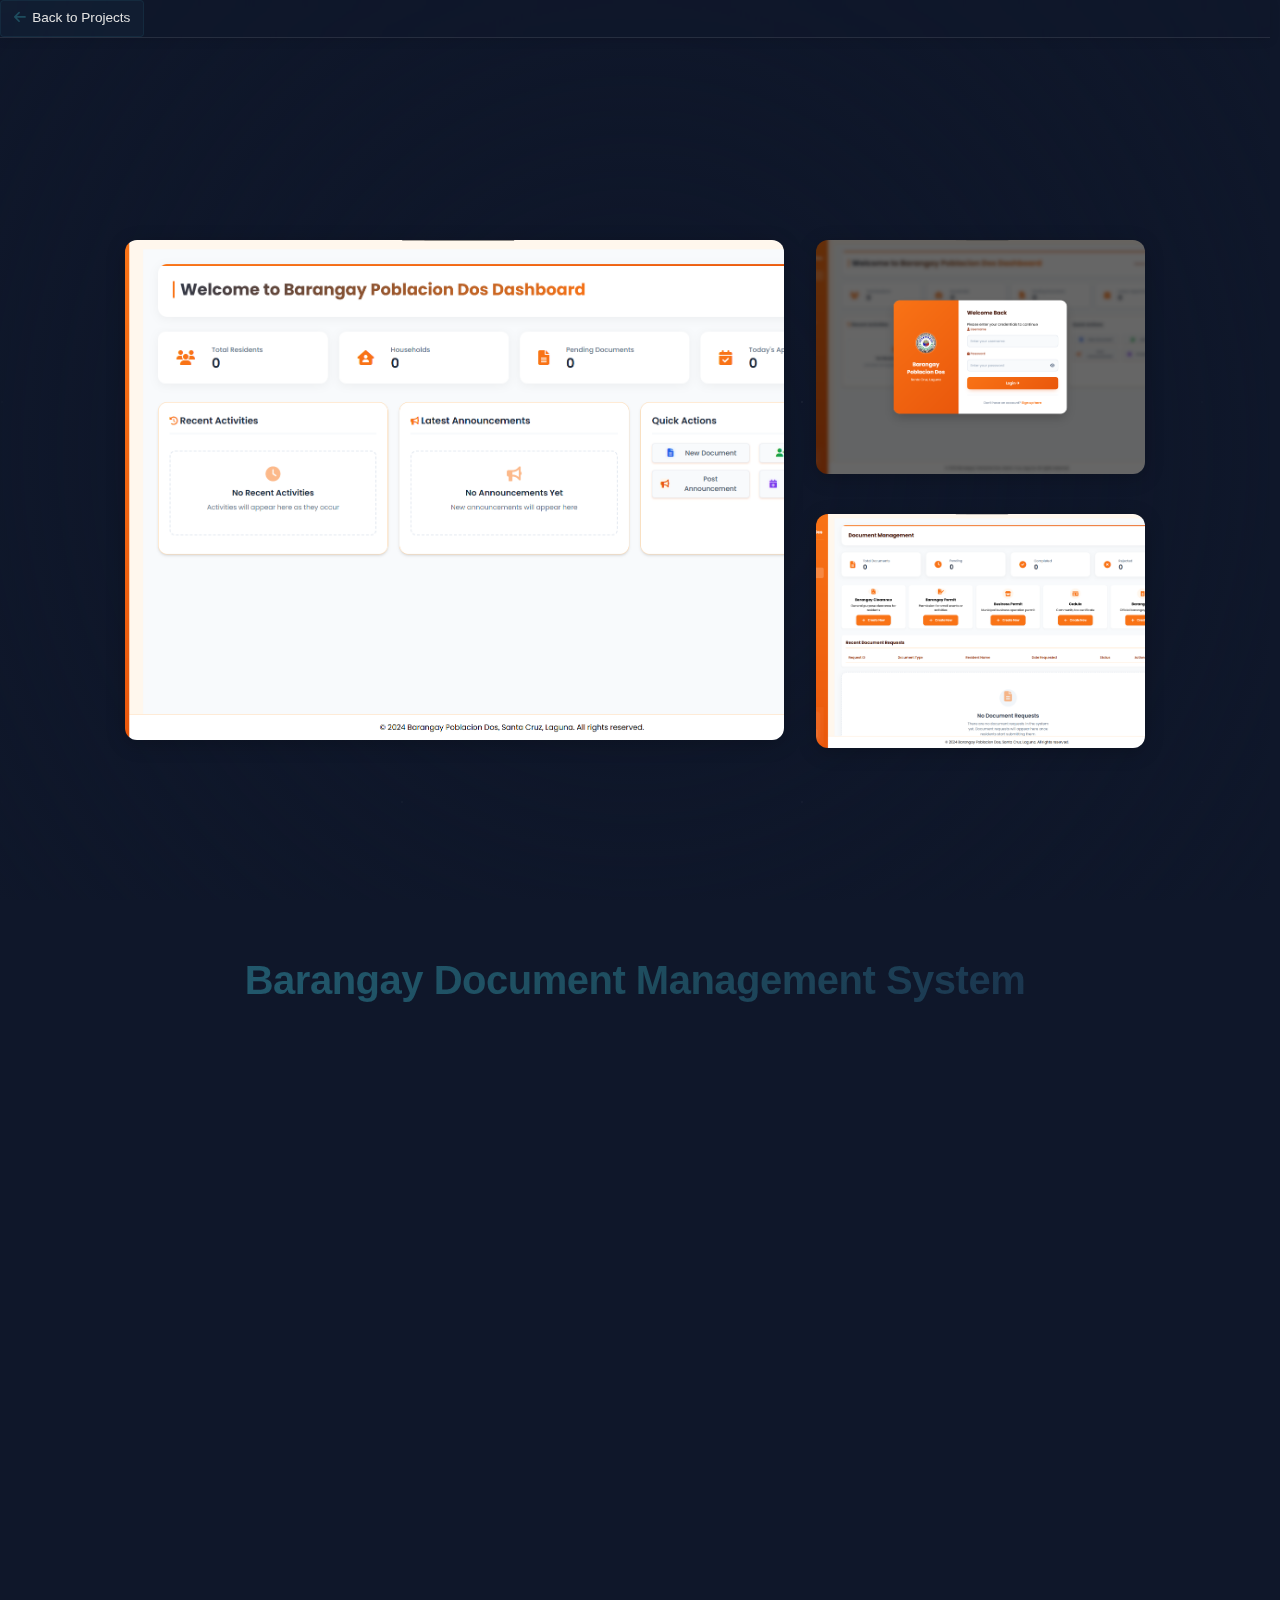
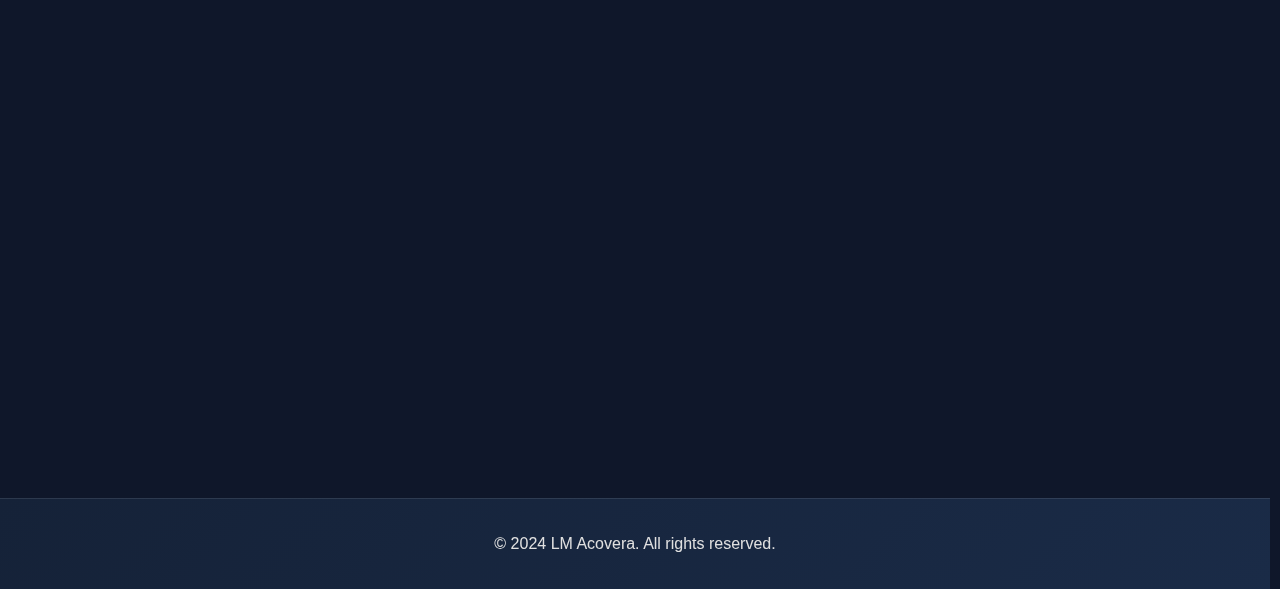
<file: templates/projects/barangay.html>
<!DOCTYPE html>
<html lang="en">
<head>
    <meta charset="UTF-8">
    <meta name="viewport" content="width=device-width, initial-scale=1.0">
    <title>Barangay Document Management System - Lem Fulgencio</title>
    <link rel="stylesheet" href="../../css/home.css">
    <link rel="stylesheet" href="../../css/projects.css">
    <link rel="stylesheet" href="https://cdnjs.cloudflare.com/ajax/libs/font-awesome/6.0.0/css/all.min.css">
    <link rel="icon" type="image/png" href="../../assets/images/logo.png" sizes="96x96">
</head>
<body>
    <!-- Modal -->
    <div id="imageModal" class="modal">
        <span class="close">&times;</span>
        <img class="modal-content" id="modalImage">
    </div>

    <nav>
        <a href="../../projects.html" class="back-button">
            <i class="fas fa-arrow-left"></i> Back to Projects
        </a>
    </nav>

    <main class="project-details">
        <section class="project-showcase">
            <div class="showcase-gallery">
                <div class="main-image">
                    <img src="../../assets/images/projects/barangay/home.png" alt="Barangay System Home" class="gallery-img">
                </div>
                <div class="side-images">
                    <img src="../../assets/images/projects/barangay/login.png" alt="Barangay System Login" class="gallery-img">
                    <img src="../../assets/images/projects/barangay/documents.png" alt="Document Management" class="gallery-img">
                </div>
            </div>
        </section>

        <header class="project-header">
            <h1>Barangay Document Management System</h1>
        </header>

        <section class="project-info">
            <div class="info-grid">
                <div class="info-section">
                    <h2>Project Overview</h2>
                    <p>A comprehensive document management system designed to streamline barangay administrative processes. The platform enables efficient handling of resident document requests, maintains resident records, and automates document generation, significantly improving service delivery to the community.</p>
                </div>

                <div class="info-section">
                    <h2>Key Features</h2>
                    <ul class="feature-list">
                        <li><i class="fas fa-file-alt"></i> Document Request Processing</li>
                        <li><i class="fas fa-users"></i> Resident Information Management</li>
                        <li><i class="fas fa-print"></i> Automated Document Generation</li>
                        <li><i class="fas fa-history"></i> Request Tracking</li>
                        <li><i class="fas fa-chart-line"></i> Analytics Dashboard</li>
                        <li><i class="fas fa-user-shield"></i> Admin Controls</li>
                    </ul>
                </div>

                <div class="info-section">
                    <h2>Technical Stack</h2>
                    <div class="tech-stack">
                        <div class="tech-item">
                            <i class="fab fa-node-js"></i>
                            <span>Node.js</span>
                        </div>
                        <div class="tech-item">
                            <i class="fab fa-js"></i>
                            <span>EJS</span>
                        </div>
                        <div class="tech-item">
                            <i class="fas fa-database"></i>
                            <span>MySQL</span>
                        </div>
                        <div class="tech-item">
                            <i class="fab fa-css3-alt"></i>
                            <span>CSS</span>
                        </div>
                    </div>
                </div>

    </main>

    <footer>
        <p>&copy; 2024 LM Acovera. All rights reserved.</p>
    </footer>

    <script src="../../js/home.js"></script>
    <script src="../../js/project-modal.js"></script>
</body>
</html>
</file>
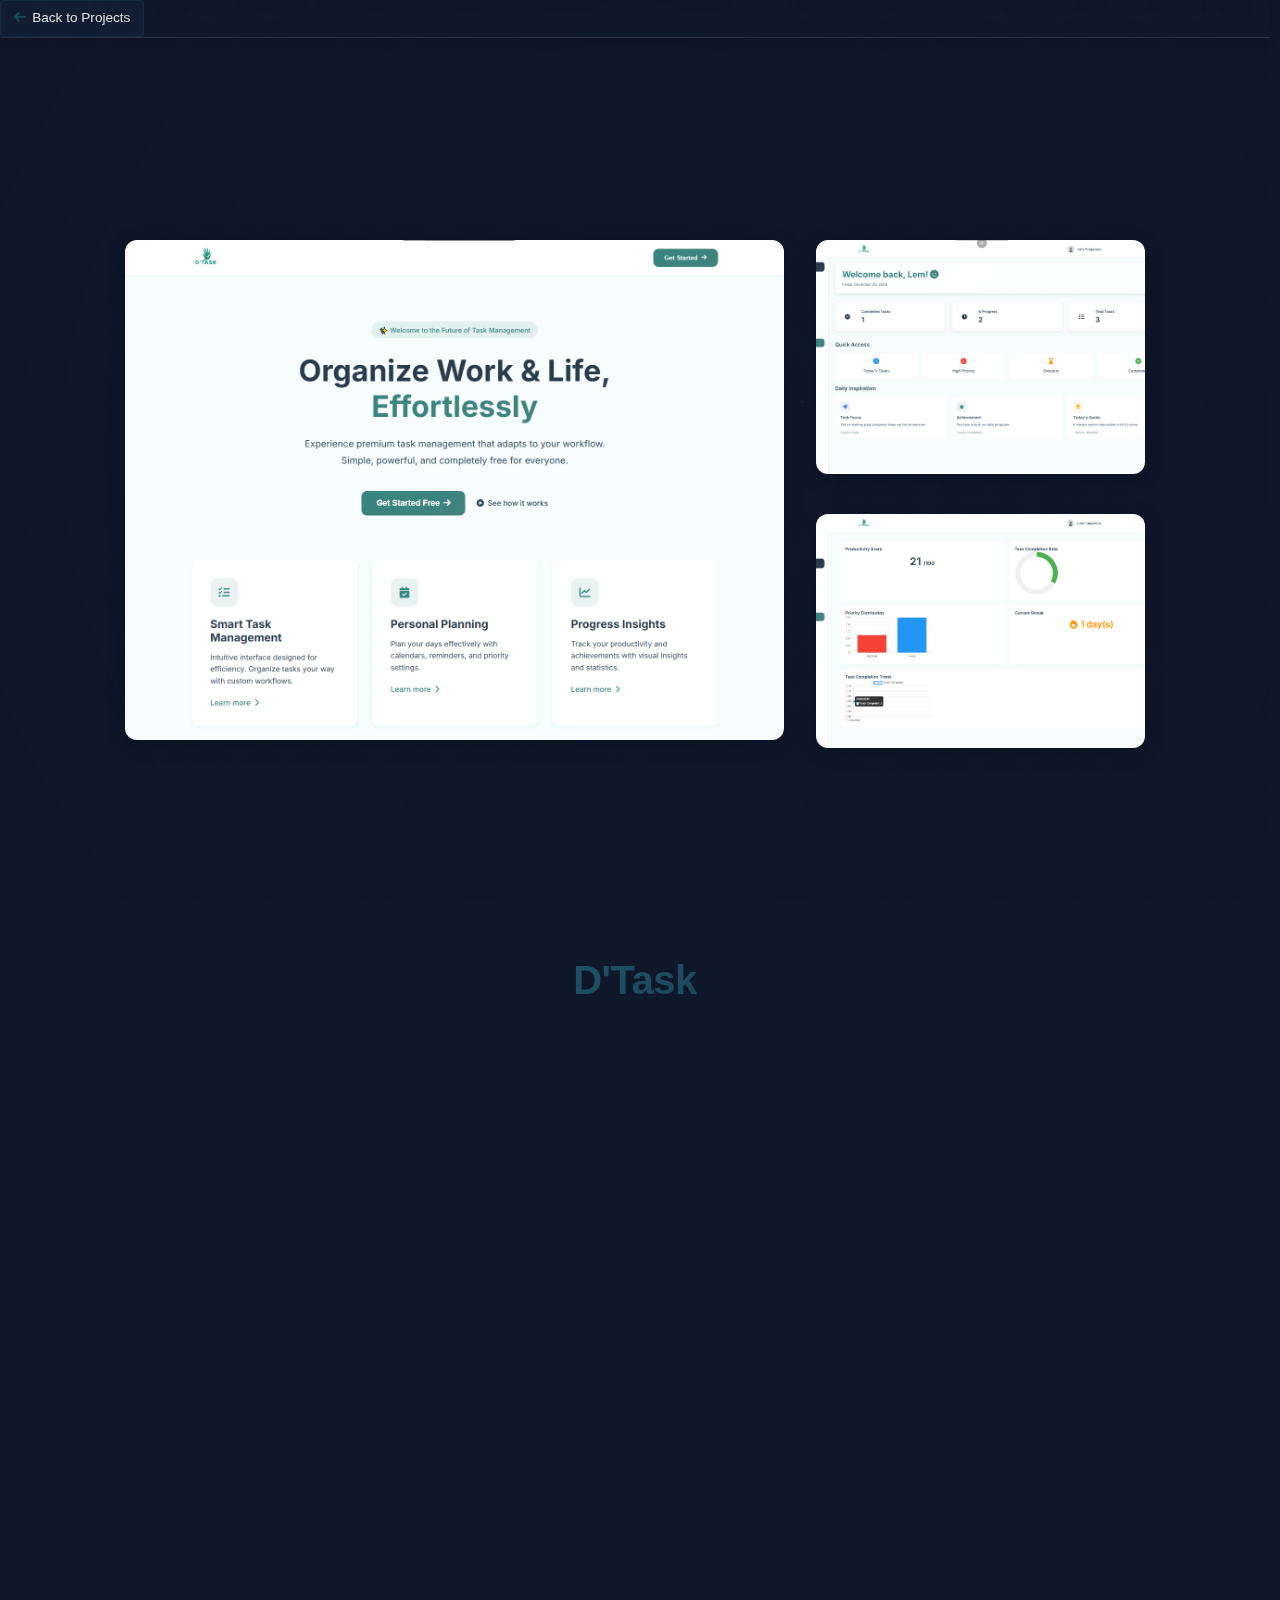
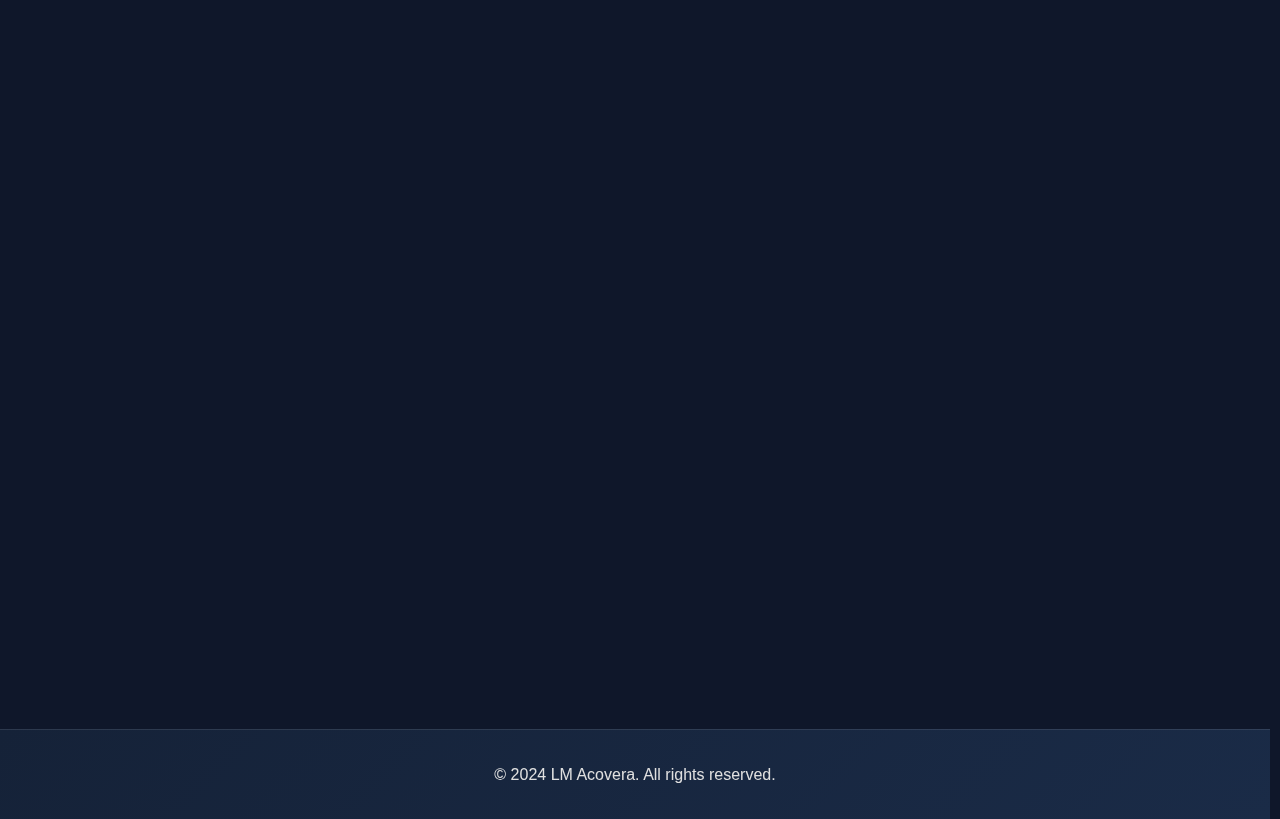
<file: templates/projects/dtask.html>
<!DOCTYPE html>
<html lang="en">
<head>
    <meta charset="UTF-8">
    <meta name="viewport" content="width=device-width, initial-scale=1.0">
    <title>D'Task - Lem Fulgencio</title>
    <link rel="stylesheet" href="../../css/home.css">
    <link rel="stylesheet" href="../../css/projects.css">
    <link rel="stylesheet" href="https://cdnjs.cloudflare.com/ajax/libs/font-awesome/6.0.0/css/all.min.css">
    <link rel="icon" type="image/png" href="../../assets/images/logo.png" sizes="96x96">
</head>
<body>
    <!-- Modal -->
    <div id="imageModal" class="modal">
        <span class="close">&times;</span>
        <img class="modal-content" id="modalImage">
    </div>

    <nav>
        <a href="../../projects.html" class="back-button">
            <i class="fas fa-arrow-left"></i> Back to Projects
        </a>
    </nav>

    <main class="project-details">
        <section class="project-showcase">
            <div class="showcase-gallery">
                <div class="main-image">
                    <img src="../../assets/images/projects/dtask/dashboard.png" alt="D'Task Dashboard" class="gallery-img">
                </div>
                <div class="side-images">
                    <img src="../../assets/images/projects/dtask/home.png" alt="D'Task Home" class="gallery-img">
                    <img src="../../assets/images/projects/dtask/analytics.png" alt="D'Task Analytics" class="gallery-img">
                </div>
            </div>
        </section>

        <header class="project-header">
            <h1>D'Task</h1>
        </header>

        <section class="project-info">
            <div class="info-grid">
                <div class="info-section">
                    <h2>Project Overview</h2>
                    <p>A comprehensive task management and productivity analytics platform designed to optimize personal workflow and enhance daily productivity. Features include task tracking, performance metrics visualization, customizable productivity analytics, and AI-driven insights for workflow optimization, all integrated into a seamless user interface.</p>
                </div>

                <div class="info-section">
                    <h2>Key Features</h2>
                    <ul class="feature-list">
                        <li><i class="fas fa-tasks"></i> Task Management</li>
                        <li><i class="fas fa-chart-line"></i> Performance Analytics</li>
                        <li><i class="fas fa-brain"></i> AI Insights</li>
                        <li><i class="fas fa-clock"></i> Time Tracking</li>
                        <li><i class="fas fa-chart-pie"></i> Progress Reports</li>
                        <li><i class="fas fa-cog"></i> Customizable Workflow</li>
                        <li><i class="fas fa-moon"></i> Dark Mode</li>
                    </ul>
                </div>

                <div class="info-section">
                    <h2>Technical Stack</h2>
                    <div class="tech-stack">
                        <div class="tech-item">
                            <i class="fab fa-node-js"></i>
                            <span>Node.js</span>
                        </div>
                        <div class="tech-item">
                            <i class="fab fa-js"></i>
                            <span>EJS</span>
                        </div>
                        <div class="tech-item">
                            <i class="fas fa-database"></i>
                            <span>MySQL</span>
                        </div>
                        <div class="tech-item">
                            <i class="fab fa-css3-alt"></i>
                            <span>CSS</span>
                        </div>
                    </div>
                </div>
            </div>
        </section>
    </main>

    <footer>
        <p>&copy; 2024 LM Acovera. All rights reserved.</p>
    </footer>

    <script src="../../js/home.js"></script>
    <script src="../../js/project-modal.js"></script>
</body>
</html>
</file>
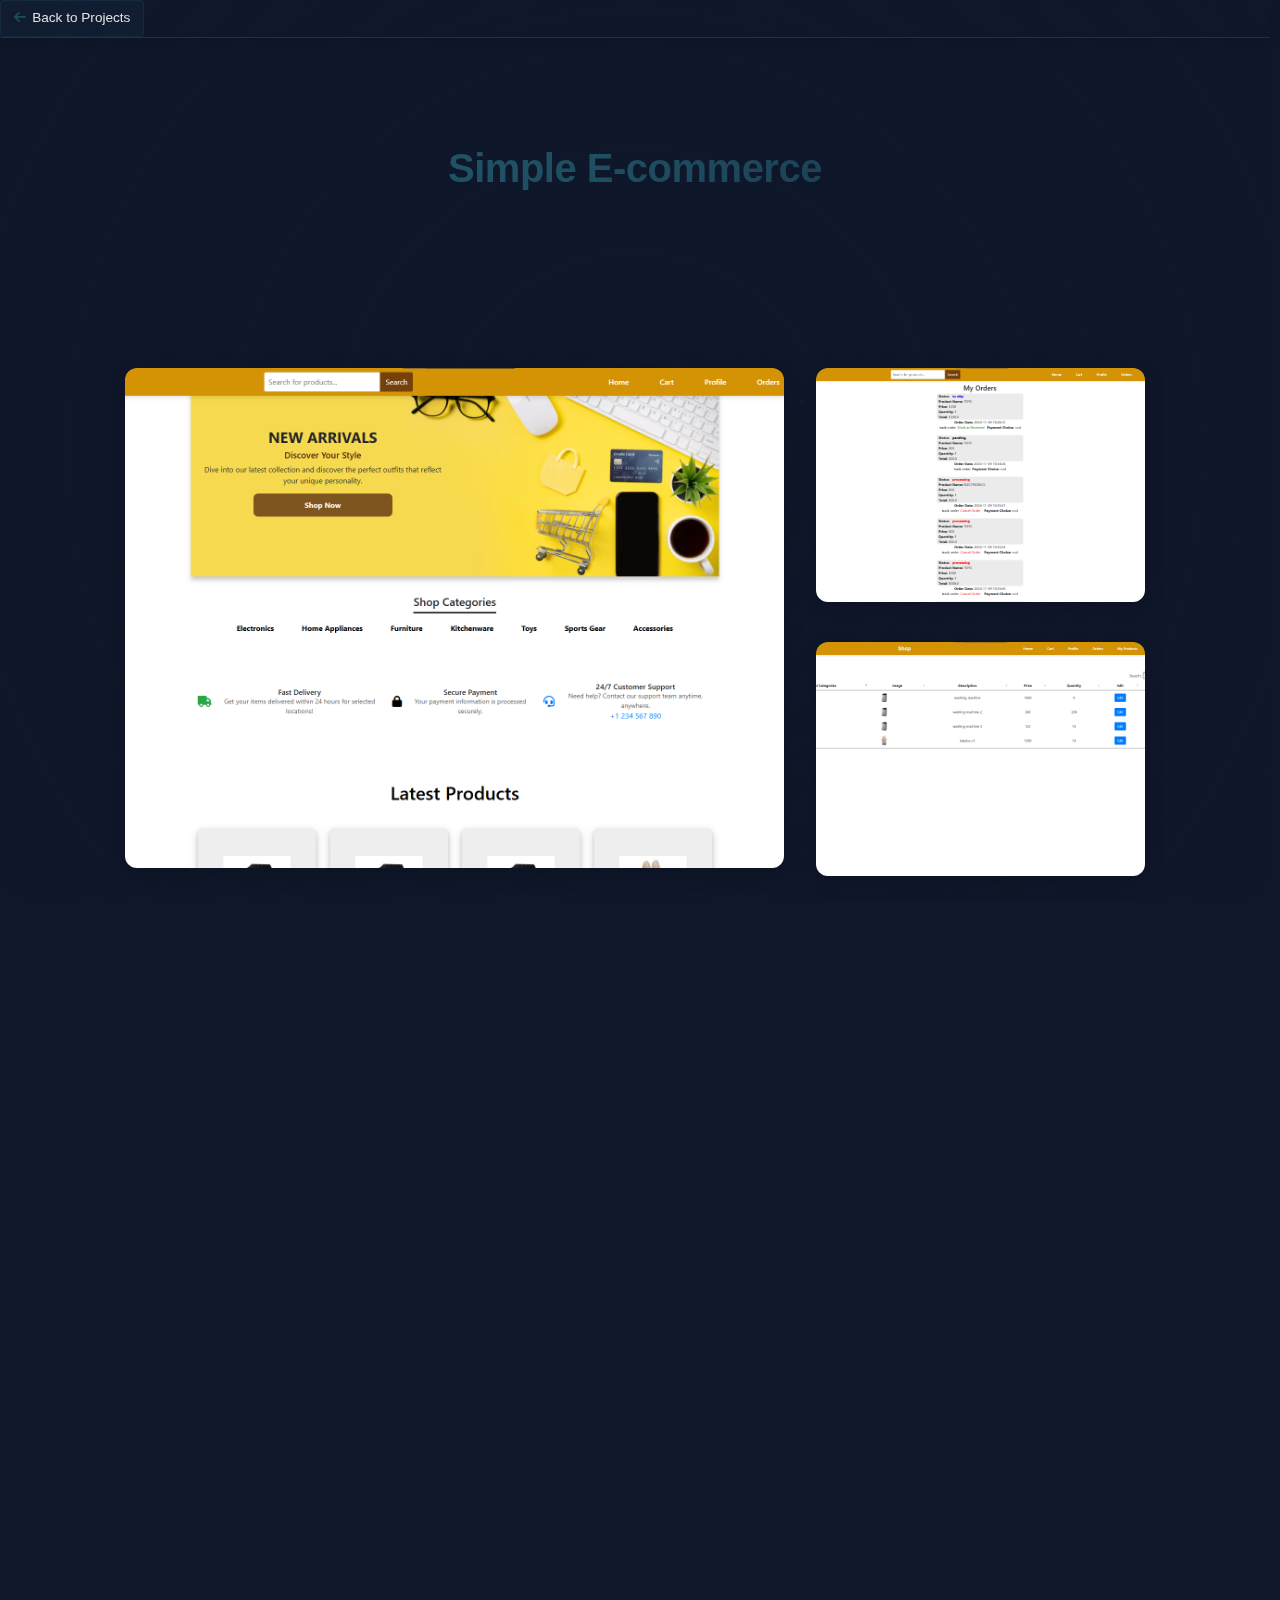
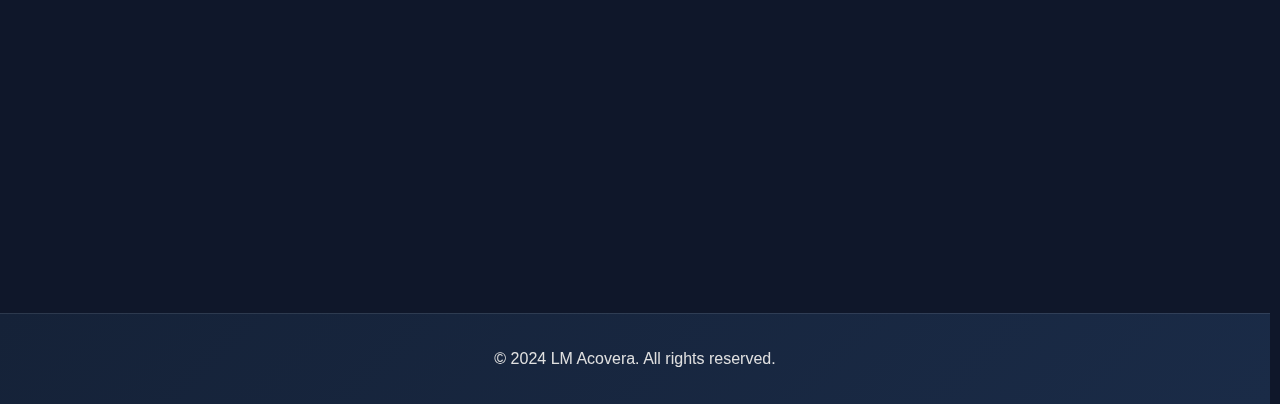
<file: templates/projects/ecommerce.html>
<!DOCTYPE html>
<html lang="en">
<head>
    <meta charset="UTF-8">
    <meta name="viewport" content="width=device-width, initial-scale=1.0">
    <title>Simple E-commerce - Lem Fulgencio</title>
    <link rel="stylesheet" href="../../css/home.css">
    <link rel="stylesheet" href="../../css/projects.css">
    <link rel="stylesheet" href="https://cdnjs.cloudflare.com/ajax/libs/font-awesome/6.0.0/css/all.min.css">
    <link rel="icon" type="image/png" href="../../assets/images/logo.png" sizes="96x96">
</head>
<body>
    <!-- Modal -->
    <div id="imageModal" class="modal">
        <span class="close">&times;</span>
        <img class="modal-content" id="modalImage">
    </div>

    <nav>
        <a href="../../projects.html" class="back-button">
            <i class="fas fa-arrow-left"></i> Back to Projects
        </a>
    </nav>

    <main class="project-details">
        <header class="project-header">
            <h1>Simple E-commerce</h1>
        </header>

        <section class="project-showcase">
            <div class="showcase-gallery">
                <div class="main-image">
                    <img src="../../assets/images/projects/ecommerce/dashboard.png" alt="E-commerce Main Interface" class="gallery-img">
                </div>
                <div class="side-images">
                    <img src="../../assets/images/projects/ecommerce/orders.png" alt="Shopping Cart View" class="gallery-img">
                    <img src="../../assets/images/projects/ecommerce/products.png" alt="Product Details" class="gallery-img">
                </div>
            </div>
        </section>

        <section class="project-info">
            <div class="info-grid">
                <div class="info-section">
                    <h2>Project Overview</h2>
                    <p>A straightforward e-commerce platform designed for simplicity and ease of use. Features essential online shopping functionalities including product browsing, cart management, and user authentication.</p>
                </div>

                <div class="info-section">
                    <h2>Key Features</h2>
                    <ul class="feature-list">
                        <li><i class="fas fa-shopping-cart"></i> Shopping Cart</li>
                        <li><i class="fas fa-search"></i> Product Search</li>
                        <li><i class="fas fa-user"></i> User Accounts</li>
                        <li><i class="fas fa-list"></i> Product Catalog</li>
                        <li><i class="fas fa-filter"></i> Filtering</li>
                        <li><i class="fas fa-sort"></i> Sorting</li>
                        <li><i class="fas fa-history"></i> Order History</li>
                    </ul>
                </div>

                <div class="info-section">
                    <h2>Technical Stack</h2>
                    <div class="tech-stack">
                        <div class="tech-item">
                            <i class="fab fa-js"></i>
                            <span>JavaScript</span>
                        </div>
                        <div class="tech-item">
                            <i class="fab fa-node-js"></i>
                            <span>Python</span>
                        </div>
                        <div class="tech-item">
                            <i class="fab fa-html5"></i>
                            <span>HTML5</span>
                        </div>
                        <div class="tech-item">
                            <i class="fab fa-css3-alt"></i>
                            <span>CSS3</span>
                        </div>
                        <div class="tech-item">
                            <i class="fas fa-database"></i>
                            <span>SQLite</span>
                        </div>
                    </div>
                </div>
            </div>
        </section>
    </main>

    <footer>
        <p>&copy; 2024 LM Acovera. All rights reserved.</p>
    </footer>

    <script src="../../js/home.js"></script>
    <script src="../../js/project-modal.js"></script>
</body>
</html>
</file>
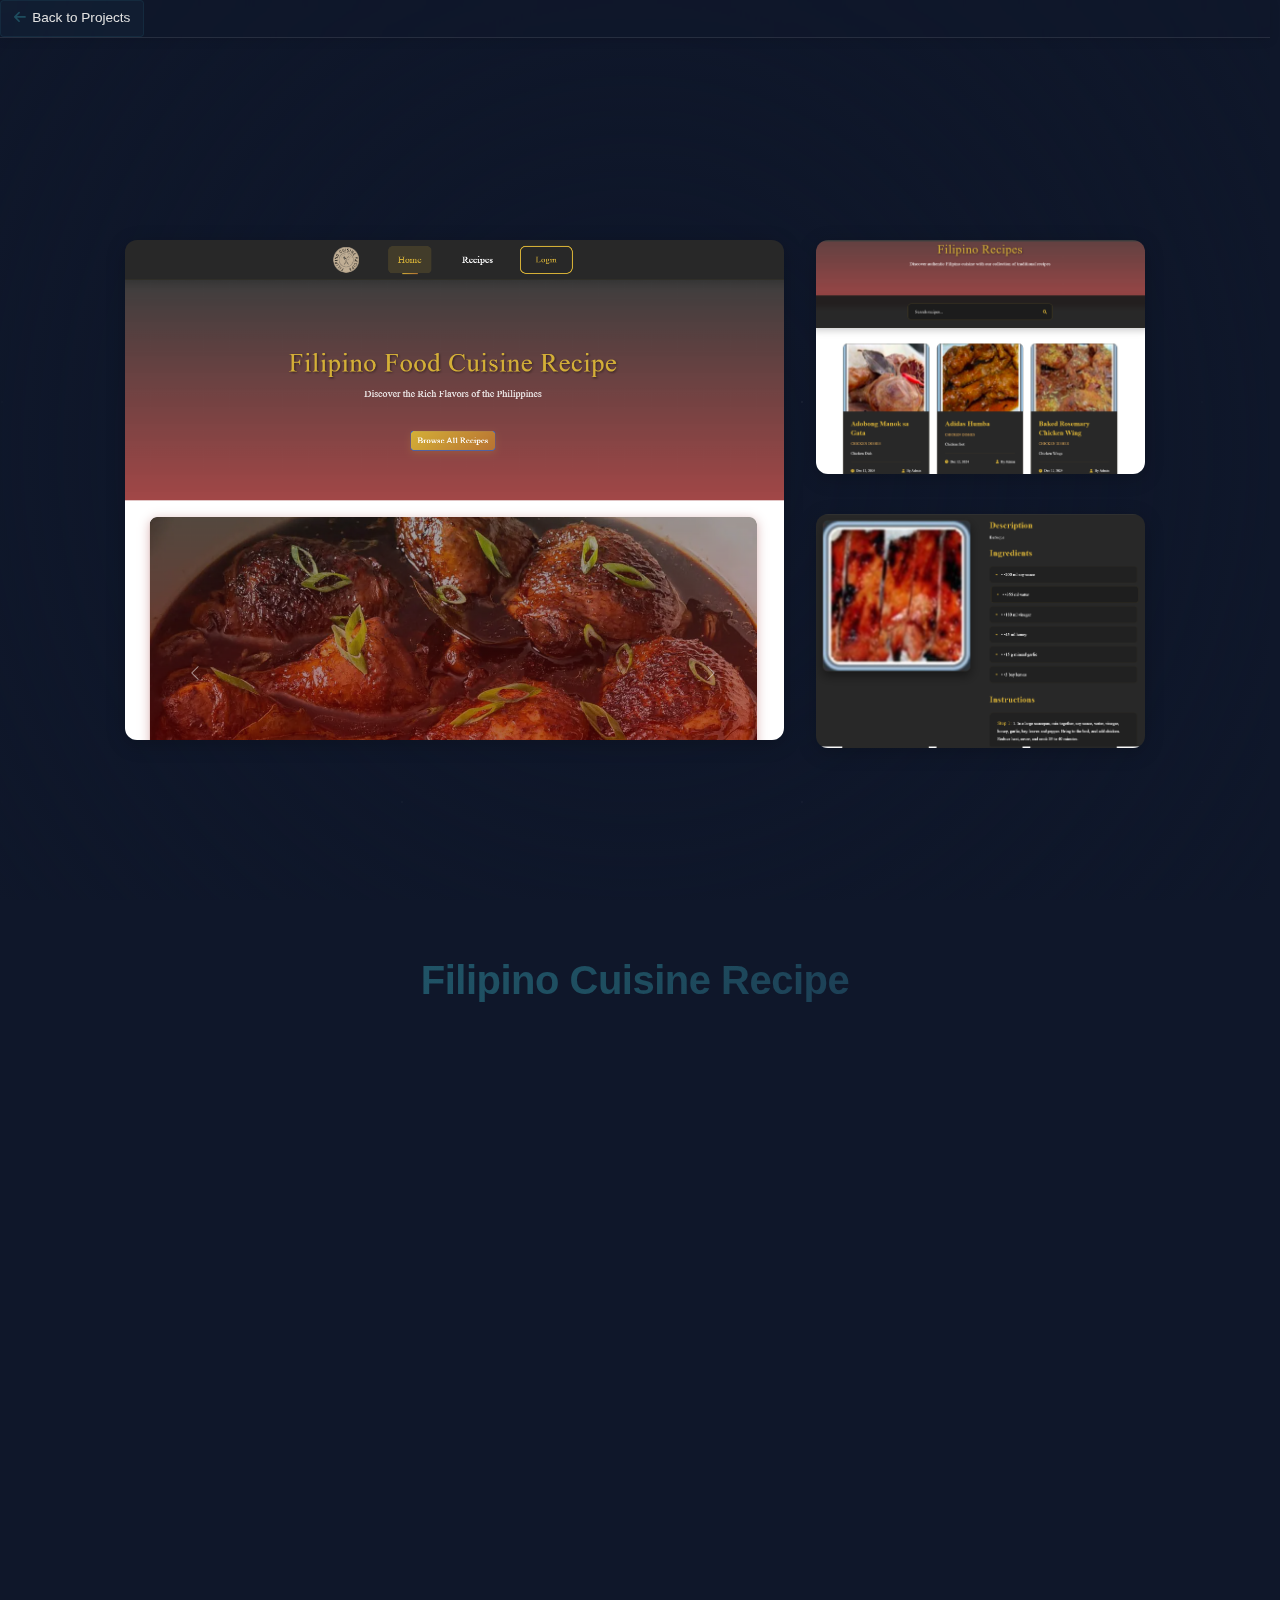
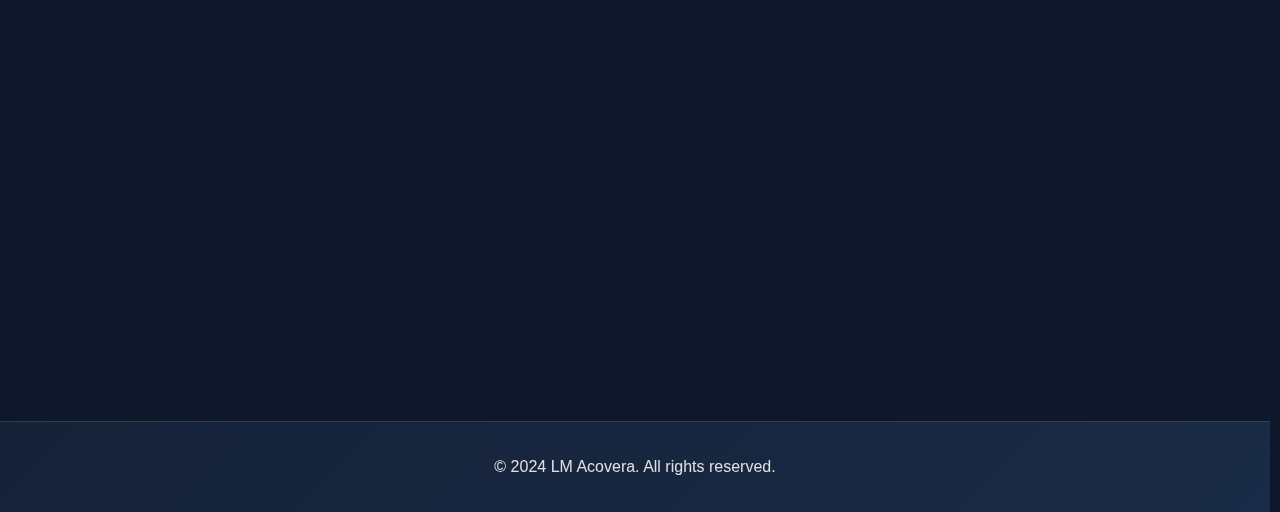
<file: templates/projects/fcs.html>
<!DOCTYPE html>
<html lang="en">
<head>
    <meta charset="UTF-8">
    <meta name="viewport" content="width=device-width, initial-scale=1.0">
    <title>Filipino Cuisine Recipe - Lem Fulgencio</title>
    <link rel="stylesheet" href="../../css/home.css">
    <link rel="stylesheet" href="../../css/projects.css">
    <link rel="stylesheet" href="https://cdnjs.cloudflare.com/ajax/libs/font-awesome/6.0.0/css/all.min.css">
    <link rel="icon" type="image/png" href="../../assets/images/logo.png" sizes="96x96">
</head>
<body>
    <!-- Modal -->
    <div id="imageModal" class="modal">
        <span class="close">&times;</span>
        <img class="modal-content" id="modalImage">
    </div>

    <nav>
        <a href="../../projects.html" class="back-button">
            <i class="fas fa-arrow-left"></i> Back to Projects
        </a>
    </nav>

    <main class="project-details">

        <section class="project-showcase">
            <div class="showcase-gallery">
                <div class="main-image">
                    <img src="../../assets/images/projects/fcs/fcs_home.png" alt="FCS Home Page" class="gallery-img">
                </div>
                <div class="side-images">
                    <img src="../../assets/images/projects/fcs/fcs_recipe.png" alt="FCS Recipe Page" class="gallery-img">
                    <img src="../../assets/images/projects/fcs/fcs_view.png" alt="FCS View Page" class="gallery-img">
                </div>
            </div>
        </section>

        <header class="project-header">
            <h1>Filipino Cuisine Recipe</h1>
        </header>

        <section class="project-info">
            <div class="info-grid">
                <div class="info-section">
                    <h2>Project Overview</h2>
                    <p>A comprehensive web-based recipe management system dedicated to preserving and sharing traditional Filipino cuisine. The platform allows administrators to curate authentic recipes while enabling users to explore and learn the art of Filipino cooking through detailed instructions and cultural insights.</p>
                </div>

                <div class="info-section">
                    <h2>Key Features</h2>
                    <ul class="feature-list">
                        <li><i class="fas fa-book-open"></i> Recipe Database</li>
                        <li><i class="fas fa-user-shield"></i> Admin Management</li>
                        <li><i class="fas fa-search"></i> Recipe Search</li>
                        <li><i class="fas fa-list-ul"></i> Step-by-Step Instructions</li>
                        <li><i class="fas fa-heart"></i> Favorite Recipes</li>
                        <li><i class="fas fa-tags"></i> Category System</li>
                        <li><i class="fas fa-camera"></i> Recipe Images</li>
                    </ul>
                </div>

                <div class="info-section">
                    <h2>Technical Stack</h2>
                    <div class="tech-stack">
                        <div class="tech-item">
                            <i class="fab fa-node-js"></i>
                            <span>Node.js</span>
                        </div>
                        <div class="tech-item">
                            <i class="fab fa-js"></i>
                            <span>JavaScript</span>
                        </div>
                        <div class="tech-item">
                            <i class="fas fa-database"></i>
                            <span>MySQL</span>
                        </div>
                        <div class="tech-item">
                            <i class="fab fa-html5"></i>
                            <span>HTML5</span>
                        </div>
                        <div class="tech-item">
                            <i class="fab fa-css3-alt"></i>
                            <span>CSS3</span>
                        </div>
                    </div>
                </div>
            </div>
        </section>
    </main>

    <footer>
        <p>&copy; 2024 LM Acovera. All rights reserved.</p>
    </footer>

    <script src="../../js/home.js"></script>
    <script src="../../js/project-modal.js"></script>
</body>
</html>
</file>
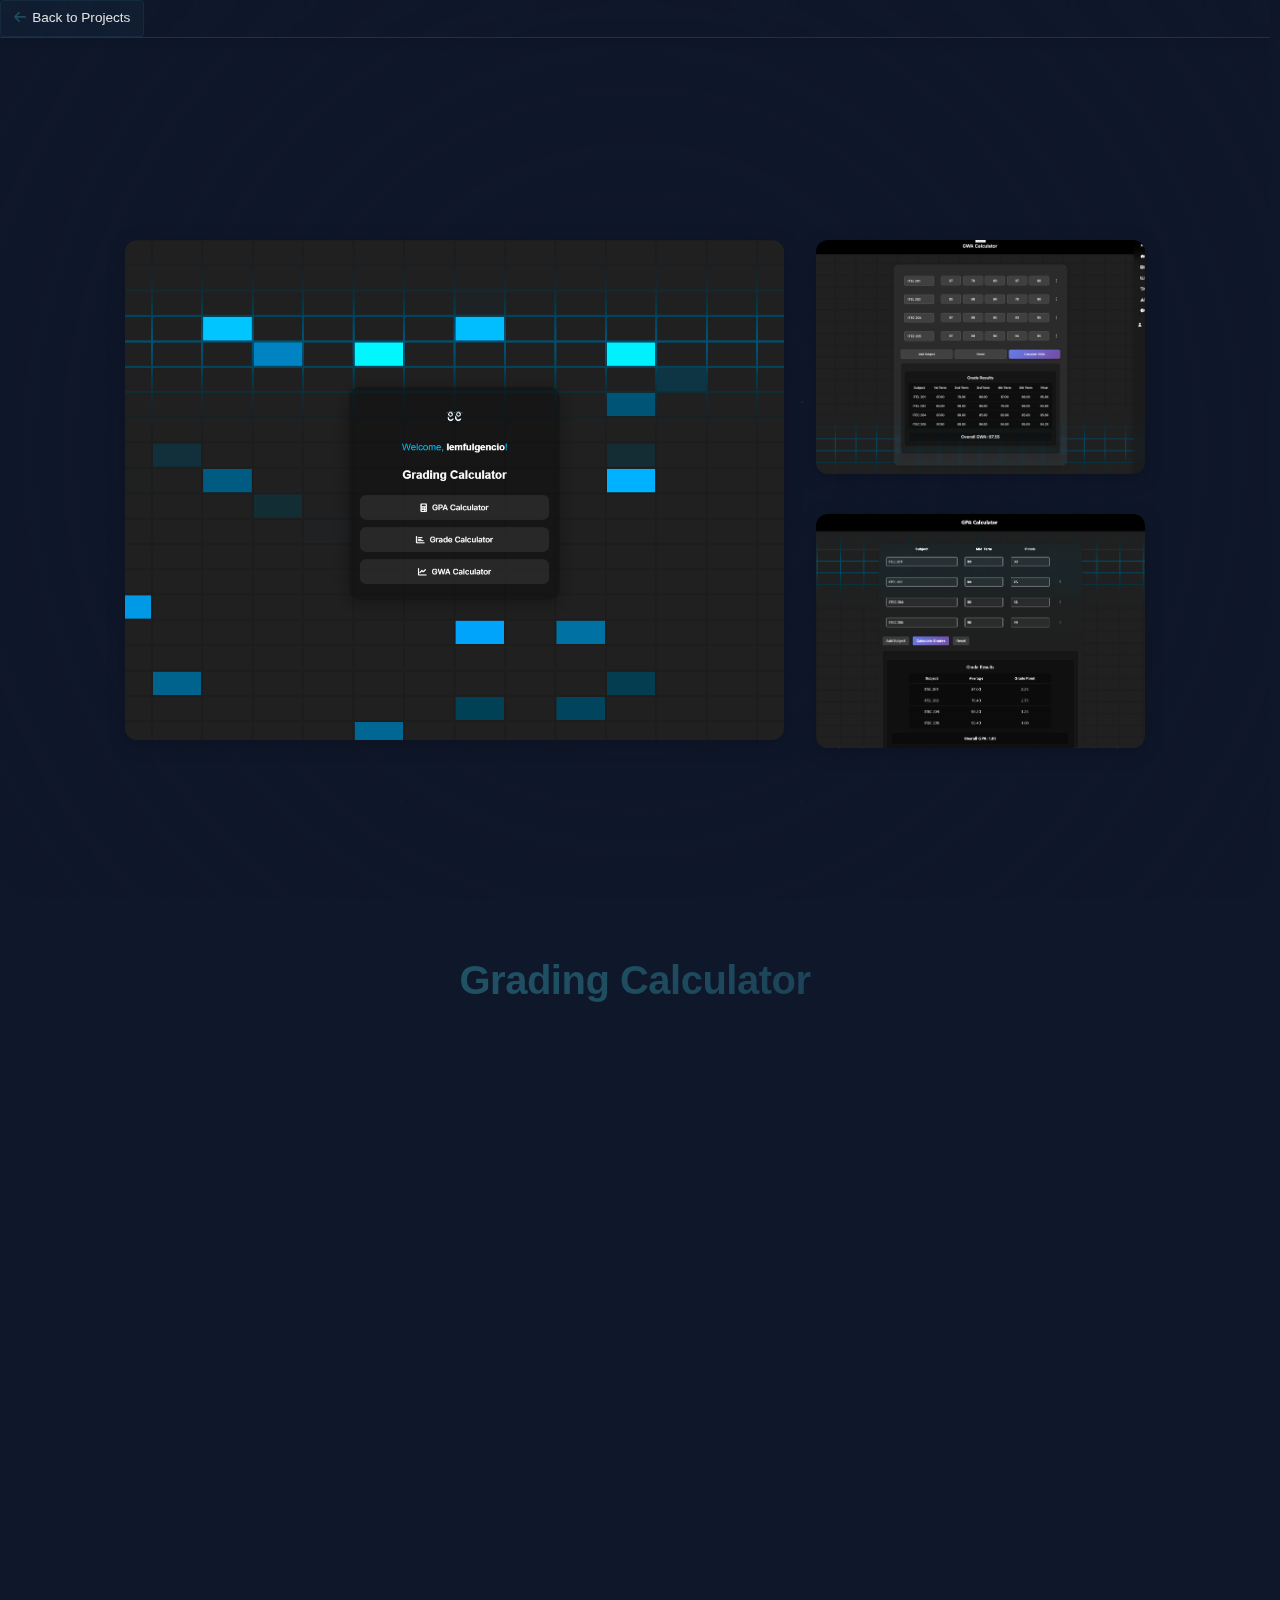
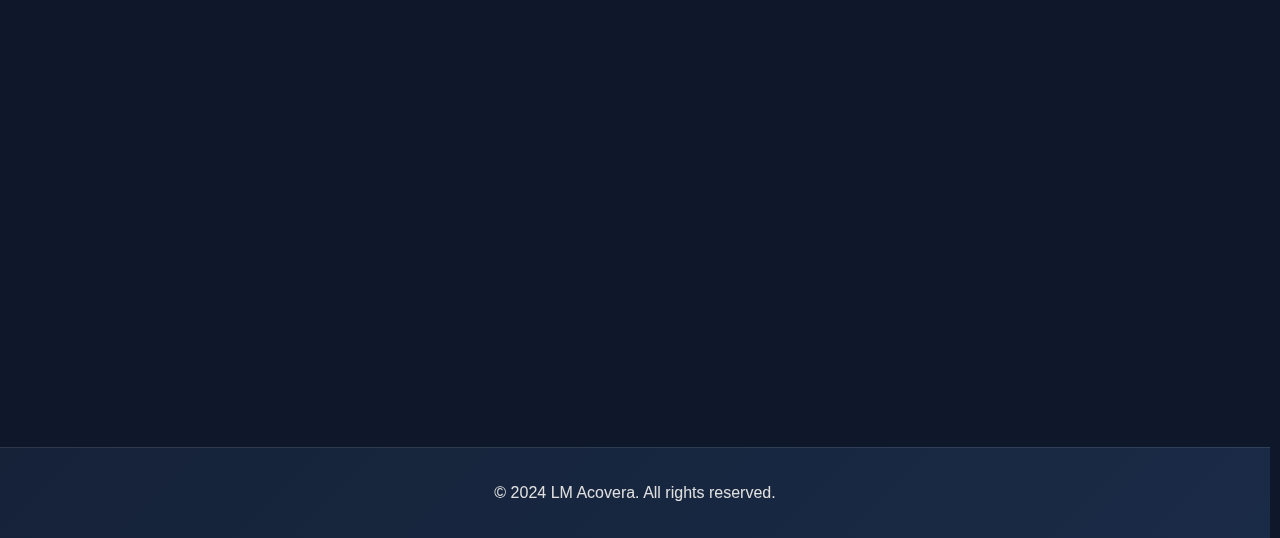
<file: templates/projects/grading_calculator.html>
<!DOCTYPE html>
<html lang="en">
<head>
    <meta charset="UTF-8">
    <meta name="viewport" content="width=device-width, initial-scale=1.0">
    <title>Grading Calculator - Lem Fulgencio</title>
    <link rel="stylesheet" href="../../css/home.css">
    <link rel="stylesheet" href="../../css/projects.css">
    <link rel="stylesheet" href="https://cdnjs.cloudflare.com/ajax/libs/font-awesome/6.0.0/css/all.min.css">
    <link rel="icon" type="image/png" href="../../assets/images/logo.png" sizes="96x96">
</head>
<body>
    <!-- Modal -->
    <div id="imageModal" class="modal">
        <span class="close">&times;</span>
        <img class="modal-content" id="modalImage">
    </div>

    <nav>
        <a href="../../projects.html" class="back-button">
            <i class="fas fa-arrow-left"></i> Back to Projects
        </a>
    </nav>

    <main class="project-details">

        <section class="project-showcase">
            <div class="showcase-gallery">
                <div class="main-image">
                    <img src="../../assets/images/projects/grading/main.png" alt="Grading Calculator Main Interface" class="gallery-img">
                </div>
                <div class="side-images">
                    <img src="../../assets/images/projects/grading/gwa.png" alt="GWA Calculator View" class="gallery-img">
                    <img src="../../assets/images/projects/grading/gpa.png" alt="GPA Calculator View" class="gallery-img">
                </div>
            </div>
        </section>

        <header class="project-header">
            <h1>Grading Calculator</h1>
        </header>

        <section class="project-info">
            <div class="info-grid">
                <div class="info-section">
                    <h2>Project Overview</h2>
                    <p>A user-friendly grading calculator application that helps students and educators calculate various grade metrics. The system features three main calculators: a standard grade calculator, GWA (General Weighted Average) calculator, and GPA calculator. With user authentication, the application saves calculation history for easy reference and future use.</p>
                </div>

                <div class="info-section">
                    <h2>Key Features</h2>
                    <ul class="feature-list">
                        <li><i class="fas fa-calculator"></i> Grade Calculator</li>
                        <li><i class="fas fa-chart-bar"></i> GWA Calculator</li>
                        <li><i class="fas fa-graduation-cap"></i> GPA Calculator</li>
                        <li><i class="fas fa-history"></i> Calculation History</li>
                        <li><i class="fas fa-save"></i> Save Results</li>
                        <li><i class="fas fa-user-circle"></i> User Accounts</li>
                    </ul>
                </div>

                <div class="info-section">
                    <h2>Technical Stack</h2>
                    <div class="tech-stack">
                        <div class="tech-item">
                            <i class="fab fa-js"></i>
                            <span>JavaScript</span>
                        </div>
                        <div class="tech-item">
                            <i class="fab fa-node-js"></i>
                            <span>Node.js</span>
                        </div>
                        <div class="tech-item">
                            <i class="fab fa-html5"></i>
                            <span>HTML5</span>
                        </div>
                        <div class="tech-item">
                            <i class="fab fa-css3-alt"></i>
                            <span>CSS3</span>
                        </div>
                        <div class="tech-item">
                            <i class="fas fa-database"></i>
                            <span>MySQL</span>
                        </div>
                    </div>
                </div>
            </div>
        </section>
    </main>

    <footer>
        <p>&copy; 2024 LM Acovera. All rights reserved.</p>
    </footer>

    <script src="../../js/home.js"></script>
    <script src="../../js/project-modal.js"></script>
</body>
</html>
</file>
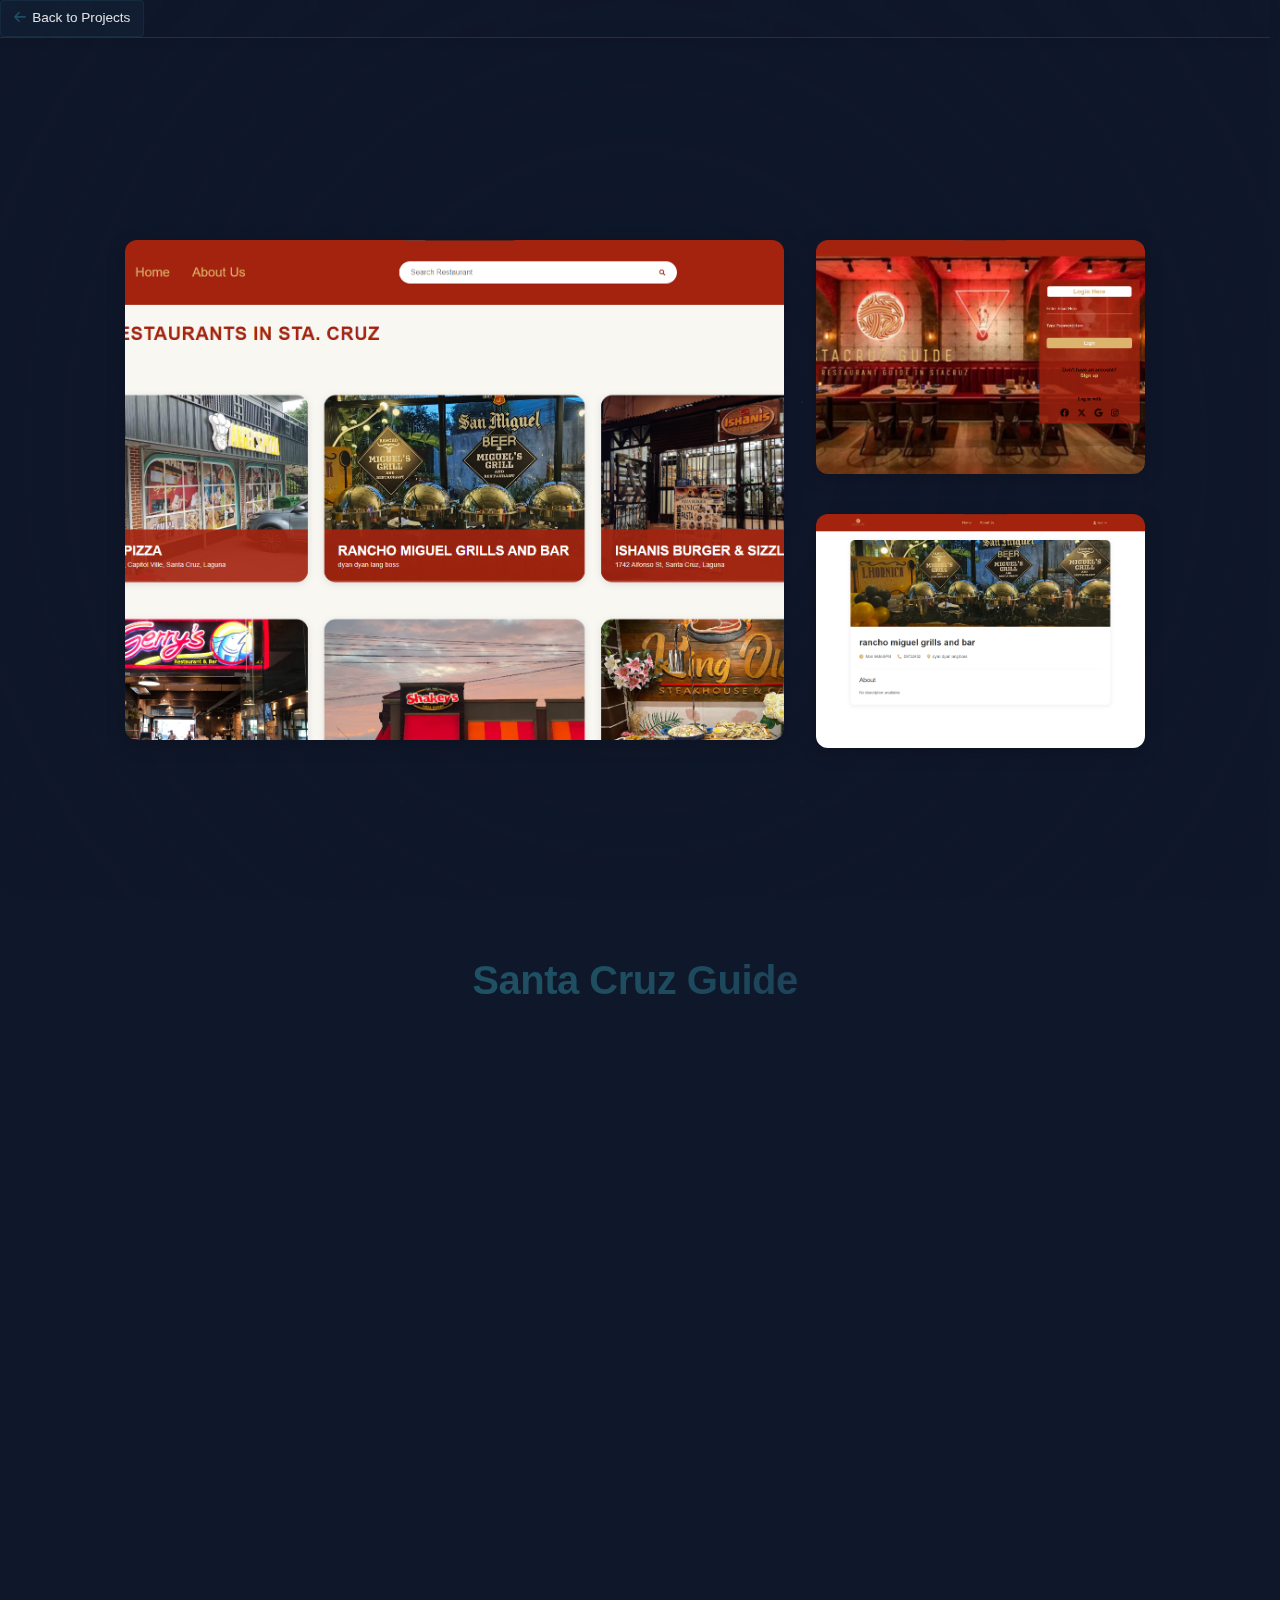
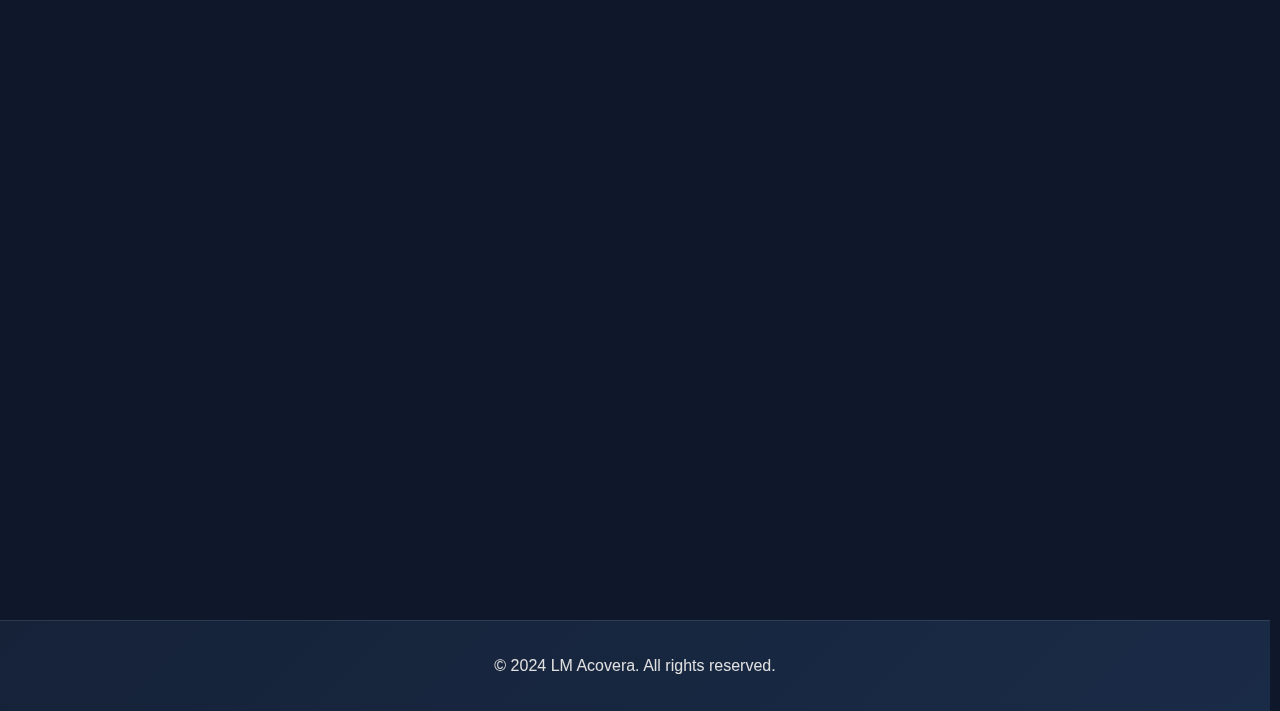
<file: templates/projects/scguide.html>
<!DOCTYPE html>
<html lang="en">
<head>
    <meta charset="UTF-8">
    <meta name="viewport" content="width=device-width, initial-scale=1.0">
    <title>Santa Cruz Guide - Lem Fulgencio</title>
    <link rel="stylesheet" href="../../css/home.css">
    <link rel="stylesheet" href="../../css/projects.css">
    <link rel="stylesheet" href="https://cdnjs.cloudflare.com/ajax/libs/font-awesome/6.0.0/css/all.min.css">
    <link rel="icon" type="image/png" href="../../assets/images/logo.png" sizes="96x96">
</head>
<body>
    <!-- Modal -->
    <div id="imageModal" class="modal">
        <span class="close">&times;</span>
        <img class="modal-content" id="modalImage">
    </div>

    <nav>
        <a href="../../projects.html" class="back-button">
            <i class="fas fa-arrow-left"></i> Back to Projects
        </a>
    </nav>

    <main class="project-details">
        <section class="project-showcase">
            <div class="showcase-gallery">
                <div class="main-image">
                    <img src="../../assets/images/projects/stc_guide/home.png" alt="Santa Cruz Guide Home Page" class="gallery-img">
                </div>
                <div class="side-images">
                    <img src="../../assets/images/projects/stc_guide/login.png" alt="Santa Cruz Guide Login Page" class="gallery-img">
                    <img src="../../assets/images/projects/stc_guide/view.png" alt="Santa Cruz Guide View Page" class="gallery-img">
                </div>
            </div>
        </section>

        <header class="project-header">
            <h1>Santa Cruz Guide</h1>
        </header>

        <section class="project-info">
            <div class="info-grid">
                <div class="info-section">
                    <h2>Project Overview</h2>
                    <p>A collaborative project where I served as the backend developer, working alongside a frontend developer. The platform helps users discover and explore restaurants in Santa Cruz, Laguna through an intuitive interface.</p>
                    
                    <div class="role-section">
                        <h3>Role: Backend Developer</h3>
                        <ul class="role-list">
                            <li>Developed the entire server-side architecture</li>
                            <li>Implemented database design and management</li>
                            <li>Created RESTful APIs for frontend integration</li>
                            <li>Handled user authentication and data security</li>
                        </ul>
                    </div>
                </div>

                <div class="info-section">
                    <h2>Key Features</h2>
                    <ul class="feature-list">
                        <li><i class="fas fa-search"></i> Advanced Restaurant Search</li>
                        <li><i class="fas fa-map-marker-alt"></i> Location-based Results</li>
                        <li><i class="fas fa-utensils"></i> Cuisine Categories</li>
                        <li><i class="fas fa-heart"></i> Favorites System</li>
                        <li><i class="fas fa-clock"></i> Operating Hours</li>
                        <li><i class="fas fa-camera"></i> Photo Galleries</li>
                        <li><i class="fas fa-phone"></i> Contact Information</li>
                    </ul>
                </div>

                <div class="info-section">
                    <h2>Technical Stack</h2>
                    <div class="tech-stack">
                        <div class="tech-item">
                            <i class="fab fa-node-js"></i>
                            <span>Node.js</span>
                        </div>
                        <div class="tech-item">
                            <i class="fab fa-js"></i>
                            <span>JavaScript</span>
                        </div>
                        <div class="tech-item">
                            <i class="fas fa-database"></i>
                            <span>MySQL</span>
                        </div>
                        <div class="tech-item">
                            <i class="fab fa-html5"></i>
                            <span>HTML5</span>
                        </div>
                        <div class="tech-item">
                            <i class="fab fa-css3-alt"></i>
                            <span>CSS3</span>
                        </div>
                    </div>
                </div>
            </div>
        </section>
    </main>

    <footer>
        <p>&copy; 2024 LM Acovera. All rights reserved.</p>
    </footer>

    <script src="../../js/home.js"></script>
    <script src="../../js/project-modal.js"></script>
</body>
</html>
</file>
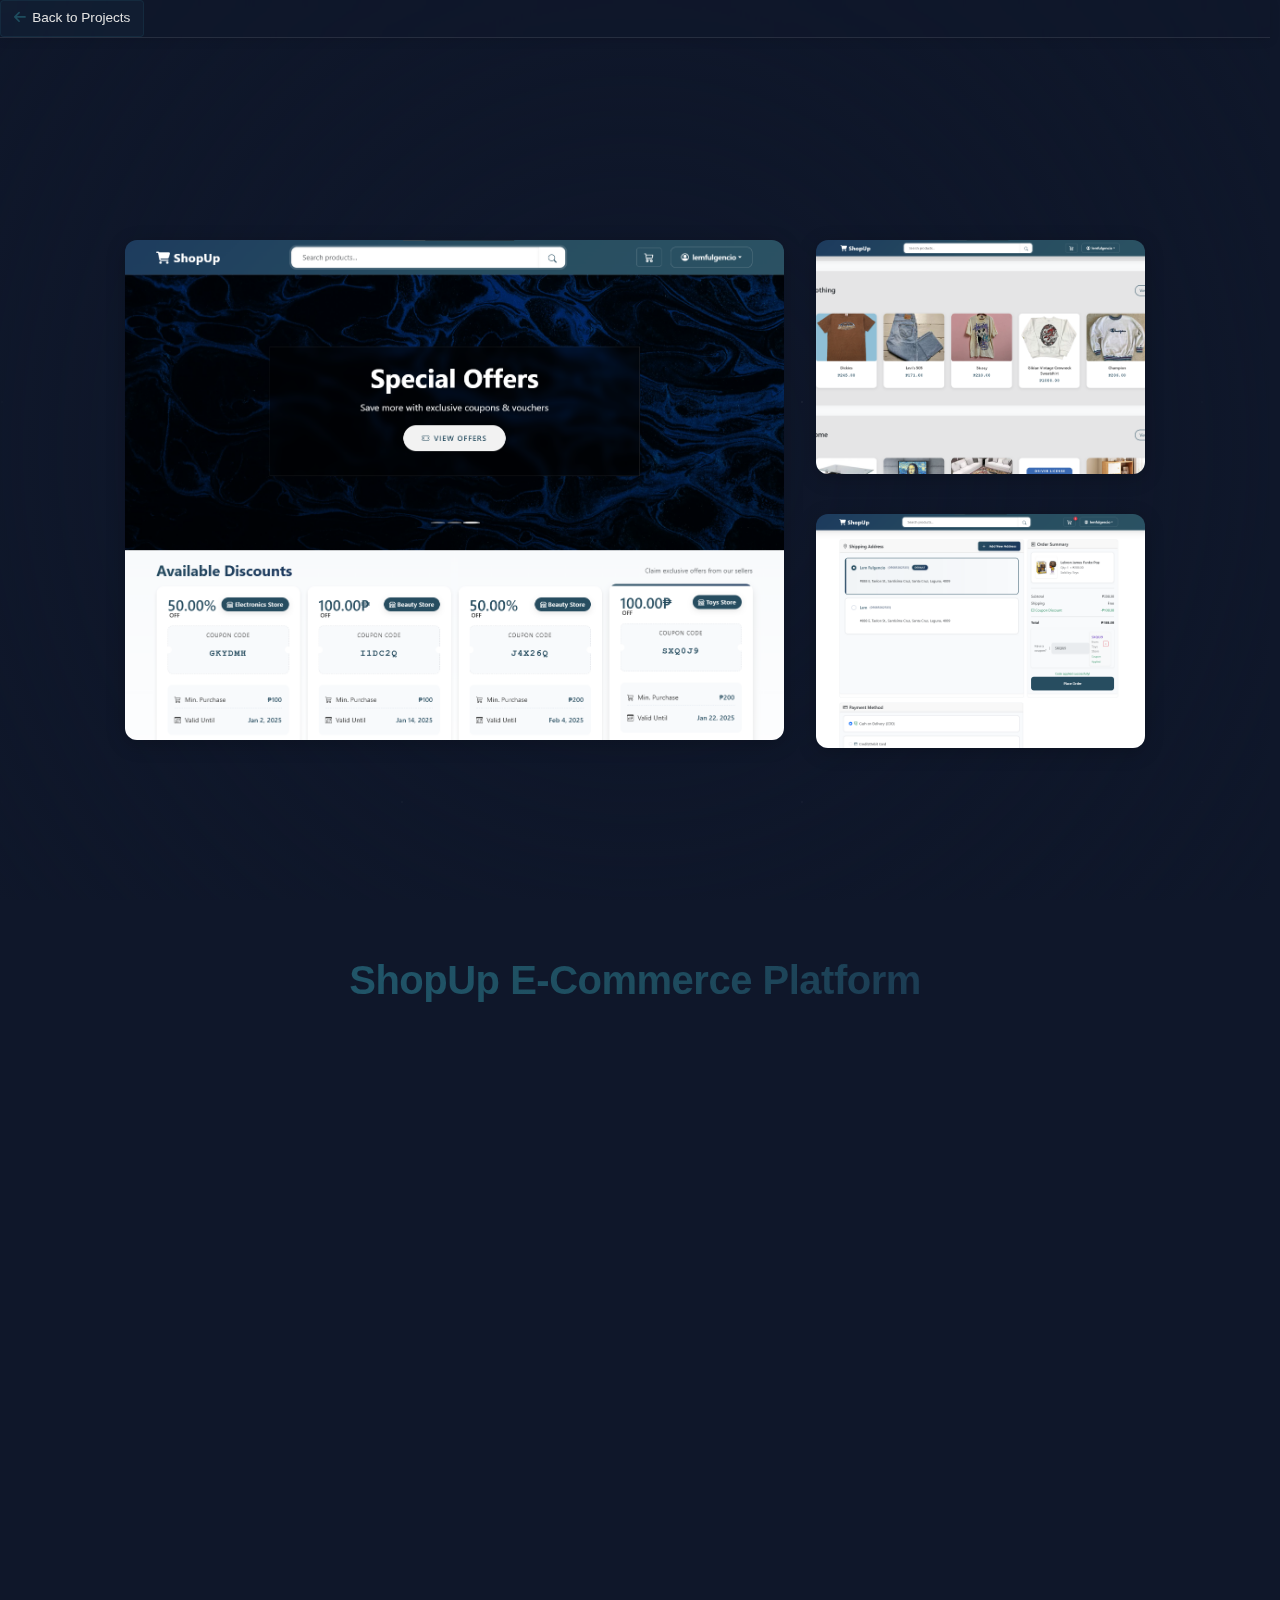
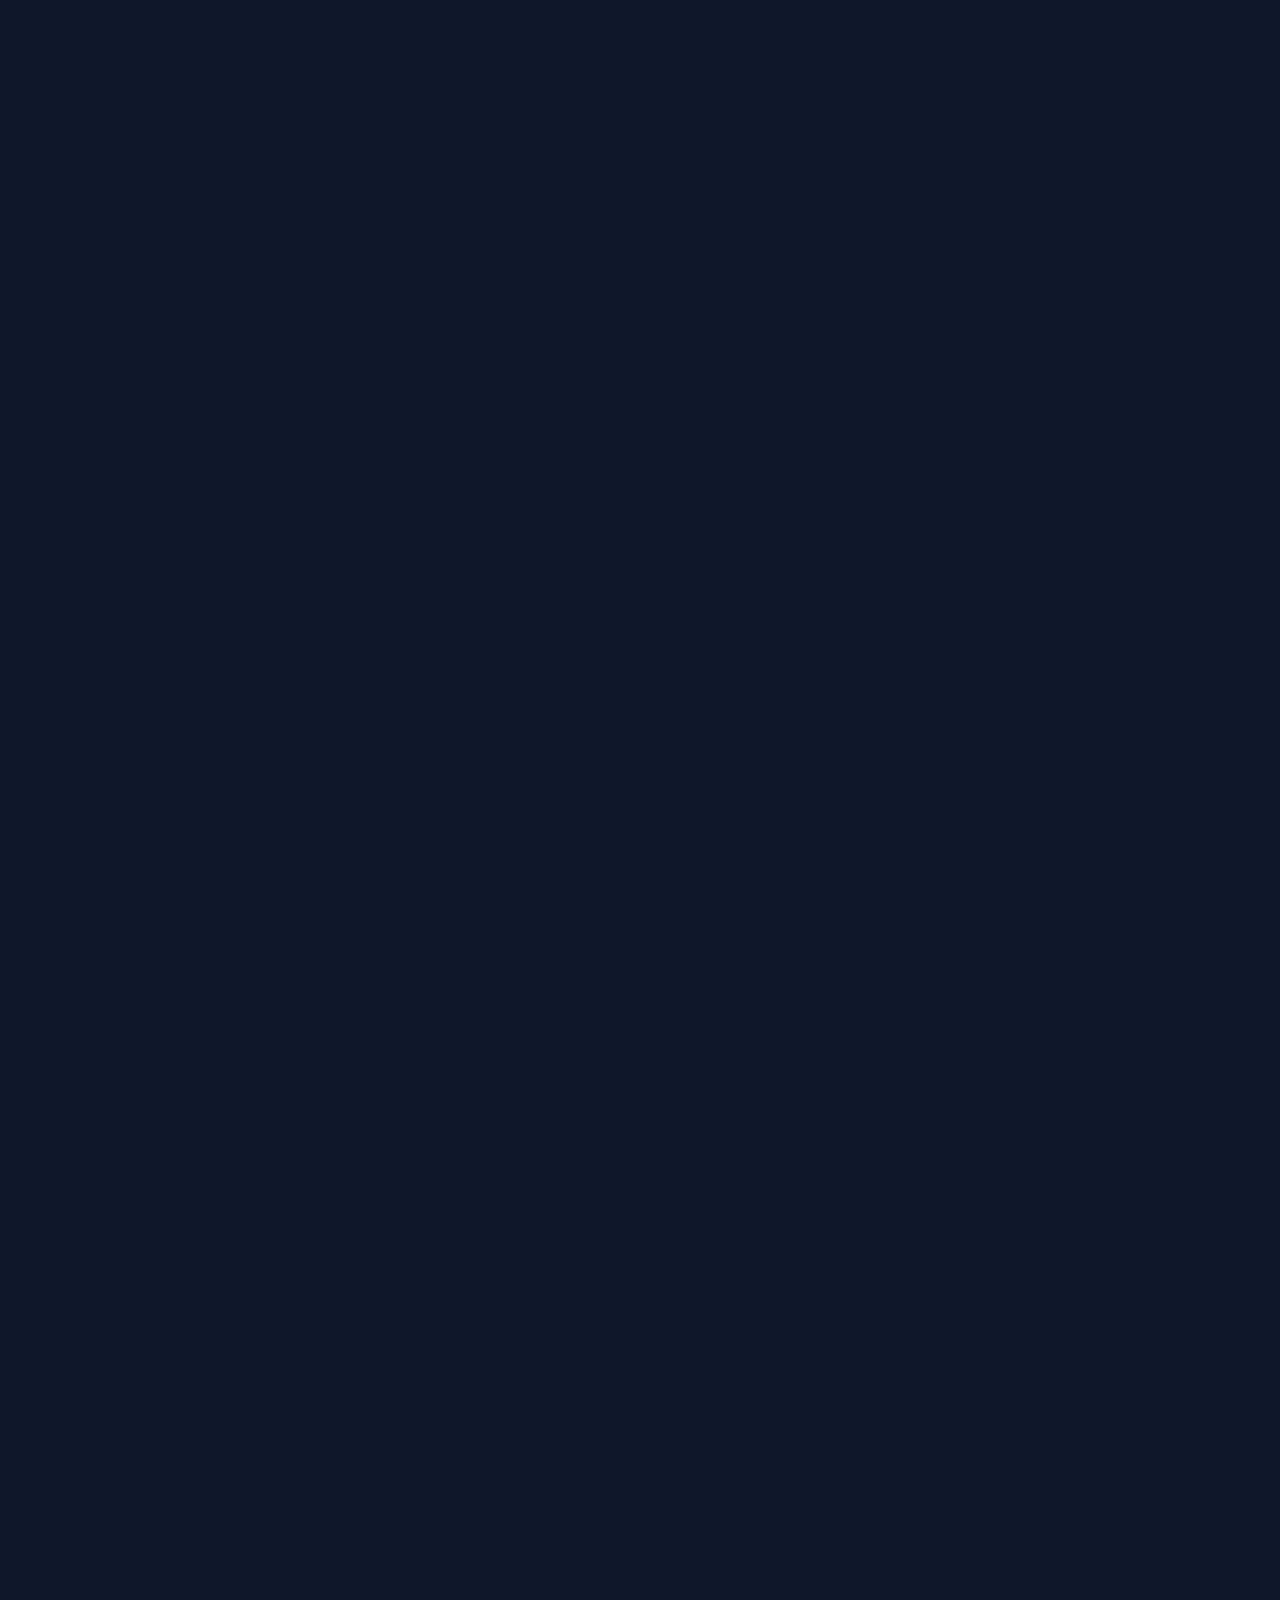
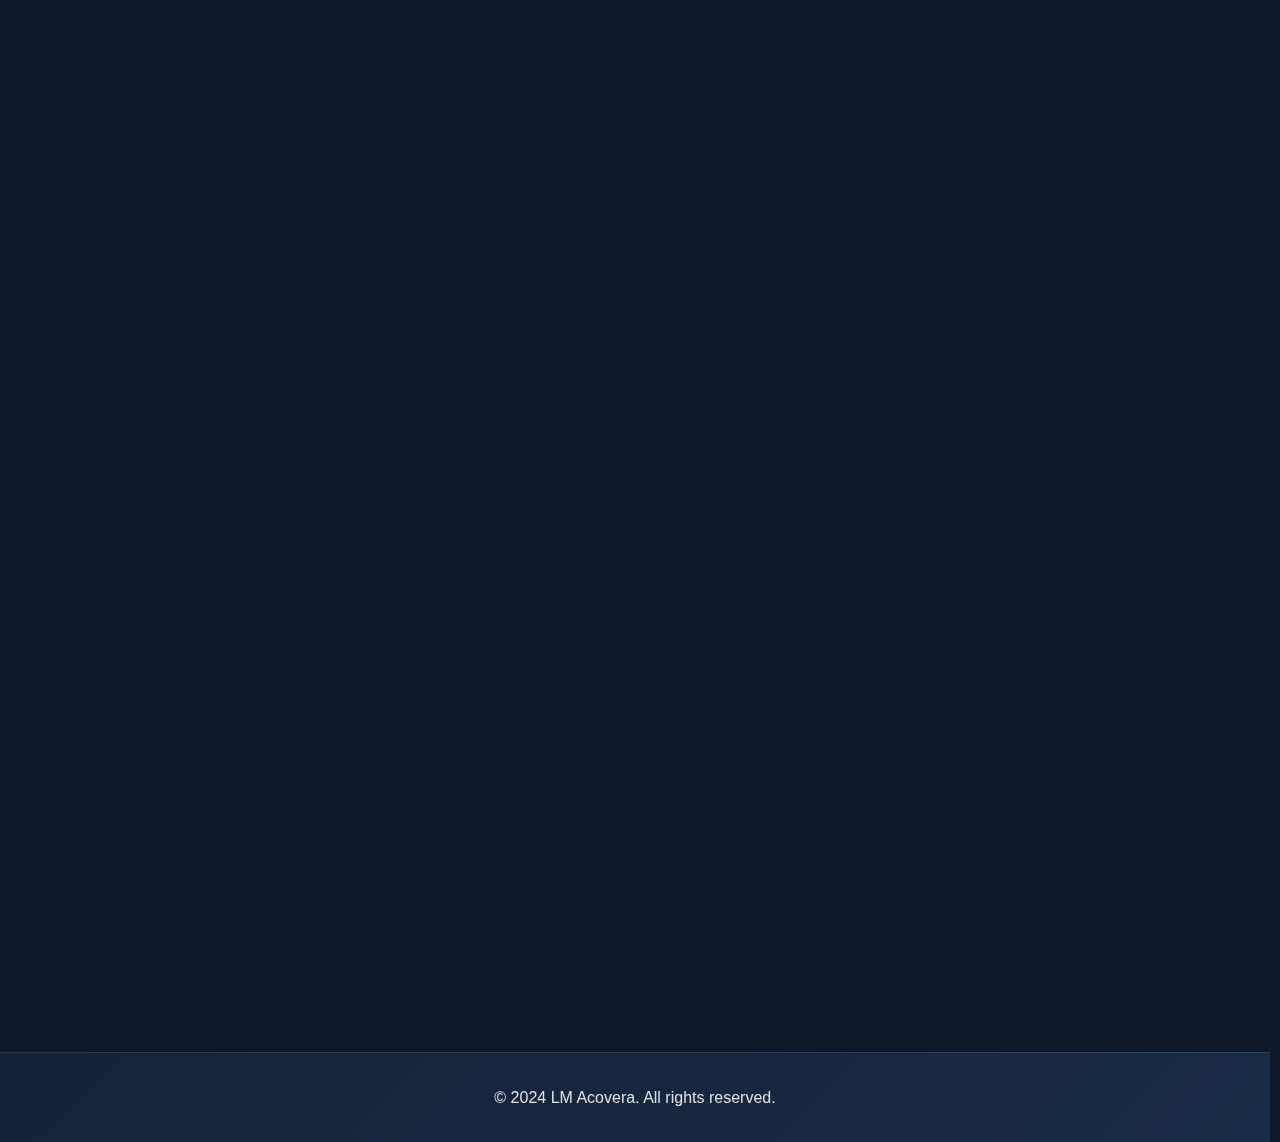
<file: templates/projects/shopup.html>
<!DOCTYPE html>
    <html lang="en">
    <head>
        <meta charset="UTF-8">
        <meta name="viewport" content="width=device-width, initial-scale=1.0">
        <title>ShopUp E-Commerce Platform - Lem Fulgencio</title>
        <link rel="stylesheet" href="../../css/home.css">
        <link rel="stylesheet" href="../../css/projects.css">
        <link rel="stylesheet" href="https://cdnjs.cloudflare.com/ajax/libs/font-awesome/6.0.0/css/all.min.css">
        <link rel="icon" type="image/png" href="../../assets/images/logo.png" sizes="96x96">
    </head>
    <body>
        <!-- Modal -->
        <div id="imageModal" class="modal">
            <span class="close">&times;</span>
            <img class="modal-content" id="modalImage">
        </div>

        <nav>
            <a href="../../projects.html" class="back-button">
                <i class="fas fa-arrow-left"></i> Back to Projects
            </a>
        </nav>

        <main class="project-details">
            <section class="project-showcase">
                <div class="showcase-gallery">
                    <div class="main-image">
                        <img src="../../assets/images/projects/shopup/main.png" alt="ShopUp Main Interface" class="gallery-img">
                    </div>
                    <div class="side-images">
                        <img src="../../assets/images/projects/shopup/category.png" alt="ShopUp Category View" class="gallery-img">
                        <img src="../../assets/images/projects/shopup/checkout.png" alt="ShopUp Checkout Process" class="gallery-img">
                    </div>
                </div>
            </section>

            <header class="project-header">
                <h1>ShopUp E-Commerce Platform</h1>
            </header>

            <section class="project-info">
                <div class="info-grid">
                    <!-- First Row -->
                    <div class="info-section">
                        <h2>Project Overview</h2>
                        <p>ShopUp is a comprehensive e-commerce platform that provides a seamless shopping experience for users while offering robust management tools for sellers and administrators. The platform features a modern, intuitive interface and secure transaction processing. Enhanced with real-time communication capabilities, advanced security measures including OTP verification, and automated email notifications for all critical actions. The system ensures secure user authentication, efficient order management, and seamless communication between buyers and sellers.</p>
                    </div>
                    
                    <div class="info-section">
                        <h2>Key Features</h2>
                        <ul class="feature-list">
                            <li><i class="fas fa-user-shield"></i> Multi-role system</li>
                            <li><i class="fas fa-shopping-cart"></i> Shopping cart</li>
                            <li><i class="fas fa-box"></i> Product management</li>
                            <li><i class="fas fa-tags"></i> Category system</li>
                            <li><i class="fas fa-print"></i> Order Receipt Printing</li>
                            <li><i class="fas fa-truck"></i> Order tracking</li>
                            <li><i class="fas fa-chart-line"></i> Sales analytics</li>
                            <li><i class="fas fa-search"></i> Advanced search</li>
                            <li><i class="fas fa-key"></i> OTP verification</li>
                            <li><i class="fas fa-envelope"></i> Email alerts</li>
                            <li><i class="fas fa-lock"></i> Password recovery</li>
                            <li><i class="fas fa-comments"></i> Live chat</li>
                            <li><i class="fas fa-bell"></i> Status updates</li>
                            <li><i class="fas fa-history"></i> Order history</li>
                            <li><i class="fas fa-star"></i> Reviews system</li>
                            <li><i class="fas fa-percent"></i> Discount codes</li>
                            <li><i class="fas fa-image"></i> Image gallery</li>
                            <li><i class="fas fa-filter"></i> Smart filters</li>
                        </ul>
                    </div>

                    <div class="info-section">
                        <h2>Technical Stack</h2>
                        <div class="tech-stack">
                            <div class="tech-item">
                                <i class="fab fa-python"></i>
                                <span>Python</span>
                            </div>
                            <div class="tech-item">
                                <i class="fab fa-flask"></i>
                                <span>Flask</span>
                            </div>
                            <div class="tech-item">
                                <i class="fas fa-database"></i>
                                <span>MySQL</span>
                            </div>
                            <div class="tech-item">
                                <i class="fab fa-bootstrap"></i>
                                <span>Bootstrap</span>
                            </div>
                            <div class="tech-item">
                                <i class="fab fa-js"></i>
                                <span>JavaScript</span>
                            </div>
                            <div class="tech-item">
                                <i class="fab fa-html5"></i>
                                <span>HTML5</span>
                            </div>
                            <div class="tech-item">
                                <i class="fab fa-css3-alt"></i>
                                <span>CSS3</span>
                            </div>
                        </div>
                    </div>

                    <!-- Second Row -->
                    <div class="info-section">
                        <h2>Development Process</h2>
                        <div class="process-timeline">
                            <div class="timeline-item">
                                <h3>Planning & Design</h3>
                                <p>Started with comprehensive wireframing and database schema design. Focused on creating an intuitive user flow and responsive interface.</p>
                            </div>
                            <div class="timeline-item">
                                <h3>Backend Development</h3>
                                <p>Implemented secure user authentication, product management, and order processing systems using Flask and MySQL.</p>
                            </div>
                            <div class="timeline-item">
                                <h3>Frontend Implementation</h3>
                                <p>Developed responsive UI components and integrated with backend APIs. Implemented real-time updates and dynamic content loading.</p>
                            </div>
                            <div class="timeline-item">
                                <h3>Testing & Optimization</h3>
                                <p>Conducted thorough testing of all features and optimized performance for better user experience.</p>
                            </div>
                        </div>
                    </div>
                    
                    <div class="info-section">
                        <h2>Challenges & Solutions</h2>
                        <div class="challenges">
                            <div class="challenge-item">
                                <h3>Challenge: Solo Development in Team Setting</h3>
                                <p>Being the only member with coding experience in the group presented unique challenges in project execution and knowledge sharing.</p>
                                <h4>Solution:</h4>
                                <p>Took leadership in development while mentoring team members, breaking down tasks into manageable components, and documenting processes for team understanding.</p>
                            </div>
                            <div class="challenge-item">
                                <h3>Challenge: Complex User Roles</h3>
                                <p>Implementing different access levels and permissions for multiple user types.</p>
                                <h4>Solution:</h4>
                                <p>Created a robust role-based access control system with middleware to manage permissions effectively.</p>
                            </div>
                            <div class="challenge-item">
                                <h3>Challenge: Real-time Updates</h3>
                                <p>Keeping product inventory and cart information synchronized across sessions.</p>
                                <h4>Solution:</h4>
                                <p>Implemented WebSocket connections for real-time data updates and inventory management.</p>
                            </div>
                            <div class="challenge-item">
                                <h3>Challenge: Time Management</h3>
                                <p>Balancing development workload while ensuring project deadlines were met.</p>
                                <h4>Solution:</h4>
                                <p>Developed efficient workflow systems and prioritized critical features while maintaining code quality.</p>
                            </div>
                        </div>
                    </div>
                    
                    <div class="info-section">
                        <h2>Key Learnings</h2>
                        <ul class="learnings-list">
                            <li>Gained deep understanding of e-commerce system architecture</li>
                            <li>Improved skills in handling complex database relationships</li>
                            <li>Learned effective state management techniques</li>
                            <li>Developed leadership and mentoring abilities in a team setting</li>
                            <li>Mastered full-stack development workflow and best practices</li>
                            <li>Improved problem-solving skills through complex feature implementation</li>
                            <li>Gained experience in project management and task prioritization</li>
                            <li>Enhanced understanding of user authentication and security</li>
                            <li>Developed skills in documenting and explaining technical concepts</li>
                            <li>Gained practical experience in real-time data handling</li>
                        </ul>
                    </div>
            </section>
        </main>

        <footer>
            <p>&copy; 2024 LM Acovera. All rights reserved.</p>
        </footer>

        <script src="../../js/home.js"></script>
        <script src="../../js/project-modal.js"></script>
    </body>
    </html>
</file>
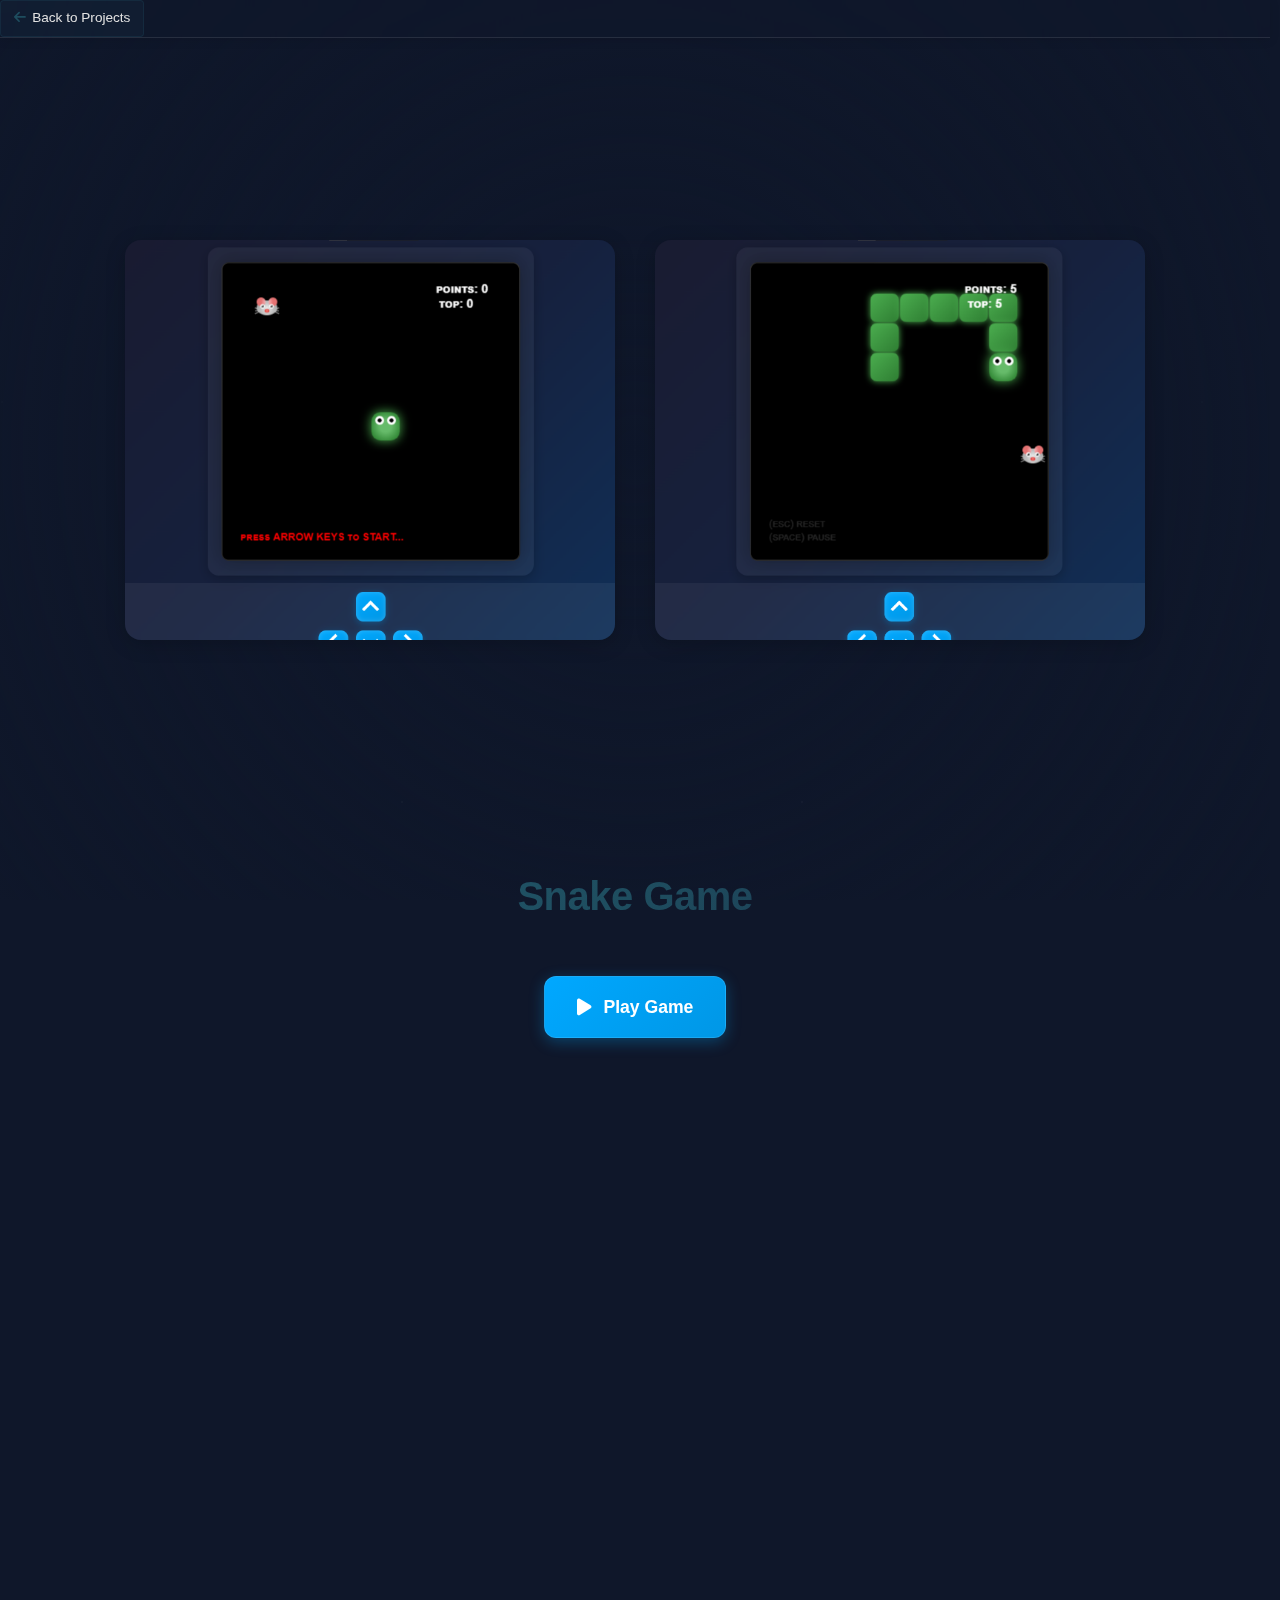
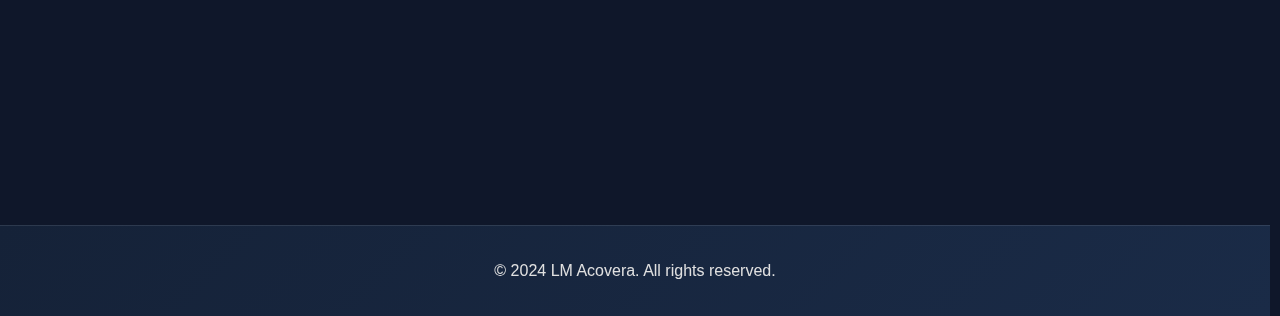
<file: templates/projects/snakegame.html>
<!DOCTYPE html>
<html lang="en">
<head>
    <meta charset="UTF-8">
    <meta name="viewport" content="width=device-width, initial-scale=1.0">
    <title>Snake Game - Lem Fulgencio</title>
    <link rel="stylesheet" href="../../css/home.css">
    <link rel="stylesheet" href="../../css/projects.css">
    <link rel="stylesheet" href="https://cdnjs.cloudflare.com/ajax/libs/font-awesome/6.0.0/css/all.min.css">
    <link rel="icon" type="image/png" href="../../assets/images/logo.png" sizes="96x96">
</head>
<body>
    <nav>
        <a href="../../projects.html" class="back-button">
            <i class="fas fa-arrow-left"></i> Back to Projects
        </a>
    </nav>

    <main class="project-details">

        <section class="project-showcase">
            <!-- Modified showcase gallery for side-by-side images -->
            <div class="showcase-gallery side-by-side">
                <div class="game-image">
                    <img src="../../assets/images/projects/snakegame/first.png" alt="Snake Game Start Screen" class="gallery-img">
                </div>
                <div class="game-image">
                    <img src="../../assets/images/projects/snakegame/game.png" alt="Snake Game Gameplay" class="gallery-img">
                </div>
            </div>
        </section>

        <header class="project-header">
            <h1>Snake Game</h1>
            <a href="snake-mobile.html" class="play-game-btn">
                <i class="fas fa-play"></i> Play Game
            </a>
        </header>

        <section class="project-info">
            <div class="info-grid">
                <div class="info-section">
                    <h2>Project Overview</h2>
                    <p>A classic Snake Game implementation featuring smooth controls and increasing difficulty levels. Built with pure JavaScript for optimal performance and responsive design for cross-device compatibility.</p>
                </div>

                <div class="info-section">
                    <h2>Key Features</h2>
                    <ul class="feature-list">
                        <li><i class="fas fa-gamepad"></i> Smooth Controls</li>
                        <li><i class="fas fa-trophy"></i> Score Tracking</li>
                        <li><i class="fas fa-chart-line"></i> Difficulty Levels</li>
                        <li><i class="fas fa-mobile-alt"></i> Mobile Support</li>
                        <li><i class="fas fa-volume-up"></i> Sound Effects</li>
                        <li><i class="fas fa-star"></i> High Scores</li>
                    </ul>
                </div>

                <div class="info-section">
                    <h2>Technical Stack</h2>
                    <div class="tech-stack">
                        <div class="tech-item">
                            <i class="fab fa-js"></i>
                            <span>JavaScript</span>
                        </div>
                        <div class="tech-item">
                            <i class="fab fa-html5"></i>
                            <span>HTML5</span>
                        </div>
                        <div class="tech-item">
                            <i class="fab fa-css3-alt"></i>
                            <span>CSS3</span>
                        </div>
                    </div>
                </div>
            </div>
        </section>
    </main>

    <footer>
        <p>&copy; 2024 LM Acovera. All rights reserved.</p>
    </footer>

    <script src="../../js/home.js"></script>
</body>
</html>
</file>
<file: css/home.css>
:root {
    --primary-color: #1a2b47;    /* Dark Navy Blue */
    --secondary-color: #235d72;  /* Dark Blue-Green */
    --accent-color: #1e4d5f;     /* Deeper Blue-Green */
    --text-color: #e0e0e0;       /* Light grey for text */
    --bg-color: #0f172a;         /* Dark background */
    --card-bg: #1e293b;          /* Slightly lighter for cards */
    --gradient: linear-gradient(135deg, #235d72 0%, #1e4d5f 50%, #1a2b47 100%);
    --dark-gradient: linear-gradient(135deg, #152238 0%, #1a2b47 100%);
    --font-heading: 'Space Grotesk', sans-serif;
    --font-body: 'Inter', sans-serif;
}

* {
    margin: 0;
    padding: 0;
    box-sizing: border-box;
}

body {
    font-family: var(--font-body);
    color: var(--text-color);
    line-height: 1.6;
    background-color: var(--bg-color);
    position: relative;
    overflow-x: hidden;
    min-height: 100vh;
    display: flex;
    flex-direction: column;
}

/* Star background effect */
body::before {
    content: '';
    position: fixed;
    top: 0;
    left: 0;
    width: 100%;
    height: 100%;
    background: radial-gradient(circle at center, transparent 0%, var(--bg-color) 100%),
                url("data:image/svg+xml,%3Csvg xmlns='http://www.w3.org/2000/svg' width='400' height='400'%3E%3Ccircle cx='2' cy='2' r='1' fill='%23ffffff10'/%3E%3C/svg%3E");
    animation: twinkle 8s infinite linear;
    pointer-events: none;
    z-index: -1;
}

@keyframes twinkle {
    0%, 100% { opacity: 0.3; }
    50% { opacity: 0.6; }
}

nav {
    position: fixed;
    width: 100%;
    background: rgba(15, 23, 42, 0.95);
    backdrop-filter: blur(10px);
    z-index: 1000;
    box-shadow: 0 2px 10px rgba(0, 0, 0, 0.1);
}

/* Navigation Container */
.nav-content {
    max-width: 1200px;
    margin: 0 auto;
    padding: 1.2rem 2rem;
    display: flex;
    justify-content: space-between;
    align-items: center;
}

/* Logo Styling */
.logo {
    font-family: var(--font-heading);
    font-weight: 700;
    font-size: 2rem;
    letter-spacing: -0.5px;
    position: relative;
    animation: floatLogo 3s ease-in-out infinite;
}

.logo .gradient-text {
    background: var(--gradient);
    -webkit-background-clip: text;
    background-clip: text;
    -webkit-text-fill-color: transparent;
    filter: drop-shadow(0 0 15px rgba(35, 93, 114, 0.3));
    transition: filter 0.3s ease;
}

.logo:hover .gradient-text {
    filter: drop-shadow(0 0 25px rgba(35, 93, 114, 0.5));
}

/* Navigation Links */
.nav-links {
    display: flex;
    gap: 2.5rem;
    list-style: none;
}

.nav-links a {
    color: var(--text-color);
    text-decoration: none;
    font-family: var(--font-body);
    font-weight: 500;
    font-size: 1rem;
    position: relative;
    padding: 0.5rem 0;
    transition: color 0.3s ease;
    letter-spacing: -0.2px;
}

/* Hover Effect */
.nav-links a::after {
    content: '';
    position: absolute;
    bottom: -2px;
    left: 0;
    width: 0;
    height: 2px;
    background: var(--gradient);
    transition: width 0.3s ease;
    border-radius: 2px;
}

.nav-links a:hover {
    color: #ffffff;
}

.nav-links a:hover::after {
    width: 100%;
}

/* Active Link Styling */
.nav-links a.active {
    color: #ffffff;
}

.nav-links a.active::after {
    width: 100%;
}

/* Responsive Design */
@media (max-width: 768px) {
    .nav-content {
        padding: 1rem;
    }
    
    .nav-links {
        gap: 1.5rem;
    }
    
    .nav-links a {
        font-size: 0.9rem;
    }
    
    .logo {
        font-size: 1.8rem;
    }
}

/* Optional: Add a subtle animation for links */
.nav-links li {
    opacity: 0;
    animation: fadeInNav 0.5s ease forwards, floatNav 3s ease-in-out infinite;
}

/* Stagger the floating animation for each link */
.nav-links li:nth-child(1) { animation-delay: 0.1s, 0s; }
.nav-links li:nth-child(2) { animation-delay: 0.2s, 0.2s; }
.nav-links li:nth-child(3) { animation-delay: 0.3s, 0.4s; }
.nav-links li:nth-child(4) { animation-delay: 0.4s, 0.6s; }
.nav-links li:nth-child(5) { animation-delay: 0.5s, 0.8s; }

/* Floating animations */
@keyframes floatLogo {
    0%, 100% { transform: translateY(0); }
    50% { transform: translateY(-5px); }
}

@keyframes floatNav {
    0%, 100% { transform: translateY(0); }
    50% { transform: translateY(-3px); }
}

/* Update existing fadeInNav to work with float */
@keyframes fadeInNav {
    from {
        opacity: 0;
        transform: translateY(-10px);
    }
    to {
        opacity: 1;
        transform: translateY(0);
    }
}

/* Hero Section Base Styles */
.hero {
    min-height: 100vh;
    display: flex;
    align-items: center;
    justify-content: center;
    padding: 6rem 2rem 2rem;
    position: relative;
    overflow: hidden;
}

.hero-content {
    max-width: 1200px;
    width: 100%;
    text-align: center;
    z-index: 2;
}

/* Profile Section */
.profile-container {
    margin-bottom: 2rem;
}

.profile-frame {
    position: relative;
    display: inline-block;
}

.profile-photo {
    width: 150px;
    height: 150px;
    border-radius: 50%;
    border: 3px solid var(--accent-color);
    object-fit: cover;
    box-shadow: 0 0 20px rgba(0, 0, 0, 0.3);
}

.status-indicator {
    position: absolute;
    bottom: 10px;
    right: -10px;
    background: var(--card-bg);
    padding: 0.5rem 1rem;
    border-radius: 20px;
    font-size: 0.9rem;
    display: flex;
    align-items: center;
    gap: 0.5rem;
    box-shadow: 0 2px 10px rgba(0, 0, 0, 0.2);
}

.status-dot {
    width: 8px;
    height: 8px;
    background: #22c55e;
    border-radius: 50%;
    display: inline-block;
}

/* Name and Title Section */
.name-title-container {
    margin-bottom: 1.5rem;
}

.name-title-container h1 {
    font-size: 2.5rem;
    margin-bottom: 1rem;
    background: var(--gradient);
    -webkit-background-clip: text;
    background-clip: text;
    -webkit-text-fill-color: transparent;
}

.title-badges {
    display: flex;
    gap: 1rem;
    justify-content: center;
    flex-wrap: wrap;
}

.badge, .badge-outline {
    padding: 0.5rem 1rem;
    border-radius: 20px;
    font-size: 0.9rem;
}

.badge {
    background: var(--gradient);
    color: var(--text-color);
}

.badge-outline {
    border: 2px solid var(--accent-color);
}

/* Stats Section */
.stats-container {
    display: flex;
    justify-content: center;
    gap: 1.5rem;
    margin: 2rem 0;
    flex-wrap: nowrap;
    padding: 0 1rem;
}

.stat-item {
    background: var(--card-bg);
    padding: 1rem;
    border-radius: 12px;
    text-align: center;
    min-width: 100px;
    flex: 1;
    box-shadow: 0 4px 6px rgba(0, 0, 0, 0.1);
}

.stat-number {
    font-size: 1.8rem;
    font-weight: bold;
    background: var(--gradient);
    -webkit-background-clip: text;
    background-clip: text;
    -webkit-text-fill-color: transparent;
    display: block;
    margin-bottom: 0.3rem;
}

.stat-label {
    font-size: 0.9rem;
    color: var(--text-color);
    opacity: 0.9;
}

/* Responsive adjustments */
@media (max-width: 768px) {
    .stats-container {
        gap: 1rem;
        padding: 0 0.5rem;
    }

    .stat-item {
        padding: 0.8rem;
        min-width: 90px;
    }

    .stat-number {
        font-size: 1.5rem;
    }

    .stat-label {
        font-size: 0.8rem;
    }
}

/* Small devices (Samsung A25 5G and similar) */
@media (max-width: 480px) {
    .stats-container {
        gap: 0.5rem;
        padding: 0 0.3rem;
    }

    .stat-item {
        padding: 0.6rem;
        min-width: 80px;
        border-radius: 8px;
    }

    .stat-number {
        font-size: 1.3rem;
        margin-bottom: 0.2rem;
    }

    .stat-label {
        font-size: 0.75rem;
        line-height: 1.2;
    }
}

/* Extra small devices */
@media (max-width: 360px) {
    .stats-container {
        gap: 0.4rem;
    }

    .stat-item {
        padding: 0.5rem;
        min-width: 70px;
    }

    .stat-number {
        font-size: 1.2rem;
    }

    .stat-label {
        font-size: 0.7rem;
    }
}

/* CTA Buttons */
.cta-container {
    display: flex;
    justify-content: center;
    gap: 1rem;
    margin: 2rem 0;
    flex-wrap: wrap;
}

.primary-btn, .secondary-btn {
    padding: 0.8rem 1.5rem;
    border-radius: 25px;
    display: flex;
    align-items: center;
    gap: 0.5rem;
    transition: transform 0.3s ease;
}

.primary-btn {
    background: var(--gradient);
    color: var(--text-color);
}

.secondary-btn {
    border: 2px solid var(--accent-color);
}

/* Social Links */
.social-links {
    display: flex;
    justify-content: center;
    gap: 1rem;
    margin-top: 2rem;
    flex-wrap: wrap;
}

.social-btn {
    display: flex;
    align-items: center;
    gap: 0.5rem;
    padding: 0.5rem 1rem;
    border-radius: 20px;
    background: var(--card-bg);
    transition: transform 0.3s ease;
}

/* Responsive Design */
@media (max-width: 768px) {
    .hero {
        padding: 5rem 1rem 2rem;
    }

    .profile-photo {
        width: 120px;
        height: 120px;
    }

    .name-title-container h1 {
        font-size: 2rem;
    }

    .status-indicator {
        font-size: 0.8rem;
        padding: 0.4rem 0.8rem;
    }

    .stats-container {
        gap: 1.5rem;
    }

    .stat-number {
        font-size: 1.8rem;
    }

    .stat-label {
        font-size: 0.8rem;
    }

    .cta-container {
        flex-direction: column;
        align-items: center;
    }

    .primary-btn, .secondary-btn {
        width: 100%;
        max-width: 300px;
        justify-content: center;
    }
}

@media (max-width: 480px) {
    .hero {
        padding: 4rem 1rem 2rem;
    }

    .profile-photo {
        width: 100px;
        height: 100px;
    }

    .name-title-container h1 {
        font-size: 1.8rem;
    }

    .title-badges {
        gap: 0.5rem;
    }

    .badge, .badge-outline {
        padding: 0.4rem 0.8rem;
        font-size: 0.8rem;
    }

    .stats-container {
        gap: 1rem;
    }

    .social-links {
        flex-direction: column;
        align-items: center;
    }

    .social-btn {
        width: 100%;
        max-width: 200px;
        justify-content: center;
    }
}

/* Landscape Mode */
@media (max-height: 600px) and (orientation: landscape) {
    .hero {
        padding: 4rem 1rem;
        min-height: auto;
    }

    .profile-photo {
        width: 80px;
        height: 80px;
    }

    .stats-container {
        margin: 1rem 0;
    }

    .cta-container {
        margin: 1rem 0;
    }
}

.tagline-container {
    display: flex;
    flex-direction: column;
    align-items: center;
    gap: 0.5rem;
    margin-bottom: 1.5rem;
}

.tagline {
    font-size: 1.4rem;
    font-weight: 600;
    background: var(--gradient);
    -webkit-background-clip: text;
    background-clip: text;
    -webkit-text-fill-color: transparent;
    margin-bottom: 0.2rem;
}

.sub-tagline {
    font-size: 1rem;
    color: var(--text-color);
    opacity: 0.9;
    letter-spacing: 0.5px;
}

.sub-tagline span {
    margin: 0 0.5rem;
    opacity: 0.5;
}

/* Add subtle animation */
.tagline, .sub-tagline {
    animation: fadeInUp 0.8s ease-out forwards;
}

.sub-tagline {
    animation-delay: 0.2s;
}

@keyframes fadeInUp {
    from {
        opacity: 0;
        transform: translateY(10px);
    }
    to {
        opacity: 1;
        transform: translateY(0);
    }
}

.separator {
    margin: 0 0.5rem;
    opacity: 0.5;
}

.social-links {
    display: flex;
    gap: 1.5rem;
    justify-content: center;
    margin-top: 1rem;
}

.social-links a {
    color: var(--text-color);
    font-size: 1.3rem;
    transition: all 0.3s ease;
    opacity: 0.7;
}

.social-links a:hover {
    opacity: 1;
    transform: translateY(-3px);
    color: var(--secondary-color);
}

/* Fade in animation */
@keyframes fadeIn {
    from {
        opacity: 0;
        transform: translateY(20px);
    }
    to {
        opacity: 1;
        transform: translateY(0);
    }
}

/* Responsive adjustments */
@media (max-width: 768px) {
    .hero h1 {
        font-size: 2rem;
    }
    
    .tagline {
        font-size: 1rem;
    }
    
    .profile-photo {
        width: 120px;
        height: 120px;
    }
}

section {
    padding: 120px 50px;
    max-width: 1400px;
    margin: 0 auto;
}

h2 {
    text-align: center;
    margin-bottom: 3rem;
    font-size: 2.5rem;
}

.projects-grid {
    display: grid;
    grid-template-columns: repeat(3, 1fr);
    gap: 2.5rem;
    padding: 20px 0;
}

.project-card {
    min-height: 400px;
    display: flex;
    flex-direction: column;
    background: var(--card-bg);
    border-radius: 15px;
    overflow: hidden;
    box-shadow: 0 10px 20px rgba(0, 0, 0, 0.1);
    border: 1px solid rgba(255, 255, 255, 0.1);
    backdrop-filter: blur(5px);
    transition: transform 0.3s;
}

.project-card:hover {
    transform: translateY(-5px);
    animation: float 3s ease infinite;
    border: 1px solid rgba(255, 255, 255, 0.2);
    box-shadow: 0 10px 30px rgba(0, 0, 0, 0.3);
}

.project-card img {
    width: 100%;
    height: 240px;
    object-fit: cover;
}

.project-card h3 {
    padding: 2rem 2rem 1rem;
}

.project-card p {
    padding: 0 2rem;
    flex-grow: 1;
    color: #94a3b8;
}

.project-links {
    display: flex;
    justify-content: center;
    align-items: center;
    margin-top: 1rem;
}

.project-card .btn {
    margin: 0 auto;
    text-align: center;
}

.btn {
    display: inline-block;
    padding: 0.5rem 1rem;
    background: var(--gradient);
    color: white;
    text-decoration: none;
    border-radius: 5px;
    transition: background 0.3s;
    box-shadow: 0 0 15px rgba(35, 93, 114, 0.3);
}

.btn:hover {
    background: var(--gradient);
    box-shadow: 0 0 25px rgba(35, 93, 114, 0.5);
}

.achievement-card {
    text-align: center;
    padding: 2rem;
    background: var(--card-bg);
    border-radius: 10px;
    box-shadow: 0 4px 6px rgba(0, 0, 0, 0.1);
    border: 1px solid rgba(255, 255, 255, 0.1);
    backdrop-filter: blur(5px);
    transition: transform 0.3s;
}

.achievement-card:hover {
    transform: translateY(-5px);
    animation: float 3s ease infinite;
    border: 1px solid rgba(255, 255, 255, 0.2);
    box-shadow: 0 10px 30px rgba(0, 0, 0, 0.3);
}

.achievement-card i {
    font-size: 2.5rem;
    color: var(--secondary-color);
    margin-bottom: 1rem;
}

.contact-content {
    text-align: center;
}

.contact-btn {
    display: inline-flex;
    align-items: center;
    gap: 0.5rem;
    padding: 1rem 2rem;
    background: var(--secondary-color);
    color: white;
    text-decoration: none;
    border-radius: 5px;
    font-size: 1.1rem;
    transition: background 0.3s;
}

.contact-btn:hover {
    background: #0773c5;
}

footer {
    position: relative;
    z-index: 1000;
    background: var(--dark-gradient);
    padding: 2rem;
    text-align: center;
    width: 100%;
    margin-top: auto;
    border-top: 1px solid rgba(255, 255, 255, 0.1);
}

@media (max-width: 1200px) {
    .projects-grid {
        grid-template-columns: repeat(2, 1fr);
    }
}

@media (max-width: 768px) {
    .projects-grid {
        grid-template-columns: 1fr;
    }
    
    section {
        padding: 80px 30px;
    }
}

.skill-tags span {
    background: var(--gradient);
    color: white;
    padding: 0.5rem 1rem;
    border-radius: 25px;
    display: inline-block;
    margin: 0.25rem;
    font-size: 0.9rem;
}

.achievement-card {
    background: var(--card-bg);
    border-radius: 15px;
    padding: 2.5rem;
    box-shadow: 0 10px 20px rgba(0, 0, 0, 0.1);
    border: 1px solid rgba(255, 255, 255, 0.1);
    backdrop-filter: blur(5px);
    transition: transform 0.3s;
}

.achievement-card:hover {
    transform: translateY(-5px);
    animation: float 3s ease infinite;
    border: 1px solid rgba(255, 255, 255, 0.2);
    box-shadow: 0 10px 30px rgba(0, 0, 0, 0.3);
}

.achievement-card i {
    background: var(--gradient);
    -webkit-background-clip: text;
    -webkit-text-fill-color: transparent;
    font-size: 3rem;
}

.btn {
    background: var(--gradient);
    color: white;
    padding: 0.75rem 1.5rem;
    border-radius: 25px;
    font-weight: 500;
    border: none;
    transition: transform 0.3s, box-shadow 0.3s;
}

.btn:hover {
    transform: translateY(-2px);
    box-shadow: 0 5px 15px rgba(0, 0, 0, 0.2);
    background: var(--gradient);
}

/* Add floating animation to cards */
@keyframes float {
    0%, 100% { transform: translateY(0); }
    50% { transform: translateY(-10px); }
}


.project-card:hover, .achievement-card:hover {
    animation: float 3s ease infinite;
    border: 1px solid rgba(255, 255, 255, 0.2);
    box-shadow: 0 10px 30px rgba(0, 0, 0, 0.3);
}

.stars {
    position: fixed;
    top: 0;
    left: 0;
    width: 100%;
    height: 100%;
    pointer-events: none;
    z-index: -1;
}

.star {
    position: absolute;
    width: 2px;
    height: 2px;
    background: white;
    border-radius: 50%;
    opacity: 0;
    animation: twinkle 8s infinite;
}

@keyframes twinkle {
    0%, 100% { opacity: 0; transform: scale(1); }
    50% { opacity: 0.8; transform: scale(1.2); }
}

/* Add/update these typography styles */
h1, h2, h3, h4 {
    font-family: var(--font-heading);
    letter-spacing: -0.5px;
    line-height: 1.2;
}

.project-card h3 {
    font-size: 1.5rem;
    font-weight: 600;
    letter-spacing: -0.3px;
}

.project-card p {
    font-family: var(--font-body);
    font-size: 1rem;
    line-height: 1.6;
}

.btn {
    font-family: var(--font-body);
    font-weight: 500;
    letter-spacing: -0.2px;
    text-transform: none;
}

.achievement-card h3 {
    font-size: 1.3rem;
    font-weight: 600;
    margin: 1rem 0;
}

.skill-tags span {
    font-family: var(--font-body);
    font-weight: 500;
    font-size: 0.9rem;
    letter-spacing: -0.2px;
}

/* Add these styles for the about section */
.about-grid {
    display: grid;
    grid-template-columns: repeat(3, 1fr);
    gap: 1.5rem;
    padding: 10px 0;
}

.about-card {
    position: relative;
    background: rgba(30, 41, 59, 0.8);
    backdrop-filter: blur(10px);
    border: 1px solid rgba(255, 255, 255, 0.1);
    border-radius: 20px;
    padding: 2rem;
    transform-style: preserve-3d;
    perspective: 2000px;
    transition: all 0.6s cubic-bezier(0.23, 1, 0.32, 1);
}

.about-card:hover {
    transform: 
        translateY(-10px) 
        rotateX(10deg) 
        rotateY(10deg) 
        scale3d(1.02, 1.02, 1.02);
    box-shadow: 
        20px 20px 60px rgba(0, 0, 0, 0.5),
        -5px -5px 15px rgba(255, 255, 255, 0.05),
        inset 0px 1px 1px rgba(255, 255, 255, 0.1);
}

.card-header {
    transform: translateZ(40px);
    margin-bottom: 1.5rem;
    padding-bottom: 1rem;
    border-bottom: 1px solid rgba(255, 255, 255, 0.1);
}

.card-header i {
    font-size: 1.4rem;
    background: var(--gradient);
    -webkit-background-clip: text;
    background-clip: text;
    -webkit-text-fill-color: transparent;
}

.card-header h3 {
    font-size: 1.2rem;
    font-weight: 600;
    margin: 0;
}

.education-item {
    position: relative;
    padding: 1rem;
    margin-bottom: 1rem;
    background: rgba(255, 255, 255, 0.03);
    border-radius: 15px;
    transform: translateZ(20px);
    transition: all 0.4s cubic-bezier(0.23, 1, 0.32, 1);
    border: 1px solid rgba(255, 255, 255, 0.05);
}

.education-item:hover {
    transform: translateZ(30px) scale(1.02);
    background: rgba(255, 255, 255, 0.07);
    border-color: rgba(255, 255, 255, 0.1);
    box-shadow: 
        0 10px 20px rgba(0, 0, 0, 0.2),
        0 0 15px rgba(255, 255, 255, 0.05);
}

.education-item h4 {
    color: var(--text-color);
    font-size: 0.9rem;
    line-height: 1.3;
    margin-bottom: 0.2rem;
    font-weight: 600;
}

.education-item p {
    color: rgb(255, 255, 255);
    font-size: 0.85rem;
    margin-bottom: 0.2rem;
    font-weight: 500;
}

.education-item span {
    font-size: 0.8rem;
    opacity: 0.7;
    display: block;
    margin-bottom: 0.3rem;
}

.education-status {
    transform: translateZ(35px);
    transition: all 0.3s ease;
    background: var(--gradient);
    padding: 0.3rem 0.8rem;
    border-radius: 20px;
    font-size: 0.75rem;
    display: inline-block;
    margin-top: 0.5rem;
}

.education-item:last-child {
    margin-bottom: 0;
    padding-bottom: 0;
    border-bottom: none;
}

.skill-tags {
    display: flex;
    flex-wrap: wrap;
    gap: 0.4rem;
}

.skill-tags span {
    background: var(--gradient);
    color: white;
    padding: 0.4rem 0.8rem;
    border-radius: 25px;
    font-size: 0.85rem;
}

/* Responsive design */
@media (max-width: 1024px) {
    .about-grid {
        grid-template-columns: repeat(2, 1fr);
    }
}

@media (max-width: 768px) {
    .about-grid {
        grid-template-columns: 1fr;
    }
}

/* Add these styles for the background section */
.key-traits {
    margin-top: 1rem;
    display: flex;
    flex-direction: column;
    gap: 0.8rem;
}

.trait-item {
    transform: translateZ(25px);
    transition: all 0.4s cubic-bezier(0.23, 1, 0.32, 1);
    background: rgba(255, 255, 255, 0.03);
    border: 1px solid rgba(255, 255, 255, 0.05);
    padding: 1rem;
    border-radius: 12px;
    margin-bottom: 0.8rem;
}

.trait-item:hover {
    transform: translateZ(40px) scale(1.02);
    background: rgba(255, 255, 255, 0.07);
    border-color: rgba(255, 255, 255, 0.1);
    box-shadow: 
        0 8px 16px rgba(0, 0, 0, 0.2),
        0 0 10px rgba(255, 255, 255, 0.05);
}

.trait-item i {
    font-size: 1rem;
    color: var(--secondary-color);
    background: var(--gradient);
    -webkit-background-clip: text;
    background-clip: text;
    -webkit-text-fill-color: transparent;
}

.trait-item span {
    font-family: var(--font-heading);
    font-weight: 600;
    font-size: 1rem;
    color: var(--text-color);
}

.trait-item p {
    font-size: 0.9rem;
    color: #94a3b8;
    line-height: 1.5;
    margin: 0;
}

.about-card .card-content > p {
    font-size: 0.95rem;
    line-height: 1.5;
    color: var(--text-color);
    margin-bottom: 0.8rem;
}

/* Add these styles to handle longer school names */
.education-item h4 {
    font-size: 0.95rem; /* Slightly smaller to accommodate longer names */
    line-height: 1.3;
    margin-bottom: 0.3rem;
}

.education-item {
    margin-bottom: 0.8rem;
    padding-bottom: 0.8rem;
}

.education-item:last-child {
    margin-bottom: 0;
    padding-bottom: 0;
    border-bottom: none;
}

/* Update skills styling */
.skill-category {
    margin-bottom: 1rem;
}

.skill-category:last-child {
    margin-bottom: 0;
}

.category-label {
    display: block;
    font-size: 0.85rem;
    font-weight: 600;
    color: var(--secondary-color);
    margin-bottom: 0.5rem;
    text-transform: uppercase;
    letter-spacing: 0.5px;
}

.skill-tags {
    display: flex;
    flex-wrap: wrap;
    gap: 0.4rem;
}

.skill-tags span {
    background: var(--gradient);
    color: white;
    padding: 0.4rem 0.8rem;
    border-radius: 25px;
    font-size: 0.85rem;
    font-weight: 500;
    transition: transform 0.2s ease, box-shadow 0.2s ease;
}

.skill-tags span:hover {
    transform: translateY(-2px);
    box-shadow: 0 4px 12px rgba(0, 0, 0, 0.15);
}

/* Add these styles for the click star effect */
.click-star {
    position: fixed;
    width: 3px;
    height: 3px;
    background: white;
    border-radius: 50%;
    pointer-events: none;
    z-index: 9999;
    animation: clickStarAnim 1.5s ease-out forwards;
}

@keyframes clickStarAnim {
    0% {
        transform: scale(0);
        opacity: 0;
        box-shadow: 0 0 0 0 rgba(255, 255, 255, 0.7);
    }
    20% {
        transform: scale(1.5);
        opacity: 1;
        box-shadow: 0 0 20px 10px rgba(255, 255, 255, 0.5);
    }
    100% {
        transform: scale(0);
        opacity: 0;
        box-shadow: 0 0 40px 20px rgba(255, 255, 255, 0);
    }
}

/* Optional: Add a subtle pulse to existing background stars */
.star {
    animation: twinkle 8s infinite, pulse 2s infinite;
}

@keyframes pulse {
    0% { transform: scale(1); }
    50% { transform: scale(1.5); }
    100% { transform: scale(1); }
}

/* Add these animation styles */
/* Floating animation for cards */
.about-card, .project-card, .achievement-card {
    animation: float 6s ease-in-out infinite;
}

.about-card:nth-child(2) {
    animation-delay: 0.2s;
}

.about-card:nth-child(3) {
    animation-delay: 0.4s;
}

@keyframes float {
    0%, 100% { transform: translateY(0); }
    50% { transform: translateY(-10px); }
}


/* Skill tag hover effect */
.skill-tags span {
    position: relative;
    overflow: hidden;
}

.skill-tags span::before {
    content: '';
    position: absolute;
    top: -50%;
    left: -50%;
    width: 200%;
    height: 200%;
    background: rgba(255, 255, 255, 0.1);
    transform: rotate(45deg);
    transition: 0.5s;
    opacity: 0;
}

.skill-tags span:hover::before {
    opacity: 1;
    transform: rotate(45deg) translateY(100%);
}

/* Glowing effect for section headers */
section h2 {
    position: relative;
    animation: glow 2s ease-in-out infinite;
}

@keyframes glow {
    0%, 100% { text-shadow: 0 0 5px rgba(255, 255, 255, 0.3); }
    50% { text-shadow: 0 0 20px rgba(255, 255, 255, 0.5); }
}

/* Smooth scroll behavior */
html {
    scroll-behavior: smooth;
}

/* Navbar link hover effect */
.nav-links a {
    position: relative;
    overflow: hidden;
}

.nav-links a::after {
    content: '';
    position: absolute;
    bottom: 0;
    left: 0;
    width: 100%;
    height: 2px;
    background: var(--gradient);
    transform: scaleX(0);
    transform-origin: right;
    transition: transform 0.3s ease;
}

.nav-links a:hover::after {
    transform: scaleX(1);
    transform-origin: left;
}

/* Project card hover effect */
.project-card {
    transition: transform 0.3s ease, box-shadow 0.3s ease;
}

.project-card:hover {
    transform: translateY(-10px) scale(1.02);
    box-shadow: 0 10px 30px rgba(0, 0, 0, 0.3);
}

/* Contact button pulse effect */
.contact-btn {
    animation: pulse 2s infinite;
}

@keyframes pulse {
    0% { box-shadow: 0 0 0 0 rgba(35, 93, 114, 0.4); }
    70% { box-shadow: 0 0 0 10px rgba(35, 93, 114, 0); }
    100% { box-shadow: 0 0 0 0 rgba(35, 93, 114, 0); }
}

/* Add these for scroll reveal animation */
.hidden {
    opacity: 0;
    transform: translateY(20px);
    transition: all 1s ease;
}

.show {
    opacity: 1;
    transform: translateY(0);
}

/* Project slider styles */
.project-slider {
    position: relative;
    width: 100%;
    height: 200px;
    overflow: hidden;
    border-radius: 8px;
    margin-bottom: 1rem;
}

.slider-images {
    display: flex;
    transition: transform 0.5s ease;
}

.slider-images img {
    width: 100%;
    height: 200px;
    object-fit: cover;
    flex-shrink: 0;
}

.slider-dots {
    position: absolute;
    bottom: 10px;
    left: 50%;
    transform: translateX(-50%);
    display: flex;
    gap: 8px;
}

.dot {
    width: 8px;
    height: 8px;
    border-radius: 50%;
    background: rgba(255, 255, 255, 0.5);
    cursor: pointer;
    transition: background-color 0.3s ease;
}

.dot.active {
    background: white;
}

/* Add these styles for the tech stack tags */
.tech-stack {
    display: flex;
    flex-wrap: wrap;
    gap: 0.5rem;
    margin: 1rem 0;
}

.tech-stack span {
    background: rgba(255, 255, 255, 0.1);
    padding: 0.3rem 0.8rem;
    border-radius: 15px;
    font-size: 0.8rem;
    color: var(--text-color);
    border: 1px solid rgba(255, 255, 255, 0.2);
}

.tech-stack span:hover {
    background: var(--gradient);
    border-color: transparent;
    transform: translateY(-2px);
    transition: all 0.3s ease;
}


/* Add these styles for the typing animation */
.sub-tagline {
    min-height: 1.5em;
    position: relative;
    color: var(--text-color);
    opacity: 0.9;
}

@keyframes blink {
    0%, 100% { opacity: 1; }
    50% { opacity: 0; }
}

.sub-tagline::after {
    content: '|';
    position: absolute;
    right: -8px;
    animation: blink 1s infinite;
}

.sub-tagline.typing-done::after {
    display: none;
}

/* Add rocket styles */
/* Update rocket styles */
/* Update rocket styles */
.rocket {
    position: fixed;
    font-size: 24px;
    color: rgba(255, 255, 255, 0.6);
    cursor: pointer;
    z-index: -1;
}

.rocket.left-to-right {
    animation: floatLeftToRight linear forwards;
}

.rocket.right-to-left {
    animation: floatRightToLeft linear forwards;
}

@keyframes floatLeftToRight {
    0% {
        transform: translate(0, 0) rotate(45deg);
        opacity: 0;
    }
    10% {
        opacity: 1;
    }
    90% {
        opacity: 1;
    }
    100% {
        transform: translate(calc(100vw + 100px), 0) rotate(45deg);
        opacity: 0;
    }
}

@keyframes floatRightToLeft {
    0% {
        transform: translate(0, 0) rotate(225deg);
        opacity: 0;
    }
    10% {
        opacity: 1;
    }
    90% {
        opacity: 1;
    }
    100% {
        transform: translate(calc(-100vw - 100px), 0) rotate(225deg);
        opacity: 0;
    }
}

/* Explosion effect */
.explosion {
    position: fixed;  /* Changed from absolute */
    width: 50px;
    height: 50px;
    background: radial-gradient(circle, rgba(255,0,0,0.8) 0%, rgba(255,0,0,0) 70%);
    border-radius: 50%;
    pointer-events: none;
    animation: explode 1s ease-out forwards;
    z-index: 2;  /* Changed from -1 */
}

@keyframes explode {
    0% {
        transform: scale(0);
        opacity: 1;
    }
    100% {
        transform: scale(3);
        opacity: 0;
    }
}

/* Add UFO styles */
.ufo {
    position: fixed;
    font-size: 28px;
    color: rgba(255, 255, 255, 0.8);
    cursor: pointer;
    z-index: 1;
}

.ufo-left-to-right {
    animation: ufoFloatLeftToRight linear forwards;
}

.ufo-right-to-left {
    animation: ufoFloatRightToLeft linear forwards;
}

@keyframes ufoFloatLeftToRight {
    0% {
        transform: translate(0, 0) rotate(0deg);
        opacity: 0;
    }
    10% {
        opacity: 1;
        transform: translate(50px, 20px) rotate(5deg);
    }
    30% {
        transform: translate(200px, -20px) rotate(-5deg);
    }
    50% {
        transform: translate(400px, 20px) rotate(5deg);
    }
    70% {
        transform: translate(600px, -20px) rotate(-5deg);
    }
    90% {
        opacity: 1;
    }
    100% {
        transform: translate(calc(100vw + 100px), 0) rotate(0deg);
        opacity: 0;
    }
}

@keyframes ufoFloatRightToLeft {
    0% {
        transform: translate(0, 0) rotate(0deg);
        opacity: 0;
    }
    10% {
        opacity: 1;
        transform: translate(-50px, 20px) rotate(-5deg);
    }
    30% {
        transform: translate(-200px, -20px) rotate(5deg);
    }
    50% {
        transform: translate(-400px, 20px) rotate(-5deg);
    }
    70% {
        transform: translate(-600px, -20px) rotate(5deg);
    }
    90% {
        opacity: 1;
    }
    100% {
        transform: translate(calc(-100vw - 100px), 0) rotate(0deg);
        opacity: 0;
    }
}

/* UFO explosion effect */
.ufo-explosion {
    position: fixed;
    width: 60px;
    height: 60px;
    background: radial-gradient(circle, 
        rgba(0,255,255,0.8) 0%, 
        rgba(128,0,255,0.6) 40%, 
        rgba(0,255,255,0) 70%);
    border-radius: 50%;
    pointer-events: none;
    animation: ufoExplode 1.5s ease-out forwards;
    z-index: 2;
}

@keyframes ufoExplode {
    0% {
        transform: scale(0);
        opacity: 1;
    }
    50% {
        transform: scale(2);
        opacity: 0.8;
    }
    100% {
        transform: scale(4);
        opacity: 0;
    }
}

/* Add these new styles for the milky way effect */
.milky-way {
    position: fixed;
    top: 0;
    left: 0;
    width: 100%;
    height: 100%;
    background: 
        radial-gradient(ellipse at center,
            rgba(35, 93, 114, 0.15) 0%,
            transparent 60%),
        radial-gradient(ellipse at center,
            rgba(30, 77, 95, 0.1) 0%,
            transparent 50%);
    filter: blur(20px);
    transform: rotate(-45deg) scale(2);
    opacity: 0.6;
    animation: rotateGalaxy 200s linear infinite;
    z-index: -1;
}

.galaxy-dust {
    position: fixed;
    width: 200%;
    height: 200%;
    top: -50%;
    left: -50%;
    background-image: 
        radial-gradient(1px 1px at 25px 25px, white 1%, transparent 0%),
        radial-gradient(1px 1px at 50px 50px, white 1%, transparent 0%),
        radial-gradient(1px 1px at 75px 75px, white 1%, transparent 0%),
        radial-gradient(2px 2px at 100px 100px, white 1%, transparent 0%);
    background-size: 100px 100px;
    animation: rotateDust 100s linear infinite;
    opacity: 0.15;
    z-index: -1;
}

.galaxy-core {
    position: fixed;
    top: 50%;
    left: 50%;
    width: 600px;
    height: 600px;
    transform: translate(-50%, -50%);
    background: 
        radial-gradient(circle at center,
            rgba(76, 0, 255, 0.1) 0%,
            rgba(76, 0, 255, 0) 70%),
        radial-gradient(circle at center,
            rgba(102, 45, 140, 0.1) 0%,
            rgba(102, 45, 140, 0) 60%);
    filter: blur(30px);
    animation: pulseCore 8s ease-in-out infinite;
    z-index: -1;
}

@keyframes rotateGalaxy {
    0% { transform: rotate(-45deg) scale(2); }
    100% { transform: rotate(315deg) scale(2); }
}

@keyframes rotateDust {
    0% { transform: rotate(0deg); }
    100% { transform: rotate(360deg); }
}

@keyframes pulseCore {
    0%, 100% { opacity: 0.3; transform: translate(-50%, -50%) scale(1); }
    50% { opacity: 0.5; transform: translate(-50%, -50%) scale(1.2); }
}

/* And add this container for space effects */
.space-effects-container {
    position: fixed;
    top: 0;
    left: 0;
    width: 100%;
    height: 100%;
    overflow: hidden;
    pointer-events: none;
    z-index: -1;
}

main {
    flex: 1;
    position: relative;
    z-index: 1;
}

/* Add shooting star styles */
.shooting-star {
    position: absolute;
    width: 100px;
    height: 2px;
    background: linear-gradient(90deg, 
        rgba(255, 255, 255, 1) 0%, 
        rgba(255, 255, 255, 0.8) 50%, 
        rgba(255, 255, 255, 0) 100%);
    border-radius: 1px;
    animation: shootingStar 1s linear forwards;
    pointer-events: none;
}

@keyframes shootingStar {
    0% {
        transform: translateY(0) rotate(var(--angle));
        opacity: 1;
    }
    100% {
        transform: translateY(1000px) rotate(var(--angle));
        opacity: 0;
    }
}

/* Modern 3D Card Styles */
.about-grid, .projects-grid, .achievements-grid {
    display: grid;
    grid-template-columns: repeat(auto-fit, minmax(320px, 1fr));
    gap: 2.5rem;
    perspective: 1000px;
}

.about-card, .project-card, .achievement-card {
    position: relative;
    background: rgba(30, 41, 59, 0.8);
    backdrop-filter: blur(10px);
    border: 1px solid rgba(255, 255, 255, 0.1);
    border-radius: 20px;
    padding: 2rem;
    transform-style: preserve-3d;
    perspective: 1000px;
    transition: all 0.5s cubic-bezier(0.23, 1, 0.32, 1);
}

/* Dramatic 3D Hover Effect */
.about-card:hover, .project-card:hover, .achievement-card:hover {
    transform: 
        translateY(-20px) 
        rotateX(20deg) 
        rotateY(15deg) 
        scale3d(1.05, 1.05, 1.05);
    box-shadow: 
        35px 35px 68px 0px rgba(0, 0, 0, 0.5),
        inset -8px -8px 16px 0px rgba(0, 0, 0, 0.6),
        inset 0px 11px 28px 0px rgb(255, 255, 255, 0.1);
}

/* 3D Inner Elements */
.card-header, .card-content, .project-slider, .achievement-card i {
    transform: translateZ(50px);
    transform-style: preserve-3d;
}

.skill-tags span, .education-item, .trait-item {
    transform: translateZ(30px);
    transition: transform 0.3s ease;
}

.skill-tags span:hover, .education-item:hover, .trait-item:hover {
    transform: translateZ(60px) scale(1.1);
}

/* Dramatic Light Effect */
.about-card::before, .project-card::before, .achievement-card::before {
    content: '';
    position: absolute;
    top: 0;
    left: 0;
    right: 0;
    bottom: 0;
    border-radius: 20px;
    background: linear-gradient(
        225deg,
        transparent 0%,
        rgba(255, 255, 255, 0.1) 100%
    );
    transform: translateZ(-10px);
    z-index: -1;
}

/* Enhanced Shadow Effect */
.about-card::after, .project-card::after, .achievement-card::after {
    content: '';
    position: absolute;
    top: 0;
    left: 0;
    right: 0;
    bottom: 0;
    border-radius: 20px;
    box-shadow: 0 0 30px rgba(0, 0, 0, 0.5);
    transform: translateZ(-20px);
    z-index: -2;
}

/* Responsive adjustments */
@media (max-width: 768px) {
    .about-card:hover, .project-card:hover, .achievement-card:hover {
        transform: 
            translateY(-10px) 
            rotateX(10deg) 
            rotateY(7deg) 
            scale3d(1.02, 1.02, 1.02);
    }
}

/* Hero Section Styles */
.hero {
    min-height: 100vh;
    position: relative;
    overflow: hidden;
    padding: 4rem 2rem;
    display: flex;
    align-items: center;
    justify-content: center;
}

/* Profile Styles */
.profile-frame {
    position: relative;
    width: 180px;
    height: 180px;
    margin: 0 auto;
    border-radius: 50%;
    padding: 5px;
    background: linear-gradient(45deg, var(--secondary-color), var(--accent-color));
    box-shadow: 
        0 0 30px rgba(35, 93, 114, 0.3),
        inset 0 0 20px rgba(255, 255, 255, 0.2);
    transform-style: preserve-3d;
    will-change: transform;
}

.profile-photo {
    width: 100%;
    height: 100%;
    border-radius: 50%;
    object-fit: cover;
    border: 4px solid rgba(255, 255, 255, 0.1);
    transition: transform 0.5s ease;
}

.profile-frame:hover .profile-photo {
    transform: scale(1.05);
}

/* Status Indicator */
.status-indicator {
    position: absolute;
    bottom: 10px;
    right: 10px;
    background: rgba(30, 41, 59, 0.9);
    padding: 5px 15px;
    border-radius: 20px;
    font-size: 0.8rem;
    display: flex;
    align-items: center;
    gap: 8px;
    backdrop-filter: blur(10px);
    border: 1px solid rgba(255, 255, 255, 0.1);
}

.status-dot {
    width: 8px;
    height: 8px;
    background: #22c55e;
    border-radius: 50%;
    animation: pulse 2s infinite;
}

/* Title Badges */
.title-badges {
    display: flex;
    gap: 1rem;
    justify-content: center;
    margin: 1rem 0;
}

.badge {
    background: var(--gradient);
    padding: 0.5rem 1.5rem;
    border-radius: 25px;
    font-size: 0.9rem;
    font-weight: 500;
}

.badge-outline {
    border: 1px solid rgba(255, 255, 255, 0.2);
    padding: 0.5rem 1.5rem;
    border-radius: 25px;
    font-size: 0.9rem;
    backdrop-filter: blur(5px);
}

/* Tech Stack Pills */
.tech-stack-pills {
    display: flex;
    gap: 0.8rem;
    justify-content: center;
    margin: 1.5rem 0;
    flex-wrap: wrap;
}

.tech-stack-pills span {
    background: rgba(255, 255, 255, 0.1);
    padding: 0.4rem 1rem;
    border-radius: 20px;
    font-size: 0.8rem;
    backdrop-filter: blur(5px);
    border: 1px solid rgba(255, 255, 255, 0.1);
    transition: all 0.3s ease;
}

.tech-stack-pills span:hover {
    background: var(--gradient);
    transform: translateY(-2px);
}

/* Stats Container */
.stats-container {
    display: flex;
    gap: 1.5rem;
    justify-content: center;
    margin: 2rem 0;
    flex-wrap: nowrap;
    padding: 0 1rem;
}

.stat-item {
    background: var(--card-bg);
    padding: 1rem;
    border-radius: 12px;
    text-align: center;
    min-width: 100px;
    flex: 1;
    box-shadow: 0 4px 6px rgba(0, 0, 0, 0.1);
}

.stat-number {
    font-size: 1.8rem;
    font-weight: bold;
    background: var(--gradient);
    -webkit-background-clip: text;
    background-clip: text;
    -webkit-text-fill-color: transparent;
    display: block;
    margin-bottom: 0.3rem;
}

.stat-label {
    font-size: 0.9rem;
    color: var(--text-color);
    opacity: 0.9;
}

/* Responsive adjustments */
@media (max-width: 768px) {
    .stats-container {
        gap: 1rem;
        padding: 0 0.5rem;
    }

    .stat-item {
        padding: 0.8rem;
        min-width: 90px;
    }

    .stat-number {
        font-size: 1.5rem;
    }

    .stat-label {
        font-size: 0.8rem;
    }
}

/* Small devices (Samsung A25 5G and similar) */
@media (max-width: 480px) {
    .stats-container {
        gap: 0.5rem;
        padding: 0 0.3rem;
    }

    .stat-item {
        padding: 0.6rem;
        min-width: 80px;
        border-radius: 8px;
    }

    .stat-number {
        font-size: 1.3rem;
        margin-bottom: 0.2rem;
    }

    .stat-label {
        font-size: 0.75rem;
        line-height: 1.2;
    }
}

/* Extra small devices */
@media (max-width: 360px) {
    .stats-container {
        gap: 0.4rem;
    }

    .stat-item {
        padding: 0.5rem;
        min-width: 70px;
    }

    .stat-number {
        font-size: 1.2rem;
    }

    .stat-label {
        font-size: 0.7rem;
    }
}

/* CTA Buttons */
.cta-container {
    display: flex;
    justify-content: center;
    gap: 1rem;
    margin: 2rem 0;
    flex-wrap: wrap;
}

.primary-btn, .secondary-btn {
    padding: 0.8rem 1.5rem;
    border-radius: 25px;
    display: flex;
    align-items: center;
    gap: 0.5rem;
    transition: transform 0.3s ease;
}

.primary-btn {
    background: var(--gradient);
    color: var(--text-color);
}

.secondary-btn {
    border: 2px solid var(--accent-color);
}

/* Social Links */
.social-links {
    display: flex;
    justify-content: center;
    gap: 1rem;
    margin-top: 2rem;
    flex-wrap: wrap;
}

.social-btn {
    display: flex;
    align-items: center;
    gap: 0.5rem;
    padding: 0.5rem 1rem;
    border-radius: 20px;
    background: var(--card-bg);
    transition: transform 0.3s ease;
}

/* Responsive Design */
@media (max-width: 768px) {
    .hero {
        padding: 5rem 1rem 2rem;
    }

    .profile-photo {
        width: 120px;
        height: 120px;
    }

    .name-title-container h1 {
        font-size: 2rem;
    }

    .status-indicator {
        font-size: 0.8rem;
        padding: 0.4rem 0.8rem;
    }

    .stats-container {
        gap: 1.5rem;
    }

    .stat-number {
        font-size: 1.8rem;
    }

    .stat-label {
        font-size: 0.8rem;
    }

    .cta-container {
        flex-direction: column;
        align-items: center;
    }

    .primary-btn, .secondary-btn {
        width: 100%;
        max-width: 300px;
        justify-content: center;
    }
}

@media (max-width: 480px) {
    .hero {
        padding: 4rem 1rem 2rem;
    }

    .profile-photo {
        width: 100px;
        height: 100px;
    }

    .name-title-container h1 {
        font-size: 1.8rem;
    }

    .title-badges {
        gap: 0.5rem;
    }

    .badge, .badge-outline {
        padding: 0.4rem 0.8rem;
        font-size: 0.8rem;
    }

    .stats-container {
        gap: 1rem;
    }

    .social-links {
        flex-direction: column;
        align-items: center;
    }

    .social-btn {
        width: 100%;
        max-width: 200px;
        justify-content: center;
    }
}

/* Landscape Mode */
@media (max-height: 600px) and (orientation: landscape) {
    .hero {
        padding: 4rem 1rem;
        min-height: auto;
    }

    .profile-photo {
        width: 80px;
        height: 80px;
    }

    .stats-container {
        margin: 1rem 0;
    }

    .cta-container {
        margin: 1rem 0;
    }
}

.tagline-container {
    display: flex;
    flex-direction: column;
    align-items: center;
    gap: 0.5rem;
    margin-bottom: 1.5rem;
}

.tagline {
    font-size: 1.4rem;
    font-weight: 600;
    background: var(--gradient);
    -webkit-background-clip: text;
    background-clip: text;
    -webkit-text-fill-color: transparent;
    margin-bottom: 0.2rem;
}

.sub-tagline {
    font-size: 1rem;
    color: var(--text-color);
    opacity: 0.9;
    letter-spacing: 0.5px;
}

.sub-tagline span {
    margin: 0 0.5rem;
    opacity: 0.5;
}

/* Add subtle animation */
.tagline, .sub-tagline {
    animation: fadeInUp 0.8s ease-out forwards;
}

.sub-tagline {
    animation-delay: 0.2s;
}

@keyframes fadeInUp {
    from {
        opacity: 0;
        transform: translateY(10px);
    }
    to {
        opacity: 1;
        transform: translateY(0);
    }
}

.separator {
    margin: 0 0.5rem;
    opacity: 0.5;
}

.social-links {
    display: flex;
    gap: 1.5rem;
    justify-content: center;
    margin-top: 1rem;
}

.social-links a {
    color: var(--text-color);
    font-size: 1.3rem;
    transition: all 0.3s ease;
    opacity: 0.7;
}

.social-links a:hover {
    opacity: 1;
    transform: translateY(-3px);
    color: var(--secondary-color);
}

/* Fade in animation */
@keyframes fadeIn {
    from {
        opacity: 0;
        transform: translateY(20px);
    }
    to {
        opacity: 1;
        transform: translateY(0);
    }
}

/* Responsive adjustments */
@media (max-width: 768px) {
    .hero h1 {
        font-size: 2rem;
    }
    
    .tagline {
        font-size: 1rem;
    }
    
    .profile-photo {
        width: 120px;
        height: 120px;
    }
}

section {
    padding: 120px 50px;
    max-width: 1400px;
    margin: 0 auto;
}

h2 {
    text-align: center;
    margin-bottom: 3rem;
    font-size: 2.5rem;
}

.projects-grid {
    display: grid;
    grid-template-columns: repeat(3, 1fr);
    gap: 2.5rem;
    padding: 20px 0;
}

.project-card {
    min-height: 400px;
    display: flex;
    flex-direction: column;
    background: var(--card-bg);
    border-radius: 15px;
    overflow: hidden;
    box-shadow: 0 10px 20px rgba(0, 0, 0, 0.1);
    border: 1px solid rgba(255, 255, 255, 0.1);
    backdrop-filter: blur(5px);
    transition: transform 0.3s;
}

.project-card:hover {
    transform: translateY(-5px);
    animation: float 3s ease infinite;
    border: 1px solid rgba(255, 255, 255, 0.2);
    box-shadow: 0 10px 30px rgba(0, 0, 0, 0.3);
}

.project-card img {
    width: 100%;
    height: 240px;
    object-fit: cover;
}

.project-card h3 {
    padding: 2rem 2rem 1rem;
}

.project-card p {
    padding: 0 2rem;
    flex-grow: 1;
    color: #94a3b8;
}

.project-links {
    display: flex;
    justify-content: center;
    align-items: center;
    margin-top: 1rem;
}

.project-card .btn {
    margin: 0 auto;
    text-align: center;
}

.btn {
    display: inline-block;
    padding: 0.5rem 1rem;
    background: var(--gradient);
    color: white;
    text-decoration: none;
    border-radius: 5px;
    transition: background 0.3s;
    box-shadow: 0 0 15px rgba(35, 93, 114, 0.3);
}

.btn:hover {
    background: var(--gradient);
    box-shadow: 0 0 25px rgba(35, 93, 114, 0.5);
}

.achievement-card {
    text-align: center;
    padding: 2rem;
    background: var(--card-bg);
    border-radius: 10px;
    box-shadow: 0 4px 6px rgba(0, 0, 0, 0.1);
    border: 1px solid rgba(255, 255, 255, 0.1);
    backdrop-filter: blur(5px);
    transition: transform 0.3s;
}

.achievement-card:hover {
    transform: translateY(-5px);
    animation: float 3s ease infinite;
    border: 1px solid rgba(255, 255, 255, 0.2);
    box-shadow: 0 10px 30px rgba(0, 0, 0, 0.3);
}

.achievement-card i {
    font-size: 2.5rem;
    color: var(--secondary-color);
    margin-bottom: 1rem;
}

.contact-content {
    text-align: center;
}

.contact-btn {
    display: inline-flex;
    align-items: center;
    gap: 0.5rem;
    padding: 1rem 2rem;
    background: var(--secondary-color);
    color: white;
    text-decoration: none;
    border-radius: 5px;
    font-size: 1.1rem;
    transition: background 0.3s;
}

.contact-btn:hover {
    background: #0773c5;
}

footer {
    position: relative;
    z-index: 1000;
    background: var(--dark-gradient);
    padding: 2rem;
    text-align: center;
    width: 100%;
    margin-top: auto;
    border-top: 1px solid rgba(255, 255, 255, 0.1);
}

@media (max-width: 1200px) {
    .projects-grid {
        grid-template-columns: repeat(2, 1fr);
    }
}

@media (max-width: 768px) {
    .projects-grid {
        grid-template-columns: 1fr;
    }
    
    section {
        padding: 80px 30px;
    }
}

.skill-tags span {
    background: var(--gradient);
    color: white;
    padding: 0.5rem 1rem;
    border-radius: 25px;
    display: inline-block;
    margin: 0.25rem;
    font-size: 0.9rem;
}

.achievement-card {
    background: var(--card-bg);
    border-radius: 15px;
    padding: 2.5rem;
    box-shadow: 0 10px 20px rgba(0, 0, 0, 0.1);
    border: 1px solid rgba(255, 255, 255, 0.1);
    backdrop-filter: blur(5px);
    transition: transform 0.3s;
}

.achievement-card:hover {
    transform: translateY(-5px);
    animation: float 3s ease infinite;
    border: 1px solid rgba(255, 255, 255, 0.2);
    box-shadow: 0 10px 30px rgba(0, 0, 0, 0.3);
}

.achievement-card i {
    background: var(--gradient);
    -webkit-background-clip: text;
    -webkit-text-fill-color: transparent;
    font-size: 3rem;
}

.btn {
    background: var(--gradient);
    color: white;
    padding: 0.75rem 1.5rem;
    border-radius: 25px;
    font-weight: 500;
    border: none;
    transition: transform 0.3s, box-shadow 0.3s;
}

.btn:hover {
    transform: translateY(-2px);
    box-shadow: 0 5px 15px rgba(0, 0, 0, 0.2);
    background: var(--gradient);
}

/* Add floating animation to cards */
@keyframes float {
    0%, 100% { transform: translateY(0); }
    50% { transform: translateY(-10px); }
}


.project-card:hover, .achievement-card:hover {
    animation: float 3s ease infinite;
    border: 1px solid rgba(255, 255, 255, 0.2);
    box-shadow: 0 10px 30px rgba(0, 0, 0, 0.3);
}

.stars {
    position: fixed;
    top: 0;
    left: 0;
    width: 100%;
    height: 100%;
    pointer-events: none;
    z-index: -1;
}

.star {
    position: absolute;
    width: 2px;
    height: 2px;
    background: white;
    border-radius: 50%;
    opacity: 0;
    animation: twinkle 8s infinite;
}

@keyframes twinkle {
    0%, 100% { opacity: 0; transform: scale(1); }
    50% { opacity: 0.8; transform: scale(1.2); }
}

/* Add/update these typography styles */
h1, h2, h3, h4 {
    font-family: var(--font-heading);
    letter-spacing: -0.5px;
    line-height: 1.2;
}

.project-card h3 {
    font-size: 1.5rem;
    font-weight: 600;
    letter-spacing: -0.3px;
}

.project-card p {
    font-family: var(--font-body);
    font-size: 1rem;
    line-height: 1.6;
}

.btn {
    font-family: var(--font-body);
    font-weight: 500;
    letter-spacing: -0.2px;
    text-transform: none;
}

.achievement-card h3 {
    font-size: 1.3rem;
    font-weight: 600;
    margin: 1rem 0;
}

.skill-tags span {
    font-family: var(--font-body);
    font-weight: 500;
    font-size: 0.9rem;
    letter-spacing: -0.2px;
}

/* Add these styles for the about section */
.about-grid {
    display: grid;
    grid-template-columns: repeat(3, 1fr);
    gap: 1.5rem;
    padding: 10px 0;
}

.about-card {
    position: relative;
    background: rgba(30, 41, 59, 0.8);
    backdrop-filter: blur(10px);
    border: 1px solid rgba(255, 255, 255, 0.1);
    border-radius: 20px;
    padding: 2rem;
    transform-style: preserve-3d;
    perspective: 2000px;
    transition: all 0.6s cubic-bezier(0.23, 1, 0.32, 1);
}

.about-card:hover {
    transform: 
        translateY(-10px) 
        rotateX(10deg) 
        rotateY(10deg) 
        scale3d(1.02, 1.02, 1.02);
    box-shadow: 
        20px 20px 60px rgba(0, 0, 0, 0.5),
        -5px -5px 15px rgba(255, 255, 255, 0.05),
        inset 0px 1px 1px rgba(255, 255, 255, 0.1);
}

.card-header {
    transform: translateZ(40px);
    margin-bottom: 1.5rem;
    padding-bottom: 1rem;
    border-bottom: 1px solid rgba(255, 255, 255, 0.1);
}

.card-header i {
    font-size: 1.4rem;
    background: var(--gradient);
    -webkit-background-clip: text;
    background-clip: text;
    -webkit-text-fill-color: transparent;
}

.card-header h3 {
    font-size: 1.2rem;
    font-weight: 600;
    margin: 0;
}

.education-item {
    position: relative;
    padding: 1rem;
    margin-bottom: 1rem;
    background: rgba(255, 255, 255, 0.03);
    border-radius: 15px;
    transform: translateZ(20px);
    transition: all 0.4s cubic-bezier(0.23, 1, 0.32, 1);
    border: 1px solid rgba(255, 255, 255, 0.05);
}

.education-item:hover {
    transform: translateZ(30px) scale(1.02);
    background: rgba(255, 255, 255, 0.07);
    border-color: rgba(255, 255, 255, 0.1);
    box-shadow: 
        0 10px 20px rgba(0, 0, 0, 0.2),
        0 0 15px rgba(255, 255, 255, 0.05);
}

.education-item h4 {
    color: var(--text-color);
    font-size: 0.9rem;
    line-height: 1.3;
    margin-bottom: 0.2rem;
    font-weight: 600;
}

.education-item p {
    color: rgb(255, 255, 255);
    font-size: 0.85rem;
    margin-bottom: 0.2rem;
    font-weight: 500;
}

.education-item span {
    font-size: 0.8rem;
    opacity: 0.7;
    display: block;
    margin-bottom: 0.3rem;
}

.education-status {
    transform: translateZ(35px);
    transition: all 0.3s ease;
    background: var(--gradient);
    padding: 0.3rem 0.8rem;
    border-radius: 20px;
    font-size: 0.75rem;
    display: inline-block;
    margin-top: 0.5rem;
}

.education-item:last-child {
    margin-bottom: 0;
    padding-bottom: 0;
    border-bottom: none;
}

.skill-tags {
    display: flex;
    flex-wrap: wrap;
    gap: 0.4rem;
}

.skill-tags span {
    background: var(--gradient);
    color: white;
    padding: 0.4rem 0.8rem;
    border-radius: 25px;
    font-size: 0.85rem;
}

/* Responsive design */
@media (max-width: 1024px) {
    .about-grid {
        grid-template-columns: repeat(2, 1fr);
    }
}

@media (max-width: 768px) {
    .about-grid {
        grid-template-columns: 1fr;
    }
}

/* Add these styles for the background section */
.key-traits {
    margin-top: 1rem;
    display: flex;
    flex-direction: column;
    gap: 0.8rem;
}

.trait-item {
    transform: translateZ(25px);
    transition: all 0.4s cubic-bezier(0.23, 1, 0.32, 1);
    background: rgba(255, 255, 255, 0.03);
    border: 1px solid rgba(255, 255, 255, 0.05);
    padding: 1rem;
    border-radius: 12px;
    margin-bottom: 0.8rem;
}

.trait-item:hover {
    transform: translateZ(40px) scale(1.02);
    background: rgba(255, 255, 255, 0.07);
    border-color: rgba(255, 255, 255, 0.1);
    box-shadow: 
        0 8px 16px rgba(0, 0, 0, 0.2),
        0 0 10px rgba(255, 255, 255, 0.05);
}

.trait-item i {
    font-size: 1rem;
    color: var(--secondary-color);
    background: var(--gradient);
    -webkit-background-clip: text;
    background-clip: text;
    -webkit-text-fill-color: transparent;
}

.trait-item span {
    font-family: var(--font-heading);
    font-weight: 600;
    font-size: 1rem;
    color: var(--text-color);
}

.trait-item p {
    font-size: 0.9rem;
    color: #94a3b8;
    line-height: 1.5;
    margin: 0;
}

.about-card .card-content > p {
    font-size: 0.95rem;
    line-height: 1.5;
    color: var(--text-color);
    margin-bottom: 0.8rem;
}

/* Add these styles to handle longer school names */
.education-item h4 {
    font-size: 0.95rem; /* Slightly smaller to accommodate longer names */
    line-height: 1.3;
    margin-bottom: 0.3rem;
}

.education-item {
    margin-bottom: 0.8rem;
    padding-bottom: 0.8rem;
}

.education-item:last-child {
    margin-bottom: 0;
    padding-bottom: 0;
    border-bottom: none;
}

/* Update skills styling */
.skill-category {
    margin-bottom: 1rem;
}

.skill-category:last-child {
    margin-bottom: 0;
}

.category-label {
    display: block;
    font-size: 0.85rem;
    font-weight: 600;
    color: var(--secondary-color);
    margin-bottom: 0.5rem;
    text-transform: uppercase;
    letter-spacing: 0.5px;
}

.skill-tags {
    display: flex;
    flex-wrap: wrap;
    gap: 0.4rem;
}

.skill-tags span {
    background: var(--gradient);
    color: white;
    padding: 0.4rem 0.8rem;
    border-radius: 25px;
    font-size: 0.85rem;
    font-weight: 500;
    transition: transform 0.2s ease, box-shadow 0.2s ease;
}

.skill-tags span:hover {
    transform: translateY(-2px);
    box-shadow: 0 4px 12px rgba(0, 0, 0, 0.15);
}

/* Add these styles for the click star effect */
.click-star {
    position: fixed;
    width: 3px;
    height: 3px;
    background: white;
    border-radius: 50%;
    pointer-events: none;
    z-index: 9999;
    animation: clickStarAnim 1.5s ease-out forwards;
}

@keyframes clickStarAnim {
    0% {
        transform: scale(0);
        opacity: 0;
        box-shadow: 0 0 0 0 rgba(255, 255, 255, 0.7);
    }
    20% {
        transform: scale(1.5);
        opacity: 1;
        box-shadow: 0 0 20px 10px rgba(255, 255, 255, 0.5);
    }
    100% {
        transform: scale(0);
        opacity: 0;
        box-shadow: 0 0 40px 20px rgba(255, 255, 255, 0);
    }
}

/* Optional: Add a subtle pulse to existing background stars */
.star {
    animation: twinkle 8s infinite, pulse 2s infinite;
}

@keyframes pulse {
    0% { transform: scale(1); }
    50% { transform: scale(1.5); }
    100% { transform: scale(1); }
}

/* Add these animation styles */
/* Floating animation for cards */
.about-card, .project-card, .achievement-card {
    animation: float 6s ease-in-out infinite;
}

.about-card:nth-child(2) {
    animation-delay: 0.2s;
}

.about-card:nth-child(3) {
    animation-delay: 0.4s;
}

@keyframes float {
    0%, 100% { transform: translateY(0); }
    50% { transform: translateY(-10px); }
}


/* Skill tag hover effect */
.skill-tags span {
    position: relative;
    overflow: hidden;
}

.skill-tags span::before {
    content: '';
    position: absolute;
    top: -50%;
    left: -50%;
    width: 200%;
    height: 200%;
    background: rgba(255, 255, 255, 0.1);
    transform: rotate(45deg);
    transition: 0.5s;
    opacity: 0;
}

.skill-tags span:hover::before {
    opacity: 1;
    transform: rotate(45deg) translateY(100%);
}

/* Glowing effect for section headers */
section h2 {
    position: relative;
    animation: glow 2s ease-in-out infinite;
}

@keyframes glow {
    0%, 100% { text-shadow: 0 0 5px rgba(255, 255, 255, 0.3); }
    50% { text-shadow: 0 0 20px rgba(255, 255, 255, 0.5); }
}

/* Smooth scroll behavior */
html {
    scroll-behavior: smooth;
}

/* Navbar link hover effect */
.nav-links a {
    position: relative;
    overflow: hidden;
}

.nav-links a::after {
    content: '';
    position: absolute;
    bottom: 0;
    left: 0;
    width: 100%;
    height: 2px;
    background: var(--gradient);
    transform: scaleX(0);
    transform-origin: right;
    transition: transform 0.3s ease;
}

.nav-links a:hover::after {
    transform: scaleX(1);
    transform-origin: left;
}

/* Project card hover effect */
.project-card {
    transition: transform 0.3s ease, box-shadow 0.3s ease;
}

.project-card:hover {
    transform: translateY(-10px) scale(1.02);
    box-shadow: 0 10px 30px rgba(0, 0, 0, 0.3);
}

/* Contact button pulse effect */
.contact-btn {
    animation: pulse 2s infinite;
}

@keyframes pulse {
    0% { box-shadow: 0 0 0 0 rgba(35, 93, 114, 0.4); }
    70% { box-shadow: 0 0 0 10px rgba(35, 93, 114, 0); }
    100% { box-shadow: 0 0 0 0 rgba(35, 93, 114, 0); }
}

/* Add these for scroll reveal animation */
.hidden {
    opacity: 0;
    transform: translateY(20px);
    transition: all 1s ease;
}

.show {
    opacity: 1;
    transform: translateY(0);
}

/* Project slider styles */
.project-slider {
    position: relative;
    width: 100%;
    height: 200px;
    overflow: hidden;
    border-radius: 8px;
    margin-bottom: 1rem;
}

.slider-images {
    display: flex;
    transition: transform 0.5s ease;
}

.slider-images img {
    width: 100%;
    height: 200px;
    object-fit: cover;
    flex-shrink: 0;
}

.slider-dots {
    position: absolute;
    bottom: 10px;
    left: 50%;
    transform: translateX(-50%);
    display: flex;
    gap: 8px;
}

.dot {
    width: 8px;
    height: 8px;
    border-radius: 50%;
    background: rgba(255, 255, 255, 0.5);
    cursor: pointer;
    transition: background-color 0.3s ease;
}

.dot.active {
    background: white;
}

/* Add these styles for the tech stack tags */
.tech-stack {
    display: flex;
    flex-wrap: wrap;
    gap: 0.5rem;
    margin: 1rem 0;
}

.tech-stack span {
    background: rgba(255, 255, 255, 0.1);
    padding: 0.3rem 0.8rem;
    border-radius: 15px;
    font-size: 0.8rem;
    color: var(--text-color);
    border: 1px solid rgba(255, 255, 255, 0.2);
}

.tech-stack span:hover {
    background: var(--gradient);
    border-color: transparent;
    transform: translateY(-2px);
    transition: all 0.3s ease;
}


/* Add these styles for the typing animation */
.sub-tagline {
    min-height: 1.5em;
    position: relative;
    color: var(--text-color);
    opacity: 0.9;
}

@keyframes blink {
    0%, 100% { opacity: 1; }
    50% { opacity: 0; }
}

.sub-tagline::after {
    content: '|';
    position: absolute;
    right: -8px;
    animation: blink 1s infinite;
}

.sub-tagline.typing-done::after {
    display: none;
}

/* Add rocket styles */
/* Update rocket styles */
/* Update rocket styles */
.rocket {
    position: fixed;
    font-size: 24px;
    color: rgba(255, 255, 255, 0.6);
    cursor: pointer;
    z-index: -1;
}

.rocket.left-to-right {
    animation: floatLeftToRight linear forwards;
}

.rocket.right-to-left {
    animation: floatRightToLeft linear forwards;
}

@keyframes floatLeftToRight {
    0% {
        transform: translate(0, 0) rotate(45deg);
        opacity: 0;
    }
    10% {
        opacity: 1;
    }
    90% {
        opacity: 1;
    }
    100% {
        transform: translate(calc(100vw + 100px), 0) rotate(45deg);
        opacity: 0;
    }
}

@keyframes floatRightToLeft {
    0% {
        transform: translate(0, 0) rotate(225deg);
        opacity: 0;
    }
    10% {
        opacity: 1;
    }
    90% {
        opacity: 1;
    }
    100% {
        transform: translate(calc(-100vw - 100px), 0) rotate(225deg);
        opacity: 0;
    }
}

/* Explosion effect */
.explosion {
    position: fixed;  /* Changed from absolute */
    width: 50px;
    height: 50px;
    background: radial-gradient(circle, rgba(255,0,0,0.8) 0%, rgba(255,0,0,0) 70%);
    border-radius: 50%;
    pointer-events: none;
    animation: explode 1s ease-out forwards;
    z-index: 2;  /* Changed from -1 */
}

@keyframes explode {
    0% {
        transform: scale(0);
        opacity: 1;
    }
    100% {
        transform: scale(3);
        opacity: 0;
    }
}

/* Add UFO styles */
.ufo {
    position: fixed;
    font-size: 28px;
    color: rgba(255, 255, 255, 0.8);
    cursor: pointer;
    z-index: 1;
}

.ufo-left-to-right {
    animation: ufoFloatLeftToRight linear forwards;
}

.ufo-right-to-left {
    animation: ufoFloatRightToLeft linear forwards;
}

@keyframes ufoFloatLeftToRight {
    0% {
        transform: translate(0, 0) rotate(0deg);
        opacity: 0;
    }
    10% {
        opacity: 1;
        transform: translate(50px, 20px) rotate(5deg);
    }
    30% {
        transform: translate(200px, -20px) rotate(-5deg);
    }
    50% {
        transform: translate(400px, 20px) rotate(5deg);
    }
    70% {
        transform: translate(600px, -20px) rotate(-5deg);
    }
    90% {
        opacity: 1;
    }
    100% {
        transform: translate(calc(100vw + 100px), 0) rotate(0deg);
        opacity: 0;
    }
}

@keyframes ufoFloatRightToLeft {
    0% {
        transform: translate(0, 0) rotate(0deg);
        opacity: 0;
    }
    10% {
        opacity: 1;
        transform: translate(-50px, 20px) rotate(-5deg);
    }
    30% {
        transform: translate(-200px, -20px) rotate(5deg);
    }
    50% {
        transform: translate(-400px, 20px) rotate(-5deg);
    }
    70% {
        transform: translate(-600px, -20px) rotate(5deg);
    }
    90% {
        opacity: 1;
    }
    100% {
        transform: translate(calc(-100vw - 100px), 0) rotate(0deg);
        opacity: 0;
    }
}

/* UFO explosion effect */
.ufo-explosion {
    position: fixed;
    width: 60px;
    height: 60px;
    background: radial-gradient(circle, 
        rgba(0,255,255,0.8) 0%, 
        rgba(128,0,255,0.6) 40%, 
        rgba(0,255,255,0) 70%);
    border-radius: 50%;
    pointer-events: none;
    animation: ufoExplode 1.5s ease-out forwards;
    z-index: 2;
}

@keyframes ufoExplode {
    0% {
        transform: scale(0);
        opacity: 1;
    }
    50% {
        transform: scale(2);
        opacity: 0.8;
    }
    100% {
        transform: scale(4);
        opacity: 0;
    }
}

/* Add these new styles for the milky way effect */
.milky-way {
    position: fixed;
    top: 0;
    left: 0;
    width: 100%;
    height: 100%;
    background: 
        radial-gradient(ellipse at center,
            rgba(35, 93, 114, 0.15) 0%,
            transparent 60%),
        radial-gradient(ellipse at center,
            rgba(30, 77, 95, 0.1) 0%,
            transparent 50%);
    filter: blur(20px);
    transform: rotate(-45deg) scale(2);
    opacity: 0.6;
    animation: rotateGalaxy 200s linear infinite;
    z-index: -1;
}

.galaxy-dust {
    position: fixed;
    width: 200%;
    height: 200%;
    top: -50%;
    left: -50%;
    background-image: 
        radial-gradient(1px 1px at 25px 25px, white 1%, transparent 0%),
        radial-gradient(1px 1px at 50px 50px, white 1%, transparent 0%),
        radial-gradient(1px 1px at 75px 75px, white 1%, transparent 0%),
        radial-gradient(2px 2px at 100px 100px, white 1%, transparent 0%);
    background-size: 100px 100px;
    animation: rotateDust 100s linear infinite;
    opacity: 0.15;
    z-index: -1;
}

.galaxy-core {
    position: fixed;
    top: 50%;
    left: 50%;
    width: 600px;
    height: 600px;
    transform: translate(-50%, -50%);
    background: 
        radial-gradient(circle at center,
            rgba(76, 0, 255, 0.1) 0%,
            rgba(76, 0, 255, 0) 70%),
        radial-gradient(circle at center,
            rgba(102, 45, 140, 0.1) 0%,
            rgba(102, 45, 140, 0) 60%);
    filter: blur(30px);
    animation: pulseCore 8s ease-in-out infinite;
    z-index: -1;
}

@keyframes rotateGalaxy {
    0% { transform: rotate(-45deg) scale(2); }
    100% { transform: rotate(315deg) scale(2); }
}

@keyframes rotateDust {
    0% { transform: rotate(0deg); }
    100% { transform: rotate(360deg); }
}

@keyframes pulseCore {
    0%, 100% { opacity: 0.3; transform: translate(-50%, -50%) scale(1); }
    50% { opacity: 0.5; transform: translate(-50%, -50%) scale(1.2); }
}

/* And add this container for space effects */
.space-effects-container {
    position: fixed;
    top: 0;
    left: 0;
    width: 100%;
    height: 100%;
    overflow: hidden;
    pointer-events: none;
    z-index: -1;
}

main {
    flex: 1;
    position: relative;
    z-index: 1;
}

/* Add shooting star styles */
.shooting-star {
    position: absolute;
    width: 100px;
    height: 2px;
    background: linear-gradient(90deg, 
        rgba(255, 255, 255, 1) 0%, 
        rgba(255, 255, 255, 0.8) 50%, 
        rgba(255, 255, 255, 0) 100%);
    border-radius: 1px;
    animation: shootingStar 1s linear forwards;
    pointer-events: none;
}

@keyframes shootingStar {
    0% {
        transform: translateY(0) rotate(var(--angle));
        opacity: 1;
    }
    100% {
        transform: translateY(1000px) rotate(var(--angle));
        opacity: 0;
    }
}

/* Modern 3D Card Styles */
.about-grid, .projects-grid, .achievements-grid {
    display: grid;
    grid-template-columns: repeat(auto-fit, minmax(320px, 1fr));
    gap: 2.5rem;
    perspective: 1000px;
}

.about-card, .project-card, .achievement-card {
    position: relative;
    background: rgba(30, 41, 59, 0.8);
    backdrop-filter: blur(10px);
    border: 1px solid rgba(255, 255, 255, 0.1);
    border-radius: 20px;
    padding: 2rem;
    transform-style: preserve-3d;
    perspective: 1000px;
    transition: all 0.5s cubic-bezier(0.23, 1, 0.32, 1);
}

/* Dramatic 3D Hover Effect */
.about-card:hover, .project-card:hover, .achievement-card:hover {
    transform: 
        translateY(-20px) 
        rotateX(20deg) 
        rotateY(15deg) 
        scale3d(1.05, 1.05, 1.05);
    box-shadow: 
        35px 35px 68px 0px rgba(0, 0, 0, 0.5),
        inset -8px -8px 16px 0px rgba(0, 0, 0, 0.6),
        inset 0px 11px 28px 0px rgb(255, 255, 255, 0.1);
}

/* 3D Inner Elements */
.card-header, .card-content, .project-slider, .achievement-card i {
    transform: translateZ(50px);
    transform-style: preserve-3d;
}

.skill-tags span, .education-item, .trait-item {
    transform: translateZ(30px);
    transition: transform 0.3s ease;
}

.skill-tags span:hover, .education-item:hover, .trait-item:hover {
    transform: translateZ(60px) scale(1.1);
}

/* Dramatic Light Effect */
.about-card::before, .project-card::before, .achievement-card::before {
    content: '';
    position: absolute;
    top: 0;
    left: 0;
    right: 0;
    bottom: 0;
    border-radius: 20px;
    background: linear-gradient(
        225deg,
        transparent 0%,
        rgba(255, 255, 255, 0.1) 100%
    );
    transform: translateZ(-10px);
    z-index: -1;
}

/* Enhanced Shadow Effect */
.about-card::after, .project-card::after, .achievement-card::after {
    content: '';
    position: absolute;
    top: 0;
    left: 0;
    right: 0;
    bottom: 0;
    border-radius: 20px;
    box-shadow: 0 0 30px rgba(0, 0, 0, 0.5);
    transform: translateZ(-20px);
    z-index: -2;
}

/* Responsive adjustments */
@media (max-width: 768px) {
    .about-card:hover, .project-card:hover, .achievement-card:hover {
        transform: 
            translateY(-10px) 
            rotateX(10deg) 
            rotateY(7deg) 
            scale3d(1.02, 1.02, 1.02);
    }
}

/* Hero Section Styles */
.hero {
    min-height: 100vh;
    position: relative;
    overflow: hidden;
    padding: 4rem 2rem;
    display: flex;
    align-items: center;
    justify-content: center;
}

/* Profile Styles */
.profile-frame {
    position: relative;
    width: 180px;
    height: 180px;
    margin: 0 auto;
    border-radius: 50%;
    padding: 5px;
    background: linear-gradient(45deg, var(--secondary-color), var(--accent-color));
    box-shadow: 
        0 0 30px rgba(35, 93, 114, 0.3),
        inset 0 0 20px rgba(255, 255, 255, 0.2);
    transform-style: preserve-3d;
    will-change: transform;
}

.profile-photo {
    width: 100%;
    height: 100%;
    border-radius: 50%;
    object-fit: cover;
    border: 4px solid rgba(255, 255, 255, 0.1);
    transition: transform 0.5s ease;
}

.profile-frame:hover .profile-photo {
    transform: scale(1.05);
}

/* Status Indicator */
.status-indicator {
    position: absolute;
    bottom: 10px;
    right: 10px;
    background: rgba(30, 41, 59, 0.9);
    padding: 5px 15px;
    border-radius: 20px;
    font-size: 0.8rem;
    display: flex;
    align-items: center;
    gap: 8px;
    backdrop-filter: blur(10px);
    border: 1px solid rgba(255, 255, 255, 0.1);
}

.status-dot {
    width: 8px;
    height: 8px;
    background: #22c55e;
    border-radius: 50%;
    animation: pulse 2s infinite;
}

/* Title Badges */
.title-badges {
    display: flex;
    gap: 1rem;
    justify-content: center;
    margin: 1rem 0;
}

.badge {
    background: var(--gradient);
    padding: 0.5rem 1.5rem;
    border-radius: 25px;
    font-size: 0.9rem;
    font-weight: 500;
}

.badge-outline {
    border: 1px solid rgba(255, 255, 255, 0.2);
    padding: 0.5rem 1.5rem;
    border-radius: 25px;
    font-size: 0.9rem;
    backdrop-filter: blur(5px);
}

/* Tech Stack Pills */
.tech-stack-pills {
    display: flex;
    gap: 0.8rem;
    justify-content: center;
    margin: 1.5rem 0;
    flex-wrap: wrap;
}

.tech-stack-pills span {
    background: rgba(255, 255, 255, 0.1);
    padding: 0.4rem 1rem;
    border-radius: 20px;
    font-size: 0.8rem;
    backdrop-filter: blur(5px);
    border: 1px solid rgba(255, 255, 255, 0.1);
    transition: all 0.3s ease;
}

.tech-stack-pills span:hover {
    background: var(--gradient);
    transform: translateY(-2px);
}

/* Stats Container */
.stats-container {
    display: flex;
    gap: 1.5rem;
    justify-content: center;
    margin: 2rem 0;
    flex-wrap: nowrap;
    padding: 0 1rem;
}

.stat-item {
    background: var(--card-bg);
    padding: 1rem;
    border-radius: 12px;
    text-align: center;
    min-width: 100px;
    flex: 1;
    box-shadow: 0 4px 6px rgba(0, 0, 0, 0.1);
}

.stat-number {
    font-size: 1.8rem;
    font-weight: bold;
    background: var(--gradient);
    -webkit-background-clip: text;
    background-clip: text;
    -webkit-text-fill-color: transparent;
    display: block;
    margin-bottom: 0.3rem;
}

.stat-label {
    font-size: 0.9rem;
    color: var(--text-color);
    opacity: 0.9;
}

/* Responsive adjustments */
@media (max-width: 768px) {
    .stats-container {
        gap: 1rem;
        padding: 0 0.5rem;
    }

    .stat-item {
        padding: 0.8rem;
        min-width: 90px;
    }

    .stat-number {
        font-size: 1.5rem;
    }

    .stat-label {
        font-size: 0.8rem;
    }
}

/* Small devices (Samsung A25 5G and similar) */
@media (max-width: 480px) {
    .stats-container {
        gap: 0.5rem;
        padding: 0 0.3rem;
    }

    .stat-item {
        padding: 0.6rem;
        min-width: 80px;
        border-radius: 8px;
    }

    .stat-number {
        font-size: 1.3rem;
        margin-bottom: 0.2rem;
    }

    .stat-label {
        font-size: 0.75rem;
        line-height: 1.2;
    }
}

/* Extra small devices */
@media (max-width: 360px) {
    .stats-container {
        gap: 0.4rem;
    }

    .stat-item {
        padding: 0.5rem;
        min-width: 70px;
    }

    .stat-number {
        font-size: 1.2rem;
    }

    .stat-label {
        font-size: 0.7rem;
    }
}

/* CTA Buttons */
.cta-container {
    display: flex;
    justify-content: center;
    gap: 1rem;
    margin: 2rem 0;
    flex-wrap: wrap;
}

.primary-btn, .secondary-btn {
    padding: 0.8rem 1.5rem;
    border-radius: 25px;
    display: flex;
    align-items: center;
    gap: 0.5rem;
    transition: transform 0.3s ease;
}

.primary-btn {
    background: var(--gradient);
    color: var(--text-color);
}

.secondary-btn {
    border: 2px solid var(--accent-color);
}

/* Social Links */
.social-links {
    display: flex;
    justify-content: center;
    gap: 1rem;
    margin-top: 2rem;
    flex-wrap: wrap;
}

.social-btn {
    display: flex;
    align-items: center;
    gap: 0.5rem;
    padding: 0.5rem 1rem;
    border-radius: 20px;
    background: var(--card-bg);
    transition: transform 0.3s ease;
}

/* Responsive Design */
@media (max-width: 768px) {
    .hero {
        padding: 5rem 1rem 2rem;
    }

    .profile-photo {
        width: 120px;
        height: 120px;
    }

    .name-title-container h1 {
        font-size: 2rem;
    }

    .status-indicator {
        font-size: 0.8rem;
        padding: 0.4rem 0.8rem;
    }

    .stats-container {
        gap: 1.5rem;
    }

    .stat-number {
        font-size: 1.8rem;
    }

    .stat-label {
        font-size: 0.8rem;
    }

    .cta-container {
        flex-direction: column;
        align-items: center;
    }

    .primary-btn, .secondary-btn {
        width: 100%;
        max-width: 300px;
        justify-content: center;
    }
}

@media (max-width: 480px) {
    .hero {
        padding: 4rem 1rem 2rem;
    }

    .profile-photo {
        width: 100px;
        height: 100px;
    }

    .name-title-container h1 {
        font-size: 1.8rem;
    }

    .title-badges {
        gap: 0.5rem;
    }

    .badge, .badge-outline {
        padding: 0.4rem 0.8rem;
        font-size: 0.8rem;
    }

    .stats-container {
        gap: 1rem;
    }

    .social-links {
        flex-direction: column;
        align-items: center;
    }

    .social-btn {
        width: 100%;
        max-width: 200px;
        justify-content: center;
    }
}

/* Landscape Mode */
@media (max-height: 600px) and (orientation: landscape) {
    .hero {
        padding: 4rem 1rem;
        min-height: auto;
    }

    .profile-photo {
        width: 80px;
        height: 80px;
    }

    .stats-container {
        margin: 1rem 0;
    }

    .cta-container {
        margin: 1rem 0;
    }
}

.tagline-container {
    display: flex;
    flex-direction: column;
    align-items: center;
    gap: 0.5rem;
    margin-bottom: 1.5rem;
}

.tagline {
    font-size: 1.4rem;
    font-weight: 600;
    background: var(--gradient);
    -webkit-background-clip: text;
    background-clip: text;
    -webkit-text-fill-color: transparent;
    margin-bottom: 0.2rem;
}

.sub-tagline {
    font-size: 1rem;
    color: var(--text-color);
    opacity: 0.9;
    letter-spacing: 0.5px;
}

.sub-tagline span {
    margin: 0 0.5rem;
    opacity: 0.5;
}

/* Add subtle animation */
.tagline, .sub-tagline {
    animation: fadeInUp 0.8s ease-out forwards;
}

.sub-tagline {
    animation-delay: 0.2s;
}

@keyframes fadeInUp {
    from {
        opacity: 0;
        transform: translateY(10px);
    }
    to {
        opacity: 1;
        transform: translateY(0);
    }
}

.separator {
    margin: 0 0.5rem;
    opacity: 0.5;
}

.social-links {
    display: flex;
    gap: 1.5rem;
    justify-content: center;
    margin-top: 1rem;
}

.social-links a {
    color: var(--text-color);
    font-size: 1.3rem;
    transition: all 0.3s ease;
    opacity: 0.7;
}

.social-links a:hover {
    opacity: 1;
    transform: translateY(-3px);
    color: var(--secondary-color);
}

/* Fade in animation */
@keyframes fadeIn {
    from {
        opacity: 0;
        transform: translateY(20px);
    }
    to {
        opacity: 1;
        transform: translateY(0);
    }
}

/* Responsive adjustments */
@media (max-width: 768px) {
    .hero h1 {
        font-size: 2rem;
    }
    
    .tagline {
        font-size: 1rem;
    }
    
    .profile-photo {
        width: 120px;
        height: 120px;
    }
}

section {
    padding: 120px 50px;
    max-width: 1400px;
    margin: 0 auto;
}

h2 {
    text-align: center;
    margin-bottom: 3rem;
    font-size: 2.5rem;
}

.projects-grid {
    display: grid;
    grid-template-columns: repeat(3, 1fr);
    gap: 2.5rem;
    padding: 20px 0;
}

.project-card {
    min-height: 400px;
    display: flex;
    flex-direction: column;
    background: var(--card-bg);
    border-radius: 15px;
    overflow: hidden;
    box-shadow: 0 10px 20px rgba(0, 0, 0, 0.1);
    border: 1px solid rgba(255, 255, 255, 0.1);
    backdrop-filter: blur(5px);
    transition: transform 0.3s;
}

.project-card:hover {
    transform: translateY(-5px);
    animation: float 3s ease infinite;
    border: 1px solid rgba(255, 255, 255, 0.2);
    box-shadow: 0 10px 30px rgba(0, 0, 0, 0.3);
}

.project-card img {
    width: 100%;
    height: 240px;
    object-fit: cover;
}

.project-card h3 {
    padding: 2rem 2rem 1rem;
}

.project-card p {
    padding: 0 2rem;
    flex-grow: 1;
    color: #94a3b8;
}

.project-links {
    display: flex;
    justify-content: center;
    align-items: center;
    margin-top: 1rem;
}

.project-card .btn {
    margin: 0 auto;
    text-align: center;
}

.btn {
    display: inline-block;
    padding: 0.5rem 1rem;
    background: var(--gradient);
    color: white;
    text-decoration: none;
    border-radius: 5px;
    transition: background 0.3s;
    box-shadow: 0 0 15px rgba(35, 93, 114, 0.3);
}

.btn:hover {
    background: var(--gradient);
    box-shadow: 0 0 25px rgba(35, 93, 114, 0.5);
}

.achievement-card {
    text-align: center;
    padding: 2rem;
    background: var(--card-bg);
    border-radius: 10px;
    box-shadow: 0 4px 6px rgba(0, 0, 0, 0.1);
    border: 1px solid rgba(255, 255, 255, 0.1);
    backdrop-filter: blur(5px);
    transition: transform 0.3s;
}

.achievement-card:hover {
    transform: translateY(-5px);
    animation: float 3s ease infinite;
    border: 1px solid rgba(255, 255, 255, 0.2);
    box-shadow: 0 10px 30px rgba(0, 0, 0, 0.3);
}

.achievement-card i {
    font-size: 2.5rem;
    color: var(--secondary-color);
    margin-bottom: 1rem;
}

.contact-content {
    text-align: center;
}

.contact-btn {
    display: inline-flex;
    align-items: center;
    gap: 0.5rem;
    padding: 1rem 2rem;
    background: var(--secondary-color);
    color: white;
    text-decoration: none;
    border-radius: 5px;
    font-size: 1.1rem;
    transition: background 0.3s;
}

.contact-btn:hover {
    background: #0773c5;
}

footer {
    position: relative;
    z-index: 1000;
    background: var(--dark-gradient);
    padding: 2rem;
    text-align: center;
    width: 100%;
    margin-top: auto;
    border-top: 1px solid rgba(255, 255, 255, 0.1);
}

@media (max-width: 1200px) {
    .projects-grid {
        grid-template-columns: repeat(2, 1fr);
    }
}

@media (max-width: 768px) {
    .projects-grid {
        grid-template-columns: 1fr;
    }
    
    section {
        padding: 80px 30px;
    }
}

.skill-tags span {
    background: var(--gradient);
    color: white;
    padding: 0.5rem 1rem;
    border-radius: 25px;
    display: inline-block;
    margin: 0.25rem;
    font-size: 0.9rem;
}

.achievement-card {
    background: var(--card-bg);
    border-radius: 15px;
    padding: 2.5rem;
    box-shadow: 0 10px 20px rgba(0, 0, 0, 0.1);
    border: 1px solid rgba(255, 255, 255, 0.1);
    backdrop-filter: blur(5px);
    transition: transform 0.3s;
}

.achievement-card:hover {
    transform: translateY(-5px);
    animation: float 3s ease infinite;
    border: 1px solid rgba(255, 255, 255, 0.2);
    box-shadow: 0 10px 30px rgba(0, 0, 0, 0.3);
}

.achievement-card i {
    background: var(--gradient);
    -webkit-background-clip: text;
    -webkit-text-fill-color: transparent;
    font-size: 3rem;
}

.btn {
    background: var(--gradient);
    color: white;
    padding: 0.75rem 1.5rem;
    border-radius: 25px;
    font-weight: 500;
    border: none;
    transition: transform 0.3s, box-shadow 0.3s;
}

.btn:hover {
    transform: translateY(-2px);
    box-shadow: 0 5px 15px rgba(0, 0, 0, 0.2);
    background: var(--gradient);
}

/* Add floating animation to cards */
@keyframes float {
    0%, 100% { transform: translateY(0); }
    50% { transform: translateY(-10px); }
}


.project-card:hover, .achievement-card:hover {
    animation: float 3s ease infinite;
    border: 1px solid rgba(255, 255, 255, 0.2);
    box-shadow: 0 10px 30px rgba(0, 0, 0, 0.3);
}

.stars {
    position: fixed;
    top: 0;
    left: 0;
    width: 100%;
    height: 100%;
    pointer-events: none;
    z-index: -1;
}

.star {
    position: absolute;
    width: 2px;
    height: 2px;
    background: white;
    border-radius: 50%;
    opacity: 0;
    animation: twinkle 8s infinite;
}

@keyframes twinkle {
    0%, 100% { opacity: 0; transform: scale(1); }
    50% { opacity: 0.8; transform: scale(1.2); }
}

/* Add/update these typography styles */
h1, h2, h3, h4 {
    font-family: var(--font-heading);
    letter-spacing: -0.5px;
    line-height: 1.2;
}

.project-card h3 {
    font-size: 1.5rem;
    font-weight: 600;
    letter-spacing: -0.3px;
}

.project-card p {
    font-family: var(--font-body);
    font-size: 1rem;
    line-height: 1.6;
}

.btn {
    font-family: var(--font-body);
    font-weight: 500;
    letter-spacing: -0.2px;
    text-transform: none;
}

.achievement-card h3 {
    font-size: 1.3rem;
    font-weight: 600;
    margin: 1rem 0;
}

.skill-tags span {
    font-family: var(--font-body);
    font-weight: 500;
    font-size: 0.9rem;
    letter-spacing: -0.2px;
}

/* Add these styles for the about section */
.about-grid {
    display: grid;
    grid-template-columns: repeat(3, 1fr);
    gap: 1.5rem;
    padding: 10px 0;
}

.about-card {
    position: relative;
    background: rgba(30, 41, 59, 0.8);
    backdrop-filter: blur(10px);
    border: 1px solid rgba(255, 255, 255, 0.1);
    border-radius: 20px;
    padding: 2rem;
    transform-style: preserve-3d;
    perspective: 2000px;
    transition: all 0.6s cubic-bezier(0.23, 1, 0.32, 1);
}

.about-card:hover {
    transform: 
        translateY(-10px) 
        rotateX(10deg) 
        rotateY(10deg) 
        scale3d(1.02, 1.02, 1.02);
    box-shadow: 
        20px 20px 60px rgba(0, 0, 0, 0.5),
        -5px -5px 15px rgba(255, 255, 255, 0.05),
        inset 0px 1px 1px rgba(255, 255, 255, 0.1);
}

.card-header {
    transform: translateZ(40px);
    margin-bottom: 1.5rem;
    padding-bottom: 1rem;
    border-bottom: 1px solid rgba(255, 255, 255, 0.1);
}

.card-header i {
    font-size: 1.4rem;
    background: var(--gradient);
    -webkit-background-clip: text;
    background-clip: text;
    -webkit-text-fill-color: transparent;
}

.card-header h3 {
    font-size: 1.2rem;
    font-weight: 600;
    margin: 0;
}

.education-item {
    position: relative;
    padding: 1rem;
    margin-bottom: 1rem;
    background: rgba(255, 255, 255, 0.03);
    border-radius: 15px;
    transform: translateZ(20px);
    transition: all 0.4s cubic-bezier(0.23, 1, 0.32, 1);
    border: 1px solid rgba(255, 255, 255, 0.05);
}

.education-item:hover {
    transform: translateZ(30px) scale(1.02);
    background: rgba(255, 255, 255, 0.07);
    border-color: rgba(255, 255, 255, 0.1);
    box-shadow: 
        0 10px 20px rgba(0, 0, 0, 0.2),
        0 0 15px rgba(255, 255, 255, 0.05);
}

.education-item h4 {
    color: var(--text-color);
    font-size: 0.9rem;
    line-height: 1.3;
    margin-bottom: 0.2rem;
    font-weight: 600;
}

.education-item p {
    color: rgb(255, 255, 255);
    font-size: 0.85rem;
    margin-bottom: 0.2rem;
    font-weight: 500;
}

.education-item span {
    font-size: 0.8rem;
    opacity: 0.7;
    display: block;
    margin-bottom: 0.3rem;
}

.education-status {
    transform: translateZ(35px);
    transition: all 0.3s ease;
    background: var(--gradient);
    padding: 0.3rem 0.8rem;
    border-radius: 20px;
    font-size: 0.75rem;
    display: inline-block;
    margin-top: 0.5rem;
}

.education-item:last-child {
    margin-bottom: 0;
    padding-bottom: 0;
    border-bottom: none;
}

.skill-tags {
    display: flex;
    flex-wrap: wrap;
    gap: 0.4rem;
}

.skill-tags span {
    background: var(--gradient);
    color: white;
    padding: 0.4rem 0.8rem;
    border-radius: 25px;
    font-size: 0.85rem;
}

/* Responsive design */
@media (max-width: 1024px) {
    .about-grid {
        grid-template-columns: repeat(2, 1fr);
    }
}

@media (max-width: 768px) {
    .about-grid {
        grid-template-columns: 1fr;
    }
}

/* Add these styles for the background section */
.key-traits {
    margin-top: 1rem;
    display: flex;
    flex-direction: column;
    gap: 0.8rem;
}

.trait-item {
    transform: translateZ(25px);
    transition: all 0.4s cubic-bezier(0.23, 1, 0.32, 1);
    background: rgba(255, 255, 255, 0.03);
    border: 1px solid rgba(255, 255, 255, 0.05);
    padding: 1rem;
    border-radius: 12px;
    margin-bottom: 0.8rem;
}

.trait-item:hover {
    transform: translateZ(40px) scale(1.02);
    background: rgba(255, 255, 255, 0.07);
    border-color: rgba(255, 255, 255, 0.1);
    box-shadow: 
        0 8px 16px rgba(0, 0, 0, 0.2),
        0 0 10px rgba(255, 255, 255, 0.05);
}

.trait-item i {
    font-size: 1rem;
    color: var(--secondary-color);
    background: var(--gradient);
    -webkit-background-clip: text;
    background-clip: text;
    -webkit-text-fill-color: transparent;
}

.trait-item span {
    font-family: var(--font-heading);
    font-weight: 600;
    font-size: 1rem;
    color: var(--text-color);
}

.trait-item p {
    font-size: 0.9rem;
    color: #94a3b8;
    line-height: 1.5;
    margin: 0;
}

.about-card .card-content > p {
    font-size: 0.95rem;
    line-height: 1.5;
    color: var(--text-color);
    margin-bottom: 0.8rem;
}

/* Add these styles to handle longer school names */
.education-item h4 {
    font-size: 0.95rem; /* Slightly smaller to accommodate longer names */
    line-height: 1.3;
    margin-bottom: 0.3rem;
}

.education-item {
    margin-bottom: 0.8rem;
    padding-bottom: 0.8rem;
}

.education-item:last-child {
    margin-bottom: 0;
    padding-bottom: 0;
    border-bottom: none;
}

/* Update skills styling */
.skill-category {
    margin-bottom: 1rem;
}

.skill-category:last-child {
    margin-bottom: 0;
}

.category-label {
    display: block;
    font-size: 0.85rem;
    font-weight: 600;
    color: var(--secondary-color);
    margin-bottom: 0.5rem;
    text-transform: uppercase;
    letter-spacing: 0.5px;
}

.skill-tags {
    display: flex;
    flex-wrap: wrap;
    gap: 0.4rem;
}

.skill-tags span {
    background: var(--gradient);
    color: white;
    padding: 0.4rem 0.8rem;
    border-radius: 25px;
    font-size: 0.85rem;
    font-weight: 500;
    transition: transform 0.2s ease, box-shadow 0.2s ease;
}

.skill-tags span:hover {
    transform: translateY(-2px);
    box-shadow: 0 4px 12px rgba(0, 0, 0, 0.15);
}

/* Add these styles for the click star effect */
.click-star {
    position: fixed;
    width: 3px;
    height: 3px;
    background: white;
    border-radius: 50%;
    pointer-events: none;
    z-index: 9999;
    animation: clickStarAnim 1.5s ease-out forwards;
}

@keyframes clickStarAnim {
    0% {
        transform: scale(0);
        opacity: 0;
        box-shadow: 0 0 0 0 rgba(255, 255, 255, 0.7);
    }
    20% {
        transform: scale(1.5);
        opacity: 1;
        box-shadow: 0 0 20px 10px rgba(255, 255, 255, 0.5);
    }
    100% {
        transform: scale(0);
        opacity: 0;
        box-shadow: 0 0 40px 20px rgba(255, 255, 255, 0);
    }
}

/* Optional: Add a subtle pulse to existing background stars */
.star {
    animation: twinkle 8s infinite, pulse 2s infinite;
}

@keyframes pulse {
    0% { transform: scale(1); }
    50% { transform: scale(1.5); }
    100% { transform: scale(1); }
}

/* Add these animation styles */
/* Floating animation for cards */
.about-card, .project-card, .achievement-card {
    animation: float 6s ease-in-out infinite;
}

.about-card:nth-child(2) {
    animation-delay: 0.2s;
}

.about-card:nth-child(3) {
    animation-delay: 0.4s;
}

@keyframes float {
    0%, 100% { transform: translateY(0); }
    50% { transform: translateY(-10px); }
}


/* Skill tag hover effect */
.skill-tags span {
    position: relative;
    overflow: hidden;
}

.skill-tags span::before {
    content: '';
    position: absolute;
    top: -50%;
    left: -50%;
    width: 200%;
    height: 200%;
    background: rgba(255, 255, 255, 0.1);
    transform: rotate(45deg);
    transition: 0.5s;
    opacity: 0;
}

.skill-tags span:hover::before {
    opacity: 1;
    transform: rotate(45deg) translateY(100%);
}

/* Glowing effect for section headers */
section h2 {
    position: relative;
    animation: glow 2s ease-in-out infinite;
}

@keyframes glow {
    0%, 100% { text-shadow: 0 0 5px rgba(255, 255, 255, 0.3); }
    50% { text-shadow: 0 0 20px rgba(255, 255, 255, 0.5); }
}

/* Smooth scroll behavior */
html {
    scroll-behavior: smooth;
}

/* Navbar link hover effect */
.nav-links a {
    position: relative;
    overflow: hidden;
}

.nav-links a::after {
    content: '';
    position: absolute;
    bottom: 0;
    left: 0;
    width: 100%;
    height: 2px;
    background: var(--gradient);
    transform: scaleX(0);
    transform-origin: right;
    transition: transform 0.3s ease;
}

.nav-links a:hover::after {
    transform: scaleX(1);
    transform-origin: left;
}

/* Project card hover effect */
.project-card {
    transition: transform 0.3s ease, box-shadow 0.3s ease;
}

.project-card:hover {
    transform: translateY(-10px) scale(1.02);
    box-shadow: 0 10px 30px rgba(0, 0, 0, 0.3);
}

/* Contact button pulse effect */
.contact-btn {
    animation: pulse 2s infinite;
}

@keyframes pulse {
    0% { box-shadow: 0 0 0 0 rgba(35, 93, 114, 0.4); }
    70% { box-shadow: 0 0 0 10px rgba(35, 93, 114, 0); }
    100% { box-shadow: 0 0 0 0 rgba(35, 93, 114, 0); }
}

/* Add these for scroll reveal animation */
.hidden {
    opacity: 0;
    transform: translateY(20px);
    transition: all 1s ease;
}

.show {
    opacity: 1;
    transform: translateY(0);
}

/* Project slider styles */
.project-slider {
    position: relative;
    width: 100%;
    height: 200px;
    overflow: hidden;
    border-radius: 8px;
    margin-bottom: 1rem;
}

.slider-images {
    display: flex;
    transition: transform 0.5s ease;
}

.slider-images img {
    width: 100%;
    height: 200px;
    object-fit: cover;
    flex-shrink: 0;
}

.slider-dots {
    position: absolute;
    bottom: 10px;
    left: 50%;
    transform: translateX(-50%);
    display: flex;
    gap: 8px;
}

.dot {
    width: 8px;
    height: 8px;
    border-radius: 50%;
    background: rgba(255, 255, 255, 0.5);
    cursor: pointer;
    transition: background-color 0.3s ease;
}

.dot.active {
    background: white;
}

/* Add these styles for the tech stack tags */
.tech-stack {
    display: flex;
    flex-wrap: wrap;
    gap: 0.5rem;
    margin: 1rem 0;
}

.tech-stack span {
    background: rgba(255, 255, 255, 0.1);
    padding: 0.3rem 0.8rem;
    border-radius: 15px;
    font-size: 0.8rem;
    color: var(--text-color);
    border: 1px solid rgba(255, 255, 255, 0.2);
}

.tech-stack span:hover {
    background: var(--gradient);
    border-color: transparent;
    transform: translateY(-2px);
    transition: all 0.3s ease;
}


/* Add these styles for the typing animation */
.sub-tagline {
    min-height: 1.5em;
    position: relative;
    color: var(--text-color);
    opacity: 0.9;
}

@keyframes blink {
    0%, 100% { opacity: 1; }
    50% { opacity: 0; }
}

.sub-tagline::after {
    content: '|';
    position: absolute;
    right: -8px;
    animation: blink 1s infinite;
}

.sub-tagline.typing-done::after {
    display: none;
}

/* Add rocket styles */
/* Update rocket styles */
/* Update rocket styles */
.rocket {
    position: fixed;
    font-size: 24px;
    color: rgba(255, 255, 255, 0.6);
    cursor: pointer;
    z-index: -1;
}

.rocket.left-to-right {
    animation: floatLeftToRight linear forwards;
}

.rocket.right-to-left {
    animation: floatRightToLeft linear forwards;
}

@keyframes floatLeftToRight {
    0% {
        transform: translate(0, 0) rotate(45deg);
        opacity: 0;
    }
    10% {
        opacity: 1;
    }
    90% {
        opacity: 1;
    }
    100% {
        transform: translate(calc(100vw + 100px), 0) rotate(45deg);
        opacity: 0;
    }
}

@keyframes floatRightToLeft {
    0% {
        transform: translate(0, 0) rotate(225deg);
        opacity: 0;
    }
    10% {
        opacity: 1;
    }
    90% {
        opacity: 1;
    }
    100% {
        transform: translate(calc(-100vw - 100px), 0) rotate(225deg);
        opacity: 0;
    }
}

/* Explosion effect */
.explosion {
    position: fixed;  /* Changed from absolute */
    width: 50px;
    height: 50px;
    background: radial-gradient(circle, rgba(255,0,0,0.8) 0%, rgba(255,0,0,0) 70%);
    border-radius: 50%;
    pointer-events: none;
    animation: explode 1s ease-out forwards;
    z-index: 2;  /* Changed from -1 */
}

@keyframes explode {
    0% {
        transform: scale(0);
        opacity: 1;
    }
    100% {
        transform: scale(3);
        opacity: 0;
    }
}

/* Add UFO styles */
.ufo {
    position: fixed;
    font-size: 28px;
    color: rgba(255, 255, 255, 0.8);
    cursor: pointer;
    z-index: 1;
}

.ufo-left-to-right {
    animation: ufoFloatLeftToRight linear forwards;
}

.ufo-right-to-left {
    animation: ufoFloatRightToLeft linear forwards;
}

@keyframes ufoFloatLeftToRight {
    0% {
        transform: translate(0, 0) rotate(0deg);
        opacity: 0;
    }
    10% {
        opacity: 1;
        transform: translate(50px, 20px) rotate(5deg);
    }
    30% {
        transform: translate(200px, -20px) rotate(-5deg);
    }
    50% {
        transform: translate(400px, 20px) rotate(5deg);
    }
    70% {
        transform: translate(600px, -20px) rotate(-5deg);
    }
    90% {
        opacity: 1;
    }
    100% {
        transform: translate(calc(100vw + 100px), 0) rotate(0deg);
        opacity: 0;
    }
}

@keyframes ufoFloatRightToLeft {
    0% {
        transform: translate(0, 0) rotate(0deg);
        opacity: 0;
    }
    10% {
        opacity: 1;
        transform: translate(-50px, 20px) rotate(-5deg);
    }
    30% {
        transform: translate(-200px, -20px) rotate(5deg);
    }
    50% {
        transform: translate(-400px, 20px) rotate(-5deg);
    }
    70% {
        transform: translate(-600px, -20px) rotate(5deg);
    }
    90% {
        opacity: 1;
    }
    100% {
        transform: translate(calc(-100vw - 100px), 0) rotate(0deg);
        opacity: 0;
    }
}

/* UFO explosion effect */
.ufo-explosion {
    position: fixed;
    width: 60px;
    height: 60px;
    background: radial-gradient(circle, 
        rgba(0,255,255,0.8) 0%, 
        rgba(128,0,255,0.6) 40%, 
        rgba(0,255,255,0) 70%);
    border-radius: 50%;
    pointer-events: none;
    animation: ufoExplode 1.5s ease-out forwards;
    z-index: 2;
}

@keyframes ufoExplode {
    0% {
        transform: scale(0);
        opacity: 1;
    }
    50% {
        transform: scale(2);
        opacity: 0.8;
    }
    100% {
        transform: scale(4);
        opacity: 0;
    }
}

/* Add these new styles for the milky way effect */
.milky-way {
    position: fixed;
    top: 0;
    left: 0;
    width: 100%;
    height: 100%;
    background: 
        radial-gradient(ellipse at center,
            rgba(35, 93, 114, 0.15) 0%,
            transparent 60%),
        radial-gradient(ellipse at center,
            rgba(30, 77, 95, 0.1) 0%,
            transparent 50%);
    filter: blur(20px);
    transform: rotate(-45deg) scale(2);
    opacity: 0.6;
    animation: rotateGalaxy 200s linear infinite;
    z-index: -1;
}

.galaxy-dust {
    position: fixed;
    width: 200%;
    height: 200%;
    top: -50%;
    left: -50%;
    background-image: 
        radial-gradient(1px 1px at 25px 25px, white 1%, transparent 0%),
        radial-gradient(1px 1px at 50px 50px, white 1%, transparent 0%),
        radial-gradient(1px 1px at 75px 75px, white 1%, transparent 0%),
        radial-gradient(2px 2px at 100px 100px, white 1%, transparent 0%);
    background-size: 100px 100px;
    animation: rotateDust 100s linear infinite;
    opacity: 0.15;
    z-index: -1;
}

.galaxy-core {
    position: fixed;
    top: 50%;
    left: 50%;
    width: 600px;
    height: 600px;
    transform: translate(-50%, -50%);
    background: 
        radial-gradient(circle at center,
            rgba(76, 0, 255, 0.1) 0%,
            rgba(76, 0, 255, 0) 70%),
        radial-gradient(circle at center,
            rgba(102, 45, 140, 0.1) 0%,
            rgba(102, 45, 140, 0) 60%);
    filter: blur(30px);
    animation: pulseCore 8s ease-in-out infinite;
    z-index: -1;
}

@keyframes rotateGalaxy {
    0% { transform: rotate(-45deg) scale(2); }
    100% { transform: rotate(315deg) scale(2); }
}

@keyframes rotateDust {
    0% { transform: rotate(0deg); }
    100% { transform: rotate(360deg); }
}

@keyframes pulseCore {
    0%, 100% { opacity: 0.3; transform: translate(-50%, -50%) scale(1); }
    50% { opacity: 0.5; transform: translate(-50%, -50%) scale(1.2); }
}

/* And add this container for space effects */
.space-effects-container {
    position: fixed;
    top: 0;
    left: 0;
    width: 100%;
    height: 100%;
    overflow: hidden;
    pointer-events: none;
    z-index: -1;
}

main {
    flex: 1;
    position: relative;
    z-index: 1;
}

/* Add shooting star styles */
.shooting-star {
    position: absolute;
    width: 100px;
    height: 2px;
    background: linear-gradient(90deg, 
        rgba(255, 255, 255, 1) 0%, 
        rgba(255, 255, 255, 0.8) 50%, 
        rgba(255, 255, 255, 0) 100%);
    border-radius: 1px;
    animation: shootingStar 1s linear forwards;
    pointer-events: none;
}

@keyframes shootingStar {
    0% {
        transform: translateY(0) rotate(var(--angle));
        opacity: 1;
    }
    100% {
        transform: translateY(1000px) rotate(var(--angle));
        opacity: 0;
    }
}

/* Modern 3D Card Styles */
.about-grid, .projects-grid, .achievements-grid {
    display: grid;
    grid-template-columns: repeat(auto-fit, minmax(320px, 1fr));
    gap: 2.5rem;
    perspective: 1000px;
}

.about-card, .project-card, .achievement-card {
    position: relative;
    background: rgba(30, 41, 59, 0.8);
    backdrop-filter: blur(10px);
    border: 1px solid rgba(255, 255, 255, 0.1);
    border-radius: 20px;
    padding: 2rem;
    transform-style: preserve-3d;
    perspective: 1000px;
    transition: all 0.5s cubic-bezier(0.23, 1, 0.32, 1);
}

/* Dramatic 3D Hover Effect */
.about-card:hover, .project-card:hover, .achievement-card:hover {
    transform: 
        translateY(-20px) 
        rotateX(20deg) 
        rotateY(15deg) 
        scale3d(1.05, 1.05, 1.05);
    box-shadow: 
        35px 35px 68px 0px rgba(0, 0, 0, 0.5),
        inset -8px -8px 16px 0px rgba(0, 0, 0, 0.6),
        inset 0px 11px 28px 0px rgb(255, 255, 255, 0.1);
}

/* 3D Inner Elements */
.card-header, .card-content, .project-slider, .achievement-card i {
    transform: translateZ(50px);
    transform-style: preserve-3d;
}

.skill-tags span, .education-item, .trait-item {
    transform: translateZ(30px);
    transition: transform 0.3s ease;
}

.skill-tags span:hover, .education-item:hover, .trait-item:hover {
    transform: translateZ(60px) scale(1.1);
}

/* Dramatic Light Effect */
.about-card::before, .project-card::before, .achievement-card::before {
    content: '';
    position: absolute;
    top: 0;
    left: 0;
    right: 0;
    bottom: 0;
    border-radius: 20px;
    background: linear-gradient(
        225deg,
        transparent 0%,
        rgba(255, 255, 255, 0.1) 100%
    );
    transform: translateZ(-10px);
    z-index: -1;
}

/* Enhanced Shadow Effect */
.about-card::after, .project-card::after, .achievement-card::after {
    content: '';
    position: absolute;
    top: 0;
    left: 0;
    right: 0;
    bottom: 0;
    border-radius: 20px;
    box-shadow: 0 0 30px rgba(0, 0, 0, 0.5);
    transform: translateZ(-20px);
    z-index: -2;
}

/* Responsive adjustments */
@media (max-width: 768px) {
    .about-card:hover, .project-card:hover, .achievement-card:hover {
        transform: 
            translateY(-10px) 
            rotateX(10deg) 
            rotateY(7deg) 
            scale3d(1.02, 1.02, 1.02);
    }
}

/* Hero Section Styles */
.hero {
    min-height: 100vh;
    position: relative;
    overflow: hidden;
    padding: 4rem 2rem;
    display: flex;
    align-items: center;
    justify-content: center;
}

/* Profile Styles */
.profile-frame {
    position: relative;
    width: 180px;
    height: 180px;
    margin: 0 auto;
    border-radius: 50%;
    padding: 5px;
    background: linear-gradient(45deg, var(--secondary-color), var(--accent-color));
    box-shadow: 
        0 0 30px rgba(35, 93, 114, 0.3),
        inset 0 0 20px rgba(255, 255, 255, 0.2);
    transform-style: preserve-3d;
    will-change: transform;
}

.profile-photo {
    width: 100%;
    height: 100%;
    border-radius: 50%;
    object-fit: cover;
    border: 4px solid rgba(255, 255, 255, 0.1);
    transition: transform 0.5s ease;
}

.profile-frame:hover .profile-photo {
    transform: scale(1.05);
}

/* Status Indicator */
.status-indicator {
    position: absolute;
    bottom: 10px;
    right: 10px;
    background: rgba(30, 41, 59, 0.9);
    padding: 5px 15px;
    border-radius: 20px;
    font-size: 0.8rem;
    display: flex;
    align-items: center;
    gap: 8px;
    backdrop-filter: blur(10px);
    border: 1px solid rgba(255, 255, 255, 0.1);
}

.status-dot {
    width: 8px;
    height: 8px;
    background: #22c55e;
    border-radius: 50%;
    animation: pulse 2s infinite;
}

/* Title Badges */
.title-badges {
    display: flex;
    gap: 1rem;
    justify-content: center;
    margin: 1rem 0;
}

.badge {
    background: var(--gradient);
    padding: 0.5rem 1.5rem;
    border-radius: 25px;
    font-size: 0.9rem;
    font-weight: 500;
}

.badge-outline {
    border: 1px solid rgba(255, 255, 255, 0.2);
    padding: 0.5rem 1.5rem;
    border-radius: 25px;
    font-size: 0.9rem;
    backdrop-filter: blur(5px);
}

/* Tech Stack Pills */
.tech-stack-pills {
    display: flex;
    gap: 0.8rem;
    justify-content: center;
    margin: 1.5rem 0;
    flex-wrap: wrap;
}

.tech-stack-pills span {
    background: rgba(255, 255, 255, 0.1);
    padding: 0.4rem 1rem;
    border-radius: 20px;
    font-size: 0.8rem;
    backdrop-filter: blur(5px);
    border: 1px solid rgba(255, 255, 255, 0.1);
    transition: all 0.3s ease;
}

.tech-stack-pills span:hover {
    background: var(--gradient);
    transform: translateY(-2px);
}

/* Stats Container */
.stats-container {
    display: flex;
    gap: 1.5rem;
    justify-content: center;
    margin: 2rem 0;
    flex-wrap: nowrap;
    padding: 0 1rem;
}

.stat-item {
    background: var(--card-bg);
    padding: 1rem;
    border-radius: 12px;
    text-align: center;
    min-width: 100px;
    flex: 1;
    box-shadow: 0 4px 6px rgba(0, 0, 0, 0.1);
}

.stat-number {
    font-size: 1.8rem;
    font-weight: bold;
    background: var(--gradient);
    -webkit-background-clip: text;
    background-clip: text;
    -webkit-text-fill-color: transparent;
    display: block;
    margin-bottom: 0.3rem;
}

.stat-label {
    font-size: 0.9rem;
    color: var(--text-color);
    opacity: 0.9;
}

/* Responsive adjustments */
@media (max-width: 768px) {
    .stats-container {
        gap: 1rem;
        padding: 0 0.5rem;
    }

    .stat-item {
        padding: 0.8rem;
        min-width: 90px;
    }

    .stat-number {
        font-size: 1.5rem;
    }

    .stat-label {
        font-size: 0.8rem;
    }
}

/* Small devices (Samsung A25 5G and similar) */
@media (max-width: 480px) {
    .stats-container {
        gap: 0.5rem;
        padding: 0 0.3rem;
    }

    .stat-item {
        padding: 0.6rem;
        min-width: 80px;
        border-radius: 8px;
    }

    .stat-number {
        font-size: 1.3rem;
        margin-bottom: 0.2rem;
    }

    .stat-label {
        font-size: 0.75rem;
        line-height: 1.2;
    }
}

/* Extra small devices */
@media (max-width: 360px) {
    .stats-container {
        gap: 0.4rem;
    }

    .stat-item {
        padding: 0.5rem;
        min-width: 70px;
    }

    .stat-number {
        font-size: 1.2rem;
    }

    .stat-label {
        font-size: 0.7rem;
    }
}

/* CTA Buttons */
.cta-container {
    display: flex;
    justify-content: center;
    gap: 1rem;
    margin: 2rem 0;
    flex-wrap: wrap;
}

.primary-btn, .secondary-btn {
    padding: 0.8rem 1.5rem;
    border-radius: 25px;
    display: flex;
    align-items: center;
    gap: 0.5rem;
    transition: transform 0.3s ease;
}

.primary-btn {
    background: var(--gradient);
    color: var(--text-color);
}

.secondary-btn {
    border: 2px solid var(--accent-color);
}

/* Enhanced Social Links */
.social-btn {
    display: flex;
    align-items: center;
    gap: 0.5rem;
    padding: 0.6rem 1.2rem;
    background: rgba(255, 255, 255, 0.05);
    border-radius: 20px;
    transition: all 0.3s ease;
    backdrop-filter: blur(5px);
}

.social-btn:hover {
    background: var(--gradient);
    transform: translateY(-2px);
}

/* Scroll Indicator Styles */
.scroll-indicator {
    position: absolute;
    bottom: 2rem;
    left: 50%;
    transform: translateX(-50%);
    display: flex;
    flex-direction: column;
    align-items: center;
    gap: 1rem;
    z-index: 10;
}

.scroll-text {
    display: flex;
    flex-direction: column;
    align-items: center;
    gap: 0.3rem;
}

.scroll-text .primary-text {
    font-size: 0.9rem;
    font-weight: 500;
    color: var(--text-color);
    letter-spacing: 1px;
}

.scroll-text .secondary-text {
    font-size: 0.8rem;
    color: rgba(255, 255, 255, 0.5);
}

/* Mouse Animation */
.mouse {
    width: 26px;
    height: 40px;
    border: 2px solid rgba(255, 255, 255, 0.5);
    border-radius: 20px;
    position: relative;
    margin: 0.5rem 0;
}

.wheel {
    width: 4px;
    height: 8px;
    background: var(--text-color);
    border-radius: 2px;
    position: absolute;
    top: 6px;
    left: 50%;
    transform: translateX(-50%);
    animation: scroll 2s infinite;
}

/* Arrows Animation */
.arrows {
    display: flex;
    flex-direction: column;
    align-items: center;
    gap: 5px;
}

.arrows span {
    display: block;
    width: 10px;
    height: 10px;
    border-right: 2px solid rgba(255, 255, 255, 0.5);
    border-bottom: 2px solid rgba(255, 255, 255, 0.5);
    transform: rotate(45deg);
    animation: arrows 2s infinite;
    opacity: 0;
}

.arrows span:nth-child(2) {
    animation-delay: 0.2s;
}

.arrows span:nth-child(3) {
    animation-delay: 0.4s;
}

/* Animations */
@keyframes scroll {
    0% {
        opacity: 1;
        transform: translateX(-50%) translateY(0);
    }
    100% {
        opacity: 0;
        transform: translateX(-50%) translateY(15px);
    }
}

@keyframes arrows {
    0% {
        opacity: 0;
        transform: rotate(45deg) translate(-5px, -5px);
    }
    50% {
        opacity: 1;
    }
    100% {
        opacity: 0;
        transform: rotate(45deg) translate(5px, 5px);
    }
}

/* Hover Effects */
.scroll-indicator:hover .mouse {
    border-color: var(--text-color);
    transform: scale(1.1);
    transition: all 0.3s ease;
}

.scroll-indicator:hover .wheel {
    background: var(--secondary-color);
}

.scroll-indicator:hover .arrows span {
    border-color: var(--text-color);
}

/* Responsive Design */
@media (max-width: 768px) {
    .scroll-indicator {
        bottom: 1.5rem;
    }
    
    .mouse {
        width: 22px;
        height: 34px;
    }
}

/* CTA Container Styles */
.cta-container {
    display: flex;
    gap: 1.5rem;
    margin: 2rem 0;
}

/* Primary Button */
.primary-btn {
    padding: 1rem 2rem;
    background: linear-gradient(135deg, #235d72 0%, #1e4d5f 100%);
    border: none;
    border-radius: 50px;
    color: white;
    font-weight: 500;
    display: flex;
    align-items: center;
    gap: 0.8rem;
    text-decoration: none;
    transition: all 0.3s ease;
    box-shadow: 0 10px 20px rgba(30, 77, 95, 0.2);
    position: relative;
    overflow: hidden;
}

.primary-btn::before {
    content: '';
    position: absolute;
    top: 0;
    left: -100%;
    width: 100%;
    height: 100%;
    background: linear-gradient(
        90deg,
        transparent,
        rgba(255, 255, 255, 0.2),
        transparent
    );
    transition: 0.5s;
}

.primary-btn:hover {
    transform: translateY(-3px);
    box-shadow: 0 15px 30px rgba(30, 77, 95, 0.3);
}

.primary-btn:hover::before {
    left: 100%;
}

/* Secondary Button */
.secondary-btn {
    padding: 1rem 2rem;
    background: transparent;
    border: 2px solid rgba(255, 255, 255, 0.1);
    border-radius: 50px;
    color: white;
    font-weight: 500;
    display: flex;
    align-items: center;
    gap: 0.8rem;
    text-decoration: none;
    transition: all 0.3s ease;
    backdrop-filter: blur(10px);
}

.secondary-btn:hover {
    border-color: #235d72;
    background: rgba(35, 93, 114, 0.1);
    transform: translateY(-3px);
}

/* Social Links Container */
.social-links {
    display: flex;
    gap: 1.2rem;
    margin-top: 2rem;
}

/* Social Button */
.social-btn {
    display: flex;
    align-items: center;
    gap: 0.8rem;
    padding: 0.8rem 1.5rem;
    background: rgba(255, 255, 255, 0.05);
    border: 1px solid rgba(255, 255, 255, 0.1);
    border-radius: 50px;
    color: white;
    text-decoration: none;
    transition: all 0.3s ease;
    backdrop-filter: blur(10px);
}

.social-btn i {
    font-size: 1.2rem;
    transition: all 0.3s ease;
}

.social-btn span {
    font-size: 0.9rem;
    font-weight: 500;
}

/* Social Button Hover Effects */
.social-btn:hover {
    background: rgba(255, 255, 255, 0.1);
    transform: translateY(-3px);
    border-color: rgba(255, 255, 255, 0.2);
}

/* Specific Social Media Colors on Hover */
.social-btn:hover i.fa-github {
    color: #6e5494;
}

.social-btn:hover i.fa-linkedin {
    color: #0077b5;
}

.social-btn:hover i.fa-instagram {
    color: #e4405f;
}

/* Responsive Design */
@media (max-width: 768px) {
    .cta-container {
        flex-direction: column;
        width: 100%;
        max-width: 300px;
        margin: 2rem auto;
    }

    .primary-btn, .secondary-btn {
        width: 100%;
        justify-content: center;
    }

    .social-links {
        flex-direction: column;
        align-items: center;
    }

    .social-btn {
        width: 100%;
        max-width: 200px;
        justify-content: center;
    }
}

/* Button Icon Animations */
.primary-btn i, .secondary-btn i {
    transition: transform 0.3s ease;
}

.primary-btn:hover i {
    transform: translateX(3px);
}

.secondary-btn:hover i {
    transform: scale(1.1);
}

/* Add loading animation for primary button */
.primary-btn.loading {
    position: relative;
    pointer-events: none;
}

.primary-btn.loading::after {
    content: '';
    position: absolute;
    width: 20px;
    height: 20px;
    border: 2px solid transparent;
    border-top-color: white;
    border-radius: 50%;
    animation: buttonLoading 0.8s linear infinite;
}

@keyframes buttonLoading {
    0% { transform: rotate(0deg); }
    100% { transform: rotate(360deg); }
}



/* Enhanced 3D Container */
.hero-content {
    transform-style: preserve-3d;
    perspective: 2000px;
    transform: rotateX(5deg) rotateY(-5deg);
    padding: 4rem 2rem;
}

/* Enhanced Profile Frame */
.profile-frame {
    transform-style: preserve-3d;
    transform: translateZ(50px);
    transition: transform 0.5s cubic-bezier(0.23, 1, 0.32, 1);
}

.profile-frame:hover {
    transform: translateZ(80px) rotateX(-15deg) rotateY(15deg);
}

/* Enhanced Title Section */
.name-title-container {
    transform: translateZ(40px);
    transition: transform 0.5s cubic-bezier(0.23, 1, 0.32, 1);
}

.name-title-container:hover {
    transform: translateZ(60px) rotateX(-10deg);
}

/* Enhanced Badges */
.title-badges {
    transform-style: preserve-3d;
}

.badge, .badge-outline {
    transform: translateZ(30px);
    transition: all 0.3s cubic-bezier(0.23, 1, 0.32, 1);
}

.badge:hover, .badge-outline:hover {
    transform: translateZ(50px) rotateX(-15deg) rotateY(15deg);
}

/* Enhanced Stats Container */
.stats-container {
    transform-style: preserve-3d;
    gap: 3rem;
}

.stat-item {
    transform: translateZ(25px);
    transition: all 0.4s cubic-bezier(0.23, 1, 0.32, 1);
    box-shadow: 
        0 10px 30px rgba(0, 0, 0, 0.2),
        inset 0 0 20px rgba(255, 255, 255, 0.05);
}

.stat-item:hover {
    transform: 
        translateZ(60px) 
        rotateX(-15deg) 
        rotateY(15deg) 
        scale(1.1);
    box-shadow: 
        20px 20px 60px rgba(0, 0, 0, 0.5),
        -5px -5px 15px rgba(255, 255, 255, 0.05),
        inset 0 0 20px rgba(255, 255, 255, 0.1);
}

/* Enhanced CTA Buttons */
.cta-container {
    transform-style: preserve-3d;
}

.primary-btn, .secondary-btn {
    transform: translateZ(35px);
    transition: all 0.4s cubic-bezier(0.23, 1, 0.32, 1);
}

.primary-btn:hover {
    transform: 
        translateZ(70px) 
        rotateX(-15deg) 
        rotateY(15deg) 
        scale(1.05);
    box-shadow: 
        20px 20px 60px rgba(35, 93, 114, 0.3),
        -5px -5px 15px rgba(255, 255, 255, 0.05);
}

.secondary-btn:hover {
    transform: 
        translateZ(70px) 
        rotateX(-15deg) 
        rotateY(15deg) 
        scale(1.05);
}

/* Enhanced Social Links */
.social-links {
    transform-style: preserve-3d;
}

.social-btn {
    transform: translateZ(30px);
    transition: all 0.4s cubic-bezier(0.23, 1, 0.32, 1);
}

.social-btn:hover {
    transform: 
        translateZ(60px) 
        rotateX(-15deg) 
        rotateY(15deg) 
        scale(1.05);
    box-shadow: 
        10px 10px 30px rgba(0, 0, 0, 0.3),
        -5px -5px 15px rgba(255, 255, 255, 0.05);
}

/* Add floating animation */
@keyframes float {
    0%, 100% { 
        transform: translateZ(50px) translateY(0) rotateX(5deg) rotateY(-5deg);
    }
    50% { 
        transform: translateZ(70px) translateY(-20px) rotateX(8deg) rotateY(-8deg);
    }
}

.hero-content {
    animation: float 6s ease-in-out infinite;
}

/* Add depth to background */
.hero::before {
    content: '';
    position: absolute;
    top: 0;
    left: 0;
    right: 0;
    bottom: 0;
    background: radial-gradient(
        circle at 50% 50%,
        rgba(35, 93, 114, 0.1) 0%,
        transparent 50%
    );
    transform-style: preserve-3d;
    transform: translateZ(-100px);
    pointer-events: none;
}

/* Glowing Border Animation */
.about-card, .project-card, .achievement-card {
    position: relative;
    overflow: hidden;
}

.about-card::after, .project-card::after, .achievement-card::after {
    content: '';
    position: absolute;
    inset: -5px;
    background: linear-gradient(45deg, 
        #235d72, #1e4d5f, #1a2b47, 
        #235d72, #1e4d5f, #1a2b47);
    background-size: 400%;
    z-index: -1;
    animation: glowingBorder 20s linear infinite;
    filter: blur(20px);
    opacity: 0;
    transition: opacity 0.3s ease;
}

.about-card:hover::after, 
.project-card:hover::after, 
.achievement-card:hover::after {
    opacity: 1;
}

@keyframes glowingBorder {
    0% { background-position: 0 0; }
    100% { background-position: 400% 0; }
}




/* Cosmic Particles */
.cosmic-particles {
    position: fixed;  /* Change from absolute to fixed */
    inset: 0;        /* Change from -50% to 0 */
    width: 100vw;
    height: 100vh;
    background: 
        radial-gradient(circle, rgba(10, 34, 56, 0.8) 1px, transparent 1px),
        radial-gradient(circle, rgba(38, 68, 78, 0.8) 2px, transparent 2px);
    background-size: 20px 20px, 30px 30px;
    animation: sparkleEnhanced 6s linear infinite;
    pointer-events: none;
    opacity: 0.2;
    z-index: 1;
    overflow: hidden;  /* Add this to prevent overflow */
}

.particle {
    position: absolute;
    width: 2px;
    height: 2px;
    background: white;
    border-radius: 50%;
    animation: floatParticle var(--duration) linear infinite;
    opacity: var(--opacity);
}

@keyframes floatParticle {
    0% {
        transform: translateY(0) rotate(0deg);
    }
    100% {
        transform: translateY(-100vh) rotate(360deg);
    }
}



/* Pulsing Gradient Text */
.gradient-text {
    animation: pulseGradient 3s ease-in-out infinite;
}

@keyframes pulseGradient {
    0%, 100% { filter: brightness(1) drop-shadow(0 0 15px rgba(35, 93, 114, 0.3)); }
    50% { filter: brightness(1.2) drop-shadow(0 0 25px rgba(35, 93, 114, 0.5)); }
}

/* Meteor Shower Effect */
@keyframes meteor {
    0% {
        transform: rotate(215deg) translateX(0);
        opacity: 1;
    }
    70% {
        opacity: 1;
    }
    100% {
        transform: rotate(215deg) translateX(-500px);
        opacity: 0;
    }
}

/* Floating Navigation */
.nav-links a {
    animation: floatNav 3s ease-in-out infinite;
    animation-delay: calc(var(--i) * 0.2s);
}

@keyframes floatNav {
    0%, 100% { transform: translateY(0); }
    50% { transform: translateY(-5px); }
}
/* Ripple Effect on Button Click */
.btn {
    position: relative;
    overflow: hidden;
}

.btn::after {
    content: '';
    position: absolute;
    width: 100px;
    height: 100px;
    background: rgba(255, 255, 255, 0.2);
    border-radius: 50%;
    transform: scale(0);
    animation: ripple 0.6s linear;
    transform-origin: center;
}

@keyframes ripple {
    to {
        transform: scale(4);
        opacity: 0;
    }
}

/* Enhanced Education Card */
.about-card {
    background: rgba(30, 41, 59, 0.4);
    backdrop-filter: blur(10px);
    border: 1px solid rgba(255, 255, 255, 0.1);
    position: relative;
    overflow: visible; /* Changed from hidden to allow overflow */
}

/* Holographic effect */
.about-card::before {
    content: '';
    position: absolute;
    inset: -1px;
    background: linear-gradient(
        135deg,
        transparent 0%,
        rgba(255, 255, 255, 0.1) 50%,
        transparent 100%
    );
    z-index: -1;
    animation: holographicShine 3s linear infinite;
}

/* Education Items Enhanced */
.education-item {
    background: rgba(255, 255, 255, 0.03);
    border: 1px solid rgba(255, 255, 255, 0.05);
    border-radius: 15px;
    padding: 1.2rem;
    margin-bottom: 1rem;
    transition: all 0.3s cubic-bezier(0.23, 1, 0.32, 1);
    transform-origin: center left;
    position: relative;
}

.education-item:hover {
    transform: scale(1.05) translateX(20px);
    background: rgba(35, 93, 114, 0.1);
    border-color: rgba(255, 255, 255, 0.2);
    box-shadow: 
        0 10px 20px rgba(0, 0, 0, 0.2),
        0 0 15px rgba(35, 93, 114, 0.2);
    z-index: 1;
}

/* Education Status Badge */
.education-status {
    background: linear-gradient(135deg, #235d72, #1e4d5f);
    color: white;
    padding: 0.3rem 0.8rem;
    border-radius: 20px;
    font-size: 0.75rem;
    display: inline-block;
    margin-top: 0.5rem;
    box-shadow: 0 2px 10px rgba(35, 93, 114, 0.3);
}

/* Enhanced Typography */
.education-item h4 {
    color: var(--text-color);
    font-size: 1rem;
    margin-bottom: 0.3rem;
    font-weight: 600;
    background: linear-gradient(135deg, #ffffff, #e0e0e0);
    -webkit-background-clip: text;
    background-clip: text;
    -webkit-text-fill-color: transparent;
}

.education-item p {
    color: rgb(206, 206, 206);
    font-size: 0.9rem;
    margin-bottom: 0.2rem;
}

.education-item span {
    color: rgba(255, 255, 255, 0.5);
    font-size: 0.8rem;
}

/* Holographic Animations */
@keyframes holographicShine {
    0% {
        background-position: 200% 0;
    }
    100% {
        background-position: -200% 0;
    }
}

/* Card Header Enhancement */
.card-header {
    border-bottom: 1px solid rgba(255, 255, 255, 0.1);
    margin-bottom: 1.5rem;
    padding-bottom: 1rem;
    display: flex;
    align-items: center;
    gap: 0.8rem;
}

.card-header i {
    font-size: 1.4rem;
    background: linear-gradient(135deg, #235d72, #1e4d5f);
    -webkit-background-clip: text;
    background-clip: text;
    -webkit-text-fill-color: transparent;
}

.card-header h3 {
    font-size: 1.3rem;
    font-weight: 600;
    background: linear-gradient(135deg, #ffffff, #e0e0e0);
    -webkit-background-clip: text;
    background-clip: text;
    -webkit-text-fill-color: transparent;
}

/* Hover effect for entire card */
.about-card:hover {
    transform: translateY(-5px);
    box-shadow: 
        0 15px 30px rgba(0, 0, 0, 0.3),
        0 0 30px rgba(35, 93, 114, 0.2);
}

.work-style {
    margin-top: 2rem;
    padding: 1.5rem;
    background: rgba(35, 93, 114, 0.1);
    border-radius: 12px;
    border: 1px solid rgba(255, 255, 255, 0.1);
    transition: all 0.3s ease;
}

.work-style:hover {
    transform: translateY(-5px);
    background: rgba(35, 93, 114, 0.15);
    border-color: rgba(255, 255, 255, 0.2);
    box-shadow: 0 10px 20px rgba(0, 0, 0, 0.1);
}

.work-style h4 {
    display: flex;
    align-items: center;
    gap: 0.8rem;
    font-size: 1.1rem;
    margin-bottom: 1rem;
    color: var(--text-color);
}

.work-style h4 i {
    color: var(--secondary-color);
    font-size: 1.2rem;
    animation: pulse 2s infinite ease-in-out;
}

.work-style p {
    font-size: 0.95rem;
    line-height: 1.6;
    color: rgba(255, 255, 255, 0.8);
}

@keyframes pulse {
    0%, 100% { transform: scale(1); }
    50% { transform: scale(1.1); }
}

#projects {
    position: relative;
}

.view-all-projects {
    display: flex;
    justify-content: center;
    align-items: center;
    width: 100%;
    padding: 3rem 0;
    position: relative;
    z-index: 2;
    perspective: 2000px;
}

.view-projects-btn {
    display: inline-flex;
    align-items: center;
    justify-content: center;
    gap: 1rem;
    padding: 1.2rem 2.5rem;
    background: linear-gradient(
        135deg,
        rgba(35, 93, 114, 0.8),
        rgba(30, 77, 95, 0.8),
        rgba(35, 93, 114, 0.8)
    );
    color: rgba(255, 255, 255, 0.95);
    text-decoration: none;
    border-radius: 16px;
    font-size: 1.2rem;
    font-weight: 600;
    letter-spacing: 0.5px;
    transition: all 0.3s cubic-bezier(0.23, 1, 0.32, 1);
    border: 1px solid rgba(255, 255, 255, 0.15);
    box-shadow: 
        0 5px 20px rgba(0, 0, 0, 0.3),
        0 0 30px rgba(35, 93, 114, 0.3),
        0 0 50px rgba(35, 93, 114, 0.2),
        inset 0 0 30px rgba(35, 93, 114, 0.2);
    position: relative;
    overflow: hidden;
    backdrop-filter: blur(10px);
    transform-style: preserve-3d;
    transform: perspective(1000px);
    will-change: transform;
}

/* Tilt effect glare */
.view-projects-btn::before {
    content: '';
    position: absolute;
    inset: 0;
    background: linear-gradient(
        125deg,
        transparent 0%,
        rgba(255, 255, 255, 0.3) 30%,
        rgba(255, 255, 255, 0.4) 50%,
        rgba(255, 255, 255, 0.3) 70%,
        transparent 100%
    );
    opacity: 0;
    transition: opacity 0.3s ease;
    pointer-events: none;
    z-index: 2;
}

.view-projects-btn::after {
    content: '';
    position: absolute;
    inset: -2px;
    border-radius: 16px;
    background: linear-gradient(
        45deg,
        rgba(35, 93, 114, 0.5),
        rgba(255, 255, 255, 0.2),
        rgba(35, 93, 114, 0.5)
    );
    mask: linear-gradient(#fff 0 0) content-box, linear-gradient(#fff 0 0);
    mask-composite: exclude;
    padding: 2px;
    animation: borderRotate 4s linear infinite;
    z-index: 1;
}

.view-projects-btn:hover::before {
    opacity: 1;
}

.view-projects-btn i {
    position: relative;
    z-index: 3;
    transform-style: preserve-3d;
    transition: transform 0.3s ease;
}

/* Cosmic particles */
.cosmic-particles {
    position: absolute;
    inset: -50%;
    background: 
        radial-gradient(circle, rgba(10, 34, 56, 0.8) 1px, transparent 1px),
        radial-gradient(circle, rgba(38, 68, 78, 0.8) 2px, transparent 2px);
    background-size: 20px 20px, 30px 30px;
    animation: sparkleEnhanced 6s linear infinite;
    pointer-events: none;
    opacity: 0.2;
    z-index: 1;
}

/* Mouse move effect */
.view-projects-btn.tilting {
    transition: transform 0.1s ease;
}

.view-projects-btn.tilting:hover {
    transform: perspective(1000px) scale(1.05);
}

@keyframes sparkleEnhanced {
    0% {
        transform: rotate(0deg) scale(1);
        opacity: 0;
    }
    50% {
        opacity: 0.3;
    }
    100% {
        transform: rotate(180deg) scale(1.2);
        opacity: 0;
    }
}

/* Add to your existing CSS */
html {
    scrollbar-gutter: stable;
    /* or */
    overflow-y: scroll; /* Forces scrollbar to always show */
}

/* Optional: Style the scrollbar */
::-webkit-scrollbar {
    width: 10px;
}

::-webkit-scrollbar-track {
    background: rgba(255, 255, 255, 0.1);
}

::-webkit-scrollbar-thumb {
    background: rgba(255, 255, 255, 0.2);
    border-radius: 5px;
}

::-webkit-scrollbar-thumb:hover {
    background: rgba(255, 255, 255, 0.3);
}

/* Add after your existing CSS */

/* Enhanced 3D Depth Layers */
.project-card, .about-card, .achievement-card {
    transform-style: preserve-3d;
    perspective: 2000px;
    transform: translateZ(0);
}

/* Parallax Depth Effect */
.project-card > *, .about-card > *, .achievement-card > * {
    transform: translateZ(var(--depth));
}

.card-header { --depth: 60px; }
.project-slider { --depth: 40px; }
.tech-stack { --depth: 30px; }
.project-content { --depth: 20px; }
.project-links { --depth: 50px; }

/* Enhanced Floating Animation */
@keyframes advancedFloat {
    0%, 100% {
        transform: 
            translateY(0) 
            translateZ(20px) 
            rotateX(0deg) 
            rotateY(0deg);
    }
    25% {
        transform: 
            translateY(-15px) 
            translateZ(40px) 
            rotateX(2deg) 
            rotateY(-2deg);
    }
    50% {
        transform: 
            translateY(-25px) 
            translateZ(50px) 
            rotateX(4deg) 
            rotateY(4deg);
    }
    75% {
        transform: 
            translateY(-15px) 
            translateZ(40px) 
            rotateX(2deg) 
            rotateY(-2deg);
    }
}

/* Apply Enhanced Floating */
.project-card:hover, .about-card:hover, .achievement-card:hover {
    animation: advancedFloat 6s ease-in-out infinite;
}

/* Dimensional Light Effect */
.project-card::before, .about-card::before, .achievement-card::before {
    content: '';
    position: absolute;
    inset: -1px;
    background: 
        linear-gradient(
            125deg,
            transparent 0%,
            rgba(255, 255, 255, 0.1) 30%,
            rgba(255, 255, 255, 0.3) 50%,
            rgba(255, 255, 255, 0.1) 70%,
            transparent 100%
        );
    transform: translateZ(-1px);
    opacity: 0;
    transition: opacity 0.5s ease;
}

/* Quantum Hover Effect */
.project-card:hover::before, .about-card:hover::before, .achievement-card:hover::before {
    opacity: 1;
    animation: quantumShift 2s linear infinite;
}

@keyframes quantumShift {
    0%, 100% {
        filter: hue-rotate(0deg) brightness(1);
        transform: translateZ(-1px) scale(1);
    }
    50% {
        filter: hue-rotate(180deg) brightness(1.2);
        transform: translateZ(-1px) scale(1.02);
    }
}

/* Dimensional Shadow */
.project-card::after, .about-card::after, .achievement-card::after {
    content: '';
    position: absolute;
    inset: -20px;
    background: radial-gradient(
        circle at var(--x, 50%) var(--y, 50%),
        rgba(35, 93, 114, 0.3),
        transparent 70%
    );
    transform: translateZ(-50px);
    filter: blur(20px);
    opacity: 0;
    transition: opacity 0.3s ease;
}

/* Reactive Shadow */
.project-card:hover::after, .about-card:hover::after, .achievement-card:hover::after {
    opacity: 1;
}

/* Time-Space Distortion Effect */
@keyframes spaceTimeDistortion {
    0%, 100% {
        clip-path: polygon(0 0, 100% 0, 100% 100%, 0 100%);
    }
    25% {
        clip-path: polygon(5% 5%, 95% 0, 100% 95%, 0 100%);
    }
    50% {
        clip-path: polygon(0 5%, 100% 0, 95% 100%, 5% 95%);
    }
    75% {
        clip-path: polygon(5% 0, 95% 5%, 100% 95%, 0 95%);
    }
}

/* Quantum Entanglement Effect */
.project-card:hover .project-content,
.about-card:hover .card-content,
.achievement-card:hover .achievement-content {
    animation: quantumEntangle 3s ease infinite;
}

@keyframes quantumEntangle {
    0%, 100% {
        transform: translateZ(30px) rotateX(0deg);
    }
    50% {
        transform: translateZ(50px) rotateX(5deg);
    }
}

/* Dimensional Portal Effect */
.project-card:hover img,
.about-card:hover img,
.achievement-card:hover img {
    animation: dimensionalPortal 4s ease infinite;
}

@keyframes dimensionalPortal {
    0%, 100% {
        transform: translateZ(0) scale(1);
        filter: brightness(1) contrast(1);
    }
    50% {
        transform: translateZ(30px) scale(1.05);
        filter: brightness(1.2) contrast(1.1);
    }
}

/* Reality Ripple Effect */
@keyframes realityRipple {
    0% {
        transform: scale(1);
        opacity: 1;
    }
    100% {
        transform: scale(2);
        opacity: 0;
    }
}

/* Add this to your click handlers in JavaScript */
.reality-ripple {
    position: absolute;
    border: 2px solid rgba(255, 255, 255, 0.5);
    border-radius: 50%;
    animation: realityRipple 1s ease-out forwards;
    pointer-events: none;
}

/* Quantum Particle Effect */
.quantum-particles {
    position: absolute;
    width: 100%;
    height: 100%;
    pointer-events: none;
    opacity: 0;
    transition: opacity 0.3s ease;
}

.project-card:hover .quantum-particles,
.about-card:hover .quantum-particles,
.achievement-card:hover .quantum-particles {
    opacity: 1;
}

/* Add more dimensional depth to text */
.project-card h3,
.about-card h3,
.achievement-card h3 {
    text-shadow: 
        0 1px 0 rgba(255, 255, 255, 0.1),
        0 2px 0 rgba(255, 255, 255, 0.05),
        0 3px 0 rgba(255, 255, 255, 0.025),
        0 4px 4px rgba(0, 0, 0, 0.3);
    transform: translateZ(40px);
}

/* Burger Menu Styles */
.burger-menu {
    display: none;
    cursor: pointer;
    z-index: 1001;
}

.burger-icon {
    width: 30px;
    height: 20px;
    position: relative;
}

.burger-icon span {
    display: block;
    position: absolute;
    height: 3px;
    width: 100%;
    background: var(--text-color);
    border-radius: 3px;
    transition: all 0.3s ease;
}

.burger-icon span:nth-child(1) { top: 0; }
.burger-icon span:nth-child(2) { top: 8px; }
.burger-icon span:nth-child(3) { top: 16px; }

/* Active state for burger menu */
.burger-menu.active .burger-icon span:nth-child(1) {
    transform: rotate(45deg) translate(5px, 5px);
}

.burger-menu.active .burger-icon span:nth-child(2) {
    opacity: 0;
}

.burger-menu.active .burger-icon span:nth-child(3) {
    transform: rotate(-45deg) translate(7px, -7px);
}

/* Responsive Design */
@media (max-width: 768px) {
    .burger-menu {
        display: block;
    }

    .nav-links {
        position: fixed;
        top: 0;
        right: -100%;
        height: 100vh;
        width: 100%;
        background: rgba(15, 23, 42, 0.95);
        backdrop-filter: blur(10px);
        flex-direction: column;
        justify-content: center;
        align-items: center;
        transition: 0.3s ease-in-out;
        z-index: 1000;
    }

    .nav-links.active {
        right: 0;
    }

    .nav-links li {
        margin: 1.5rem 0;
        opacity: 0;
        transform: translateX(50px);
    }

    .nav-links.active li {
        opacity: 1;
        transform: translateX(0);
        transition: 0.3s ease-in-out;
    }

    /* Stagger the animation for each link */
    .nav-links.active li:nth-child(1) { transition-delay: 0.1s; }
    .nav-links.active li:nth-child(2) { transition-delay: 0.2s; }
    .nav-links.active li:nth-child(3) { transition-delay: 0.3s; }
    .nav-links.active li:nth-child(4) { transition-delay: 0.4s; }
    .nav-links.active li:nth-child(5) { transition-delay: 0.5s; }

    /* Project grid adjustments */
    .projects-grid {
        grid-template-columns: 1fr;
        padding: 0 1rem;
    }

    .project-card {
        min-height: auto;
    }

    /* About section adjustments */
    .about-grid {
        grid-template-columns: 1fr;
    }

    /* Hero section adjustments */
    .hero-content {
        padding: 0 1rem;
    }

    .tagline {
        font-size: 1.2rem;
    }

    /* Section padding adjustments */
    section {
        padding: 60px 20px;
    }
}

/* Responsive Design for all devices */
@media (max-width: 1200px) {
    .projects-grid, .about-grid {
        grid-template-columns: repeat(2, 1fr);
        gap: 2rem;
    }

    .nav-content {
        padding: 1rem 2rem;
    }
}

@media (max-width: 768px) {
    /* Navigation adjustments */
    .nav-content {
        padding: 1rem;
    }

    .logo {
        font-size: 1.8rem;
    }

    /* Hero section */
    .hero {
        padding: 6rem 1rem 2rem 1rem;
    }

    .hero h1 {
        font-size: 2rem;
    }

    .tagline {
        font-size: 1.2rem;
    }

    .sub-tagline {
        font-size: 0.9rem;
    }

    /* Projects section */
    .projects-grid {
        grid-template-columns: 1fr;
        gap: 1.5rem;
        padding: 0 1rem;
    }

    .project-card {
        margin-bottom: 1rem;
    }

    .project-slider {
        height: 200px;
    }

    /* About section */
    .about-grid {
        grid-template-columns: 1fr;
        gap: 1.5rem;
    }

    .about-card {
        padding: 1.5rem;
    }

    /* Achievements section */
    .achievements-grid {
        grid-template-columns: 1fr;
        gap: 1.5rem;
    }

    /* Contact section */
    .contact-container {
        padding: 1rem;
    }

    .contact-form {
        width: 100%;
        padding: 1.5rem;
    }

    /* Section headers */
    section h2 {
        font-size: 1.8rem;
        margin-bottom: 1.5rem;
    }
}

@media (max-width: 480px) {
    /* Extra small devices */
    .hero h1 {
        font-size: 1.8rem;
    }

    .tagline {
        font-size: 1rem;
    }

    .profile-photo {
        width: 120px;
        height: 120px;
    }

    .project-card {
        padding: 1rem;
    }

    .tech-stack span {
        font-size: 0.8rem;
        padding: 0.3rem 0.6rem;
    }

    .contact-form input,
    .contact-form textarea {
        padding: 0.8rem;
    }

    .btn {
        padding: 0.8rem 1.5rem;
        font-size: 0.9rem;
    }
}

/* Landscape mode adjustments */
@media (max-height: 500px) and (orientation: landscape) {
    .hero {
        min-height: auto;
        padding: 5rem 1rem 2rem;
    }

    .nav-links.active {
        padding: 1rem;
    }

    .nav-links li {
        margin: 0.8rem 0;
    }
}

/* Tablet specific adjustments */
@media (min-width: 768px) and (max-width: 1024px) {
    .projects-grid, .about-grid {
        grid-template-columns: repeat(2, 1fr);
    }

    .hero {
        min-height: 80vh;
    }
}

/* High-DPI screens */
@media (-webkit-min-device-pixel-ratio: 2), (min-resolution: 192dpi) {
    .profile-photo {
        border-width: 2px;
    }
}

/* Dark mode preference */
@media (prefers-color-scheme: dark) {
    :root {
        /* Your dark mode colors are already set */
    }
}

/* Print styles */
@media print {
    nav {
        display: none;
    }

    .hero {
        min-height: auto;
        padding: 2rem 0;
    }

    .project-card,
    .about-card {
        break-inside: avoid;
    }
}

/* Ensure images are responsive */
img {
    max-width: 100%;
    height: auto;
}

/* Touch device optimizations */
@media (hover: none) {
    .project-card:hover,
    .about-card:hover,
    .btn:hover {
        transform: none;
    }
}

/* Accessibility improvements */
@media (prefers-reduced-motion: reduce) {
    * {
        animation: none !important;
        transition: none !important;
    }
}

/* About Section Responsive Styles */
.about-nav-mobile {
    display: none;
    gap: 1rem;
    margin: 1rem auto 2rem;
    padding: 0.5rem;
    overflow-x: auto;
    -webkit-overflow-scrolling: touch;
    max-width: 100%;
    justify-content: center;
    flex-wrap: nowrap;
}

.nav-btn {
    background: var(--card-bg);
    border: none;
    padding: 1rem 1.5rem;
    border-radius: 20px;
    color: var(--text-color);
    cursor: pointer;
    white-space: nowrap;
    display: flex;
    align-items: center;
    gap: 0.5rem;
    transition: all 0.3s ease;
    font-size: 0.9rem;
    min-width: 120px;
    justify-content: center;
}

.nav-btn.active {
    background: var(--gradient);
    transform: scale(1.05);
    box-shadow: 0 4px 15px rgba(0, 0, 0, 0.2);
}

.nav-btn i {
    font-size: 1rem;
}

/* Responsive Breakpoints */
@media (max-width: 1200px) {
    .about-grid {
        grid-template-columns: repeat(2, 1fr);
        gap: 1.5rem;
    }
}

@media (max-width: 992px) {
    .about-nav-mobile {
        display: flex;
    }

    .about-grid {
        display: block;
    }

    .about-card {
        display: none;
        margin-bottom: 1.5rem;
        max-width: 600px;
        margin-left: auto;
        margin-right: auto;
    }

    .about-card.active {
        display: block;
        animation: fadeIn 0.3s ease;
    }
}

@media (max-width: 768px) {
    .nav-btn {
        padding: 0.8rem 1.2rem;
        font-size: 0.85rem;
        min-width: 100px;
    }

    .card-content {
        padding: 1rem;
    }

    .education-item {
        padding: 0.8rem;
        margin-bottom: 0.8rem;
    }

    .skill-tags {
        gap: 0.4rem;
    }

    .skill-tags span {
        padding: 0.4rem 0.8rem;
        font-size: 0.85rem;
    }

    .key-traits {
        gap: 1rem;
    }

    .trait-item {
        padding: 0.8rem;
    }
}

@media (max-width: 480px) {
    .about-nav-mobile {
        gap: 0.5rem;
        padding: 0.3rem;
    }

    .nav-btn {
        padding: 0.7rem 1rem;
        font-size: 0.8rem;
        min-width: 90px;
    }

    .nav-btn i {
        font-size: 0.9rem;
    }

    .card-header h3 {
        font-size: 1.2rem;
    }

    .education-item h4 {
        font-size: 1rem;
    }

    .skill-tags span {
        padding: 0.3rem 0.6rem;
        font-size: 0.8rem;
    }
}

/* Landscape Mode */
@media (max-height: 600px) and (orientation: landscape) {
    .about-nav-mobile {
        position: sticky;
        top: 0;
        background: var(--bg-color);
        z-index: 100;
        padding: 0.5rem;
    }

    .about-card {
        max-height: 70vh;
        overflow-y: auto;
    }
}

/* Animation */
@keyframes fadeIn {
    from {
        opacity: 0;
        transform: translateY(10px);
    }
    to {
        opacity: 1;
        transform: translateY(0);
    }
}

/* High DPI Screens */
@media (-webkit-min-device-pixel-ratio: 2), (min-resolution: 192dpi) {
    .nav-btn {
        border-width: 0.5px;
    }
}

/* Dark Mode Support */
@media (prefers-color-scheme: dark) {
    .nav-btn {
        background: rgba(255, 255, 255, 0.05);
    }

    .nav-btn.active {
        background: var(--gradient);
    }
}

/* Projects Navigation Mobile Styles */
.projects-nav-mobile {
    display: none;
    gap: 1rem;
    margin: 1rem auto 2rem;
    padding: 0.5rem;
    overflow-x: auto;
    -webkit-overflow-scrolling: touch;
    max-width: 100%;
    justify-content: center;
    flex-wrap: nowrap;
}

/* Responsive Styles for Projects */
@media (max-width: 992px) {
    .projects-nav-mobile {
        display: flex;
    }

    .projects-grid {
        display: block;
    }

    .project-card {
        display: none;
        margin-bottom: 2rem;
        max-width: 600px;
        margin-left: auto;
        margin-right: auto;
    }

    .project-card.active {
        display: block;
        animation: fadeIn 0.3s ease;
    }

    .project-slider {
        height: 250px;
    }
}

@media (max-width: 768px) {
    .project-slider {
        height: 200px;
    }
}

@media (max-width: 480px) {
    .projects-nav-mobile {
        gap: 0.5rem;
    }

    .project-slider {
        height: 180px;
    }
}

/* Achievements Navigation Mobile Styles */
.achievements-nav-mobile {
    display: none;
    gap: 1rem;
    margin: 1rem auto 2rem;
    padding: 0.5rem;
    overflow-x: auto;
    -webkit-overflow-scrolling: touch;
    max-width: 100%;
    justify-content: center;
    flex-wrap: nowrap;
}

/* Achievement Cards Animation */
@keyframes slideIn {
    from {
        opacity: 0;
        transform: translateX(30px);
    }
    to {
        opacity: 1;
        transform: translateX(0);
    }
}

/* Responsive Styles for Achievements */
@media (max-width: 992px) {
    .achievements-nav-mobile {
        display: flex;
    }

    .achievements-grid {
        display: block;
    }

    .achievement-card {
        display: none;
        margin-bottom: 2rem;
        max-width: 600px;
        margin-left: auto;
        margin-right: auto;
    }

    .achievement-card.active {
        display: block;
        animation: slideIn 0.4s ease forwards;
    }

    .achievement-card i {
        font-size: 2.5rem;
        margin-bottom: 1rem;
    }

    .achievement-card h3 {
        font-size: 1.5rem;
        margin: 0.5rem 0;
    }
}

@media (max-width: 768px) {
    .achievements-nav-mobile {
        gap: 0.8rem;
    }

    .achievement-card {
        padding: 1.5rem;
    }

    .achievement-card i {
        font-size: 2rem;
    }

    .achievement-card h3 {
        font-size: 1.3rem;
    }
}

@media (max-width: 480px) {
    .achievements-nav-mobile {
        gap: 0.5rem;
    }

    .achievement-card {
        padding: 1.2rem;
    }

    .achievement-card i {
        font-size: 1.8rem;
    }

    .achievement-card h3 {
        font-size: 1.2rem;
    }
}

/* Contact Section Specific Styles */
#contact .contact-content {
    max-width: 600px;
    margin: 0 auto;
    text-align: center;
}

#contact .contact-btn-container {
    display: flex;
    flex-direction: column;
    align-items: center;
    gap: 2rem;
}

#contact .contact-btn {
    display: inline-flex;
    align-items: center;
    gap: 0.8rem;
    padding: 1rem 2rem;
    background: var(--gradient);
    border-radius: 50px;
    color: #fff;
    font-weight: 500;
    text-decoration: none;
    transition: all 0.3s ease;
}

#contact .social-links {
    display: flex;
    flex-direction: row; /* Force horizontal layout */
    gap: 1.5rem;
    justify-content: center;
    align-items: center;
    flex-wrap: nowrap; /* Prevent wrapping */
    width: 100%;
}

#contact .social-btn {
    display: flex;
    align-items: center;
    justify-content: center;
    width: 45px;
    height: 45px;
    border-radius: 50%;
    background: rgba(255, 255, 255, 0.1);
    color: var(--text-color);
    text-decoration: none;
    transition: all 0.3s ease;
    border: 1px solid rgba(255, 255, 255, 0.1);
}

/* Responsive Adjustments */
@media (max-width: 480px) {
    #contact .contact-btn-container {
        gap: 1.5rem;
    }

    #contact .social-links {
        gap: 1.2rem;
        margin: 0 auto;
        max-width: 300px; /* Limit width to keep icons closer */
    }

    #contact .social-btn {
        width: 40px;
        height: 40px;
    }
}

@media (max-width: 360px) {
    #contact .social-links {
        gap: 1rem;
    }

    #contact .social-btn {
        width: 38px;
        height: 38px;
    }
}

/* Hide space objects on mobile */
@media (max-width: 768px) {
    .rocket, 
    .ufo, 
    .explosion, 
    .ufo-explosion {
        display: none !important;
    }
}

/* Also stop the JavaScript from creating new ones */
@media (max-width: 768px) {
    .rocket,
    .ufo {
        animation: none !important;
        opacity: 0 !important;
        pointer-events: none !important;
    }
}

/* Disable floating animations on mobile */
@media (max-width: 768px) {
    /* Stop profile photo floating */
    .profile-frame {
        animation: none !important;
    }

    /* Stop logo floating */
    .logo {
        animation: none !important;
    }

    /* Stop nav links floating */
    .nav-links li {
        animation: none !important;
    }

    /* Stop social buttons floating */
    .social-btn:hover {
        transform: none !important;
    }

    /* Stop CTA buttons floating */
    .primary-btn:hover,
    .secondary-btn:hover {
        transform: none !important;
    }

    /* Stop hero content floating */
    .tagline,
    .sub-tagline {
        animation: none !important;
    }

    /* Stop stats floating */
    .stat-item {
        animation: none !important;
    }

    /* Stop decorative shapes floating */
    .shape {
        animation: none !important;
    }

    /* Stop any hover animations */
    *:hover {
        animation: none !important;
        transform: none !important;
    }
}

/* Achievement Section Styles */
#achievements {
    padding: 4rem 2rem;
    text-align: center;
}

.achievements-grid {
    display: grid;
    grid-template-columns: repeat(3, 1fr);
    gap: 2rem;
    max-width: 1200px;
    margin: 2rem auto;
}

.achievement-card {
    background: var(--card-bg);
    padding: 2rem;
    border-radius: 12px;
    text-align: center;
    transition: all 0.3s ease;
}

/* Responsive Styles */
@media (max-width: 1024px) {
    .achievements-grid {
        grid-template-columns: repeat(2, 1fr);
        gap: 1.5rem;
        padding: 0 1rem;
    }
}

@media (max-width: 768px) {
    #achievements {
        padding: 3rem 1rem;
    }

    .achievements-grid {
        grid-template-columns: 1fr;
        max-width: 500px;
        margin: 1.5rem auto;
        gap: 1rem;
    }

    .achievement-card {
        padding: 1.5rem;
        margin: 0 auto;
        width: 100%;
        max-width: 400px;
    }

    /* Show only active card on mobile */
    .achievement-card:not(.active) {
        display: none;
    }
}

@media (max-width: 480px) {
    #achievements {
        padding: 2rem 0.5rem;
    }

    .achievement-card {
        padding: 1.2rem;
    }
}
</file>
<file: css/projects.css>
.projects-section {
    padding-top: 120px;
    max-width: 1400px;
    margin: 0 auto;
    padding-left: 2rem;
    padding-right: 2rem;
}

.projects-section h1 {
    text-align: center;
    font-size: 2.5rem;
    margin-bottom: 3rem;
    background: var(--gradient);
    -webkit-background-clip: text;
    background-clip: text;
    -webkit-text-fill-color: transparent;
}

.projects-grid {
    display: grid;
    grid-template-columns: repeat(3, 1fr);
    gap: 2.5rem;
    padding: 20px 0;
    grid-auto-flow: row;
    grid-auto-rows: auto;
    justify-content: start;
}

.project-card {
    background: var(--card-bg);
    border-radius: 12px;
    overflow: hidden;
    border: 1px solid rgba(255, 255, 255, 0.1);
    transition: all 0.3s ease;
    display: flex;
    flex-direction: column;
}

.project-card:hover {
    transform: translateY(-10px) scale(1.02);
    border-color: rgba(255, 255, 255, 0.2);
    box-shadow: 
        0 15px 30px rgba(0, 0, 0, 0.3),
        0 0 30px rgba(35, 93, 114, 0.2);
}

.project-image {
    width: 100%;
    height: 200px;
    overflow: hidden;
}

.project-image img {
    width: 100%;
    height: 100%;
    object-fit: cover;
    transition: transform 0.3s ease;
}

.project-card:hover .project-image img {
    transform: scale(1.1);
}

.project-content {
    padding: 1.5rem;
}

.project-content h3 {
    font-size: 1.3rem;
    margin-bottom: 0.8rem;
    color: var(--text-color);
}

.project-content p {
    font-size: 0.95rem;
    color: rgba(255, 255, 255, 0.7);
    margin-bottom: 1.2rem;
    line-height: 1.6;
}

.tech-stack {
    display: flex;
    flex-wrap: wrap;
    gap: 0.5rem;
    margin-bottom: 1.2rem;
}

.tech-stack span {
    background: rgba(35, 93, 114, 0.2);
    color: var(--text-color);
    padding: 0.3rem 0.8rem;
    border-radius: 20px;
    font-size: 0.85rem;
    border: 1px solid rgba(35, 93, 114, 0.3);
}

.project-links {
    display: flex;
    gap: 1rem;
    margin-top: auto;
    justify-content: flex-start;
    align-items: center;
}

.project-links .btn {
    flex: 1;  /* Make buttons equal width */
    min-width: 100px;  /* Minimum width for buttons */
    text-align: center;
    padding: 0.5rem 1rem;
    white-space: nowrap;  /* Prevent text wrapping */
    display: inline-flex;
    align-items: center;
    justify-content: center;
    gap: 0.5rem;
}

.project-links a {
    flex: 1;
    text-align: center;
    padding: 0.6rem 1rem;
    font-size: 0.9rem;
    white-space: nowrap;
    display: inline-flex;
    align-items: center;
    justify-content: center;
    gap: 0.5rem;
}
/* Responsive Design */
@media (max-width: 1200px) {
    .projects-grid {
        grid-template-columns: repeat(2, 1fr);
    }
}

@media (max-width: 768px) {
    .projects-grid {
        grid-template-columns: 1fr;
    }
    
    .projects-section {
        padding-top: 100px;
        padding-left: 1rem;
        padding-right: 1rem;
    }
} 

/* Project Details Page Styling */
.project-details {
    max-width: 1800px;
    margin: 0 auto;
    padding: 0.5rem;
    color: var(--text-color);
}

/* Navigation */
nav {
    position: fixed;
    top: 0;
    left: 0;
    width: 100%;
    background: var(--nav-bg);
    backdrop-filter: blur(10px);
    -webkit-backdrop-filter: blur(10px);
    z-index: 1000;
    border-bottom: 1px solid rgba(255, 255, 255, 0.1);
}

/* Add padding to body to prevent content from hiding under fixed nav */
body {
    padding-top: 80px;
}

/* Navigation Container */
.nav-content {
    max-width: 1200px;
    margin: 0 auto;
    padding: 1rem 2rem;
    display: flex;
    justify-content: space-between;
    align-items: center;
}

/* Logo Styling */
.logo {
    font-family: var(--font-heading);
    font-weight: 700;
    font-size: 2rem;
    letter-spacing: -0.5px;
    position: relative;
}

.logo .gradient-text {
    background: var(--gradient);
    -webkit-background-clip: text;
    background-clip: text;
    -webkit-text-fill-color: transparent;
    filter: drop-shadow(0 0 15px rgba(35, 93, 114, 0.3));
    transition: filter 0.3s ease;
}

.logo:hover .gradient-text {
    filter: drop-shadow(0 0 25px rgba(35, 93, 114, 0.5));
}

/* Navigation Links */
.nav-links {
    display: flex;
    gap: 2.5rem;
    list-style: none;
}

.nav-links a {
    color: var(--text-color);
    text-decoration: none;
    font-family: var(--font-body);
    font-weight: 500;
    font-size: 1rem;
    position: relative;
    padding: 0.5rem 0;
    transition: color 0.3s ease;
    letter-spacing: -0.2px;
}

/* Hover Effect */
.nav-links a::after {
    content: '';
    position: absolute;
    bottom: -2px;
    left: 0;
    width: 0;
    height: 2px;
    background: var(--gradient);
    transition: width 0.3s ease;
    border-radius: 2px;
}

.nav-links a:hover {
    color: #ffffff;
}

.nav-links a:hover::after {
    width: 100%;
}

/* Active Link Styling */
.nav-links a.active {
    color: #ffffff;
}

.nav-links a.active::after {
    width: 100%;
}

/* Responsive Design */
@media (max-width: 768px) {
    .nav-content {
        padding: 0.8rem 1rem;
    }
    
    .nav-links {
        position: fixed;
        top: 0;
        right: -100%;
        height: 100vh;
        width: 100%;
        background: rgba(18, 18, 18, 0.95);
        flex-direction: column;
        justify-content: center;
        align-items: center;
        transition: right 0.3s ease;
        backdrop-filter: blur(10px);
    }

    .nav-links.active {
        right: 0;
    }
    
    .logo {
        font-size: 1.8rem;
    }
}

@media (max-width: 480px) {
    nav {
        padding: 0.5rem 1rem;
    }

    .nav-content {
        padding: 0.6rem;
    }

    .logo {
        font-size: 1.6rem;
    }

    .nav-links a {
        font-size: 1.1rem;
    }
}

/* Optional: Add a subtle animation for links */
.nav-links li {
    opacity: 0;
    animation: fadeInNav 0.5s ease forwards, floatNav 3s ease-in-out infinite;
}

/* Stagger the floating animation for each link */
.nav-links li:nth-child(1) { animation-delay: 0.1s, 0s; }
.nav-links li:nth-child(2) { animation-delay: 0.2s, 0.2s; }
.nav-links li:nth-child(3) { animation-delay: 0.3s, 0.4s; }
.nav-links li:nth-child(4) { animation-delay: 0.4s, 0.6s; }
.nav-links li:nth-child(5) { animation-delay: 0.5s, 0.8s; }

/* Floating animations */
@keyframes floatLogo {
    0%, 100% { transform: translateY(0); }
    50% { transform: translateY(-5px); }
}

@keyframes floatNav {
    0%, 100% { transform: translateY(0); }
    50% { transform: translateY(-3px); }
}

/* Update existing fadeInNav to work with float */
@keyframes fadeInNav {
    from {
        opacity: 0;
        transform: translateY(-10px);
    }
    to {
        opacity: 1;
        transform: translateY(0);
    }
}

.back-button {
    display: inline-flex;
    align-items: center;
    gap: 0.4rem;
    color: var(--text-color);
    text-decoration: none;
    font-size: 0.85rem;
    transition: all 0.3s ease;
    background: rgba(35, 93, 114, 0.1);
    padding: 0.4rem 0.8rem;
    border-radius: 4px;
    border: 1px solid rgba(35, 93, 114, 0.2);
}

.back-button:hover {
    color: var(--accent-color);
    transform: translateX(-2px);
    background: rgba(35, 93, 114, 0.2);
    box-shadow: 0 2px 6px rgba(0, 0, 0, 0.1);
}

.back-button i {
    color: var(--accent-color);
    transition: all 0.3s ease;
    font-size: 0.85rem;
}

.back-button:hover i {
    transform: translateX(-1px);
}

/* Project Header */
.project-header {
    margin-bottom: 3rem;
    text-align: center;
}

.project-header h1 {
    font-size: 2.5rem;
    margin-bottom: 1rem;
    background: linear-gradient(45deg, var(--accent-color), #4fa8d4);
    -webkit-background-clip: text;
    -webkit-text-fill-color: transparent;
}

.project-links {
    display: flex;
    gap: 1rem;
    margin-top: auto;  /* Push links to bottom */
    justify-content: flex-start;
    align-items: center;
}

.github-link, .demo-link {
    display: inline-flex;
    align-items: center;
    gap: 0.5rem;
    padding: 0.8rem 1.5rem;
    border-radius: 8px;
    text-decoration: none;
    color: var(--text-color);
    background: rgba(35, 93, 114, 0.1);
    border: 1px solid rgba(35, 93, 114, 0.2);
    transition: all 0.3s ease;
}

.github-link:hover, .demo-link:hover {
    background: rgba(35, 93, 114, 0.2);
    transform: translateY(-2px);
}

/* Project Showcase */
.showcase-gallery {
    display: grid;
    grid-template-columns: 2fr 1fr;
    gap: 2.5rem;
    margin-bottom: 4rem;
    padding: 0.5rem;
}

.main-image {
    height: 100%;
}

.main-image img {
    width: 100%;
    height: 600px;
    object-fit: cover;
    border-radius: 16px;
    box-shadow: 0 4px 20px rgba(0, 0, 0, 0.2);
}

.side-images {
    display: flex;
    flex-direction: column;
    gap: 2.5rem;
}

.side-images img {
    width: 100%;
    height: calc(50% - 1.25rem);
    object-fit: cover;
    border-radius: 16px;
    box-shadow: 0 4px 20px rgba(0, 0, 0, 0.2);
}

/* Info Grid Layout */
.info-grid {
    display: grid;
    grid-template-columns: repeat(3, 1fr);
    gap: 2rem;
    padding: 0.5rem;
    margin: 0 auto;
    max-width: 100%;
}

.info-section {
    background: rgba(35, 93, 114, 0.05);
    border-radius: 16px;
    padding: 2rem;
    border: 1px solid rgba(35, 93, 114, 0.1);
    height: 100%;
    min-height: 300px;
}

.info-section h2 {
    font-size: 1.8rem;
    margin-bottom: 1.5rem;
    color: var(--accent-color);
}

/* Feature List */
.feature-list {
    display: grid;
    grid-template-columns: repeat(3, 1fr);
    gap: 1rem;
    padding: 0;
    margin: 0;
    list-style: none;
}

.feature-list li {
    display: flex;
    align-items: center;
    gap: 0.8rem;
    padding: 1rem;
    background: rgba(35, 93, 114, 0.1);
    border-radius: 8px;
    transition: all 0.3s ease;
    text-align: left;
    min-height: 60px;
}

.feature-list li i {
    color: var(--accent-color);
    font-size: 1.2rem;
    min-width: 24px;
    text-align: center;
}

.feature-list li:hover {
    transform: translateY(-2px);
    background: rgba(35, 93, 114, 0.2);
    box-shadow: 0 4px 12px rgba(0, 0, 0, 0.1);
}

/* Responsive adjustments */
@media (max-width: 1200px) {
    .feature-list {
        grid-template-columns: repeat(2, 1fr);
    }
}

@media (max-width: 768px) {
    .feature-list {
        grid-template-columns: 1fr;
    }
}

/* Tech Stack */
.tech-stack {
    display: flex;
    flex-wrap: wrap;
    gap: 1rem;
}

.tech-item {
    display: flex;
    align-items: center;
    gap: 0.5rem;
    padding: 0.8rem 1.2rem;
    background: rgba(35, 93, 114, 0.1);
    border-radius: 8px;
    transition: all 0.3s ease;
}

.tech-item:hover {
    transform: translateY(-2px);
    background: rgba(35, 93, 114, 0.2);
}

/* Timeline */
.process-timeline {
    display: grid;
    gap: 1.5rem;
}

.timeline-item {
    background: rgba(35, 93, 114, 0.1);
    padding: 1.5rem;
    border-radius: 12px;
    position: relative;
}

.timeline-item h3 {
    color: var(--accent-color);
    margin-bottom: 0.8rem;
}

/* Challenges */
.challenges {
    display: grid;
    gap: 1.5rem;
}

.challenge-item {
    background: rgba(35, 93, 114, 0.1);
    padding: 1.5rem;
    border-radius: 12px;
}

.challenge-item h3 {
    color: var(--accent-color);
    margin-bottom: 0.8rem;
}

.challenge-item h4 {
    color: #4fa8d4;
    margin: 1rem 0 0.5rem;
}

/* Learnings List */
.learnings-list {
    list-style: none;
    display: grid;
    gap: 1rem;
}

.learnings-list li {
    padding: 1rem;
    background: rgba(35, 93, 114, 0.1);
    border-radius: 8px;
    position: relative;
    padding-left: 2rem;
}

.learnings-list li::before {
    content: '→';
    position: absolute;
    left: 0.8rem;
    color: var(--accent-color);
}

/* Footer */
footer {
    text-align: center;
    padding: 2rem;
    margin-top: 3rem;
    border-top: 1px solid rgba(255, 255, 255, 0.1);
}

/* Responsive Design */
@media (max-width: 1800px) {
    .project-details {
        max-width: 95%;
    }
}

@media (max-width: 1400px) {
    .info-grid {
        grid-template-columns: repeat(2, 1fr);
    }
    
    .main-image img {
        height: 500px;
    }
}

@media (max-width: 768px) {
    .showcase-gallery {
        grid-template-columns: 1fr;
    }
    
    .info-grid {
        grid-template-columns: 1fr;
    }
    
    .main-image img {
        height: 400px;
    }
    
    .side-images {
        flex-direction: row;
    }
    
    .side-images img {
        width: calc(50% - 1.25rem);
        height: 300px;
    }
} 

/* Add to your existing CSS */
html {
    scrollbar-gutter: stable;
    /* or */
    overflow-y: scroll; /* Forces scrollbar to always show */
}

/* Optional: Style the scrollbar */
::-webkit-scrollbar {
    width: 10px;
}

::-webkit-scrollbar-track {
    background: rgba(255, 255, 255, 0.1);
}

::-webkit-scrollbar-thumb {
    background: rgba(255, 255, 255, 0.2);
    border-radius: 5px;
}

::-webkit-scrollbar-thumb:hover {
    background: rgba(255, 255, 255, 0.3);
}

/* Add to css/projects.css */
.showcase-gallery.side-by-side {
    display: grid;
    grid-template-columns: 1fr 1fr;
    gap: 2.5rem;
    margin-bottom: 4rem;
    padding: 0.5rem;
}

.game-image {
    height: 100%;
}

.game-image img {
    width: 100%;
    height: 400px;
    object-fit: cover;
    border-radius: 16px;
    box-shadow: 0 4px 20px rgba(0, 0, 0, 0.2);
}

/* Responsive adjustment */
@media (max-width: 768px) {
    .showcase-gallery.side-by-side {
        grid-template-columns: 1fr;
    }
    
    .game-image img {
        height: 300px;
    }
}

/* Add to css/projects.css */
.play-game-btn {
    display: inline-flex;
    align-items: center;
    gap: 0.8rem;
    padding: 1rem 2rem;
    font-size: 1.1rem;
    font-weight: 600;
    color: #fff;
    background: linear-gradient(135deg, #00a8ff, #0097e6);
    border-radius: 12px;
    text-decoration: none;
    margin-top: 1.5rem;
    transition: all 0.3s ease;
    box-shadow: 0 4px 15px rgba(0, 168, 255, 0.3);
    border: 1px solid rgba(255, 255, 255, 0.1);
}

.play-game-btn:hover {
    transform: translateY(-2px);
    box-shadow: 0 6px 20px rgba(0, 168, 255, 0.4);
    background: linear-gradient(135deg, #0097e6, #00a8ff);
}

.play-game-btn:active {
    transform: translateY(1px);
}

.play-game-btn i {
    font-size: 1.2rem;
}

/* Modal styles */
.modal {
    display: none;
    position: fixed;
    z-index: 1000;
    top: 0;
    left: 0;
    width: 100%;
    height: 100%;
    background-color: rgba(0, 0, 0, 0.9);
    backdrop-filter: blur(5px);
}

.modal-content {
    margin: auto;
    display: block;
    max-width: 90%;
    max-height: 90vh;
    position: relative;
    top: 50%;
    transform: translateY(-50%);
    border-radius: 8px;
    box-shadow: 0 0 20px rgba(0, 0, 0, 0.5);
}

.close {
    position: absolute;
    top: 20px;
    right: 30px;
    color: #f1f1f1;
    font-size: 40px;
    font-weight: bold;
    cursor: pointer;
    z-index: 1001;
    transition: color 0.3s ease;
}

.close:hover {
    color: #bbb;
}

/* Add pointer cursor to images */
.showcase-gallery img {
    cursor: pointer;
    transition: opacity 0.3s ease;
}

.showcase-gallery img:hover {
    opacity: 0.9;
}

/* Responsive Breakpoints for Projects Page */
@media (max-width: 1400px) {
    .projects-grid {
        grid-template-columns: repeat(2, 1fr);
        gap: 1.5rem;
        padding: 1rem;
    }

    .project-card {
        max-width: 100%;
    }
}

@media (max-width: 992px) {
    .projects-grid {
        grid-template-columns: repeat(2, 1fr);
        gap: 1rem;
        padding: 0.8rem;
    }

    .project-card {
        transform: none !important;
    }

    .project-slider {
        height: 180px;
    }

    .project-card h3 {
        font-size: 1.2rem;
        margin: 0.5rem 0;
    }

    .project-card p {
        display: none;
    }
}

@media (max-width: 768px) {
    .projects-grid {
        grid-template-columns: repeat(2, 1fr);
        gap: 0.8rem;
        padding: 0.5rem;
    }

    .project-card {
        margin-bottom: 0.8rem;
        padding: 0.6rem;
    }

    .project-slider {
        height: 140px;
    }

    .project-card h3 {
        font-size: 1rem;
        margin: 0.4rem 0;
    }

    .tech-stack {
        gap: 0.3rem;
        margin-top: 0.5rem;
        flex-wrap: wrap;
        display: none !important;
    }

    .tech-stack span {
        font-size: 0.7rem;
        padding: 0.3rem 0.5rem;
    }

    .project-links {
        flex-direction: row;
        gap: 0.5rem;
    }

    .project-links a {
        padding: 0.5rem 0.8rem;
        font-size: 0.8rem;
    }
}

/* Samsung A25 5G and similar devices */
@media (max-width: 480px) {
    .projects-grid {
        grid-template-columns: repeat(2, 1fr);
        gap: 0.6rem;
        padding: 0.4rem;
    }

    .project-card {
        padding: 0.5rem;
        margin-bottom: 0.6rem;
        border-radius: 8px;
    }

    .project-slider {
        height: 120px;
        border-radius: 6px;
    }

    .project-card h3 {
        font-size: 0.9rem;
        margin: 0.3rem 0;
    }

    .tech-stack {
        gap: 0.25rem;
        margin-top: 0.4rem;
        display: none !important;
    }

    .tech-stack span {
        font-size: 0.65rem;
        padding: 0.25rem 0.4rem;
        border-radius: 4px;
    }

    .project-links {
        gap: 0.4rem;
        margin-top: 0.6rem;
    }

    .project-links a {
        padding: 0.4rem 0.6rem;
        font-size: 0.75rem;
    }
}

/* Extra small devices */
@media (max-width: 360px) {
    .project-slider {
        height: 100px;
    }

    .project-card h3 {
        font-size: 0.85rem;
    }

    .tech-stack span {
        font-size: 0.6rem;
        padding: 0.2rem 0.35rem;
    }
}

/* Touch Device Optimization */
@media (hover: none) {
    .project-card:hover {
        transform: none;
    }

    .project-links a:hover {
        transform: none;
    }
}

/* Project Title Styling */
.project-card h3 {
    color: var(--text-color);
    font-family: 'Space Grotesk', sans-serif;
    font-weight: 600;
    letter-spacing: -0.02em;
    line-height: 1.2;
    margin: 0.8rem 0;
}

/* Responsive Adjustments for Project Titles */
@media (max-width: 992px) {
    .project-card h3 {
        font-size: 1.1rem;
        margin: 0.6rem 0;
        text-align: center;
    }
}

@media (max-width: 768px) {
    .project-card h3 {
        font-size: 1rem;
        margin: 0.5rem 0;
        line-height: 1.3;
    }
}

@media (max-width: 480px) {
    .project-card h3 {
        font-size: 0.9rem;
        margin: 0.4rem 0;
        font-weight: 500;
        text-align: center;
        padding: 0 0.2rem;
    }
}

@media (max-width: 360px) {
    .project-card h3 {
        font-size: 0.85rem;
        margin: 0.3rem 0;
    }
}

/* Responsive Adjustments for Project Cards */
@media (max-width: 992px) {
    .project-card {
        min-height: 280px;
        margin-bottom: 1rem;
    }

    .project-slider {
        height: 160px;
    }
}

@media (max-width: 768px) {
    .project-card {
        min-height: 250px;
        margin-bottom: 0.8rem;
        padding: 0.5rem;
    }

    .project-slider {
        height: 140px;
        border-radius: 8px;
    }
}

/* Samsung A25 5G and similar devices */
@media (max-width: 480px) {
    .project-card {
        min-height: 220px;
        margin-bottom: 0.6rem;
        padding: 0.4rem;
        border-radius: 8px;
    }

    .project-slider {
        height: 120px;
        border-radius: 6px;
    }

    .tech-stack {
        margin-top: 0.3rem;
    }
}

/* Extra small devices */
@media (max-width: 360px) {
    .project-card {
        min-height: 200px;
        padding: 0.3rem;
    }

    .project-slider {
        height: 100px;
    }
}

/* Burger Menu Styles */
.burger-menu {
    display: none;
    cursor: pointer;
    z-index: 1001;
}

.burger-icon {
    width: 30px;
    height: 20px;
    position: relative;
}

.burger-icon span {
    display: block;
    position: absolute;
    height: 3px;
    width: 100%;
    background: var(--text-color);
    border-radius: 3px;
    transition: all 0.3s ease;
}

.burger-icon span:nth-child(1) { top: 0; }
.burger-icon span:nth-child(2) { top: 8px; }
.burger-icon span:nth-child(3) { top: 16px; }

/* Active state for burger menu */
.burger-menu.active .burger-icon span:nth-child(1) {
    transform: rotate(45deg) translate(5px, 5px);
}

.burger-menu.active .burger-icon span:nth-child(2) {
    opacity: 0;
}

.burger-menu.active .burger-icon span:nth-child(3) {
    transform: rotate(-45deg) translate(7px, -7px);
}

/* Mobile Navigation Styles */
@media (max-width: 768px) {
    .burger-menu {
        display: block;
    }

    .nav-links {
        position: fixed;
        top: 0;
        right: -100%;
        height: 100vh;
        width: 100%;
        background: rgba(15, 23, 42, 0.95);
        backdrop-filter: blur(10px);
        flex-direction: column;
        justify-content: center;
        align-items: center;
        transition: 0.3s ease-in-out;
        z-index: 1000;
    }

    .nav-links.active {
        right: 0;
    }

    .nav-links li {
        margin: 1.5rem 0;
        opacity: 0;
        transform: translateX(50px);
    }

    .nav-links.active li {
        opacity: 1;
        transform: translateX(0);
        transition: 0.3s ease-in-out;
    }

    /* Stagger the animation for each link */
    .nav-links.active li:nth-child(1) { transition-delay: 0.1s; }
    .nav-links.active li:nth-child(2) { transition-delay: 0.2s; }
}

/* Project Details Page Responsive Styles */
.showcase-gallery {
    display: grid;
    grid-template-columns: 2fr 1fr;
    gap: 2rem;
    margin-bottom: 3rem;
}

.main-image img, .side-images img {
    width: 100%;
    border-radius: 12px;
    cursor: pointer;
    transition: transform 0.3s ease;
}

.main-image img:hover, .side-images img:hover {
    transform: scale(1.02);
}

/* Modal Styles */
.modal {
    display: none;
    position: fixed;
    z-index: 2000;
    top: 0;
    left: 0;
    width: 100%;
    height: 100%;
    background-color: rgba(0, 0, 0, 0.9);
    padding: 1rem;
}

.modal-content {
    max-width: 90%;
    max-height: 90vh;
    margin: auto;
    display: block;
    object-fit: contain;
}

.close {
    position: fixed;
    right: 2rem;
    top: 2rem;
    color: #fff;
    font-size: 2rem;
    cursor: pointer;
    z-index: 2001;
}

/* Responsive Breakpoints for Project Details */
@media (max-width: 1200px) {
    .showcase-gallery {
        gap: 1.5rem;
    }

    .main-image img {
        height: 500px;
        object-fit: cover;
    }

    .side-images img {
        height: 240px;
        object-fit: cover;
    }
}

@media (max-width: 992px) {
    .showcase-gallery {
        gap: 1rem;
    }

    .main-image img {
        height: 400px;
    }

    .side-images img {
        height: 190px;
    }
}

@media (max-width: 768px) {
    .showcase-gallery {
        grid-template-columns: 1fr;
        gap: 1rem;
    }

    .main-image img {
        height: 350px;
    }

    .side-images {
        display: grid;
        grid-template-columns: 1fr 1fr;
        gap: 1rem;
    }

    .side-images img {
        height: 200px;
        width: 100%;
    }

    .modal-content {
        max-width: 95%;
    }

    .close {
        right: 1rem;
        top: 1rem;
        font-size: 1.8rem;
    }
}

/* Samsung A25 5G and similar devices */
@media (max-width: 480px) {
    .showcase-gallery {
        gap: 0.8rem;
        margin-bottom: 2rem;
    }

    .main-image img {
        height: 250px;
        border-radius: 8px;
    }

    .side-images {
        gap: 0.8rem;
    }

    .side-images img {
        height: 150px;
        border-radius: 8px;
    }

    .modal-content {
        max-width: 100%;
    }

    .close {
        right: 0.8rem;
        top: 0.8rem;
        font-size: 1.5rem;
    }
}

/* Extra small devices */
@media (max-width: 360px) {
    .main-image img {
        height: 200px;
    }

    .side-images img {
        height: 120px;
    }
}

/* Project Details Content Styles */
.project-details {
    max-width: 1200px;
    margin: 0 auto;
    padding: 2rem;
}

.project-header h1 {
    font-size: 2.5rem;
    margin: 2rem 0;
    background: var(--gradient);
    -webkit-background-clip: text;
    background-clip: text;
    -webkit-text-fill-color: transparent;
}

.info-grid {
    display: grid;
    grid-template-columns: repeat(3, 1fr);
    gap: 2rem;
}

.info-section {
    background: var(--card-bg);
    padding: 2rem;
    border-radius: 12px;
    border: 1px solid rgba(255, 255, 255, 0.1);
}

.info-section h2 {
    font-size: 1.5rem;
    margin-bottom: 1.5rem;
    color: var(--text-color);
}

.feature-list {
    list-style: none;
    display: grid;
    grid-template-columns: repeat(2, 1fr);
    gap: 1rem;
}

.feature-list li {
    display: flex;
    align-items: center;
    gap: 0.8rem;
}

.feature-list i {
    color: var(--accent-color);
}

.tech-stack {
    display: flex;
    flex-wrap: wrap;
    gap: 1rem;
}

.tech-item {
    display: flex;
    align-items: center;
    gap: 0.5rem;
    padding: 0.8rem 1.2rem;
    background: rgba(255, 255, 255, 0.05);
    border-radius: 8px;
}

/* Responsive Breakpoints */
@media (max-width: 1200px) {
    .project-details {
        padding: 1.5rem;
    }

    .project-header h1 {
        font-size: 2.2rem;
    }
}

@media (max-width: 992px) {
    .info-grid {
        grid-template-columns: 1fr;
        gap: 1.5rem;
    }

    .project-header h1 {
        font-size: 2rem;
        margin: 1.5rem 0;
    }

    .info-section {
        padding: 1.5rem;
    }
}

@media (max-width: 768px) {
    .project-details {
        padding: 1rem;
    }

    .project-header h1 {
        font-size: 1.8rem;
        margin: 1.2rem 0;
    }

    .info-section {
        padding: 1.2rem;
    }

    .info-section h2 {
        font-size: 1.3rem;
        margin-bottom: 1.2rem;
    }

    .feature-list {
        grid-template-columns: 1fr;
        gap: 0.8rem;
    }

    .tech-stack {
        gap: 0.8rem;
    }

    .tech-item {
        padding: 0.6rem 1rem;
    }
}

/* Samsung A25 5G and similar devices */
@media (max-width: 480px) {
    .project-details {
        padding: 0.8rem;
    }

    .project-header h1 {
        font-size: 1.5rem;
        margin: 1rem 0;
    }

    .info-section {
        padding: 1rem;
        border-radius: 8px;
    }

    .info-section h2 {
        font-size: 1.2rem;
        margin-bottom: 1rem;
    }

    .feature-list li {
        font-size: 0.9rem;
        gap: 0.6rem;
    }

    .tech-item {
        padding: 0.5rem 0.8rem;
        font-size: 0.9rem;
    }

    .tech-item i {
        font-size: 1.1rem;
    }
}

/* Extra small devices */
@media (max-width: 360px) {
    .project-header h1 {
        font-size: 1.3rem;
    }

    .info-section {
        padding: 0.8rem;
    }

    .info-section h2 {
        font-size: 1.1rem;
    }

    .feature-list li {
        font-size: 0.85rem;
    }

    .tech-item {
        padding: 0.4rem 0.6rem;
        font-size: 0.85rem;
    }
}

/* Feature List Styles */
.feature-list {
    display: grid;
    grid-template-columns: repeat(3, 1fr);
    gap: 1rem;
    padding: 0;
    margin: 0;
    list-style: none;
}

.feature-list li {
    display: flex;
    align-items: center;
    gap: 0.8rem;
    padding: 1rem;
    background: rgba(35, 93, 114, 0.1);
    border-radius: 8px;
    transition: all 0.3s ease;
}

.feature-list li i {
    color: var(--accent-color);
    font-size: 1.2rem;
    min-width: 24px;
}

/* Responsive Adjustments */
@media (max-width: 992px) {
    .feature-list {
        grid-template-columns: repeat(2, 1fr);
        gap: 0.8rem;
    }
}

@media (max-width: 768px) {
    .feature-list {
        grid-template-columns: repeat(2, 1fr);
        gap: 0.8rem;
    }

    .feature-list li {
        padding: 0.8rem;
        font-size: 0.9rem;
        background: rgba(35, 93, 114, 0.15);
        border: 1px solid rgba(35, 93, 114, 0.2);
    }

    .feature-list li i {
        font-size: 1.1rem;
    }
}

/* Samsung A25 5G and similar devices */
@media (max-width: 480px) {
    .feature-list {
        grid-template-columns: repeat(2, 1fr);
        gap: 0.6rem;
    }

    .feature-list li {
        padding: 0.7rem;
        font-size: 0.85rem;
        border-radius: 6px;
        min-height: 45px;
        align-items: center;
    }

    .feature-list li i {
        font-size: 1rem;
        min-width: 20px;
    }
}

/* Extra small devices */
@media (max-width: 360px) {
    .feature-list {
        gap: 0.5rem;
    }

    .feature-list li {
        padding: 0.6rem;
        font-size: 0.8rem;
        min-height: 40px;
    }

    .feature-list li i {
        font-size: 0.9rem;
        min-width: 18px;
    }
}

/* Add specific styles for project details tech stack */
.info-section .tech-stack {
    display: flex !important; /* Force display */
    flex-wrap: wrap;
    gap: 1rem;
}

/* Make project details tech stack responsive */
@media (max-width: 768px) {
    .info-section .tech-stack {
        gap: 0.8rem;
    }
    
    .info-section .tech-item {
        padding: 0.6rem 1rem;
    }
}

@media (max-width: 480px) {
    .info-section .tech-stack {
        gap: 0.6rem;
    }
    
    .info-section .tech-item {
        padding: 0.5rem 0.8rem;
        font-size: 0.9rem;
    }
}
</file>
